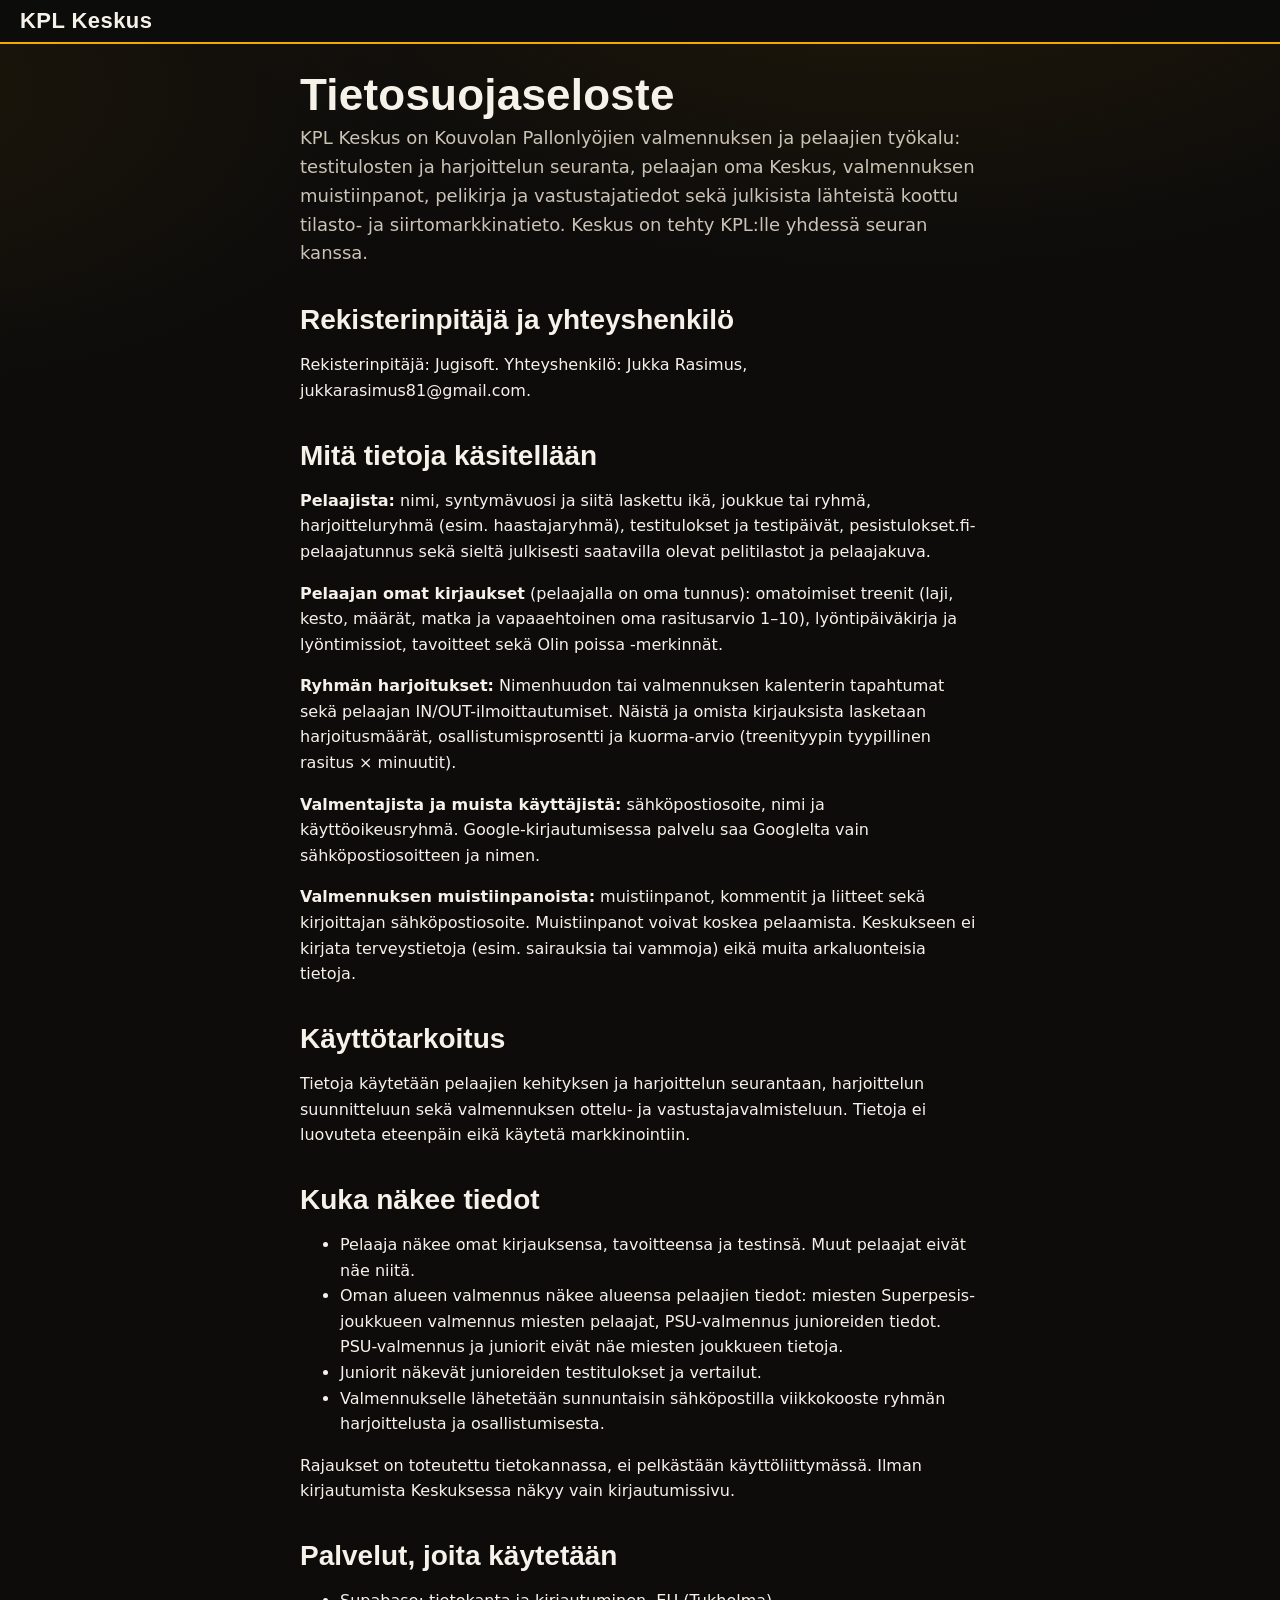
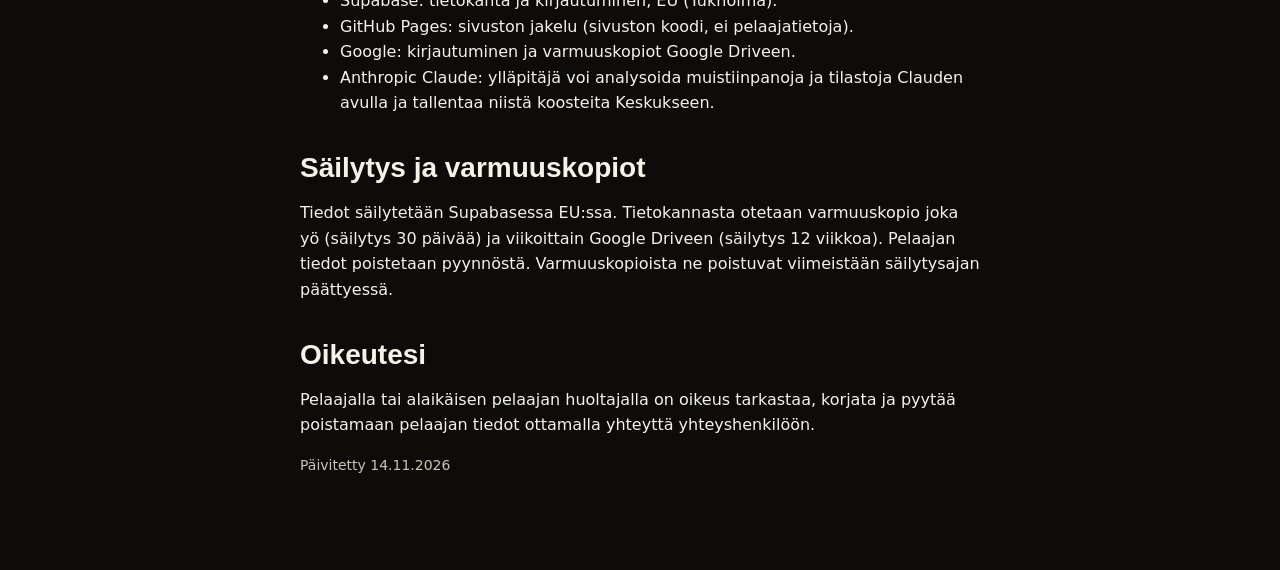
<file: tietosuoja.html>
<!doctype html>
<html lang="fi">
<head>
<meta charset="utf-8">
<meta name="viewport" content="width=device-width, initial-scale=1">
<title>Tietosuoja – KPL Keskus</title>
<link rel="stylesheet" href="styles.css">
</head>
<body>
<header class="topbar"><a class="brand" href="./#/"><span>KPL Keskus</span></a></header>
<main style="max-width:720px">
<h1>Tietosuojaseloste</h1>
<p class="ingressi">KPL Keskus on Kouvolan Pallonlyöjien valmennuksen ja pelaajien työkalu: testitulosten ja harjoittelun seuranta, pelaajan oma Keskus, valmennuksen muistiinpanot, pelikirja ja vastustajatiedot sekä julkisista lähteistä koottu tilasto- ja siirtomarkkinatieto. Keskus on tehty KPL:lle yhdessä seuran kanssa.</p>

<h2>Rekisterinpitäjä ja yhteyshenkilö</h2>
<p>Rekisterinpitäjä: Jugisoft. Yhteyshenkilö: Jukka Rasimus, jukkarasimus81@gmail.com.</p>

<h2>Mitä tietoja käsitellään</h2>
<p><strong>Pelaajista:</strong> nimi, syntymävuosi ja siitä laskettu ikä, joukkue tai ryhmä, harjoitteluryhmä (esim. haastajaryhmä), testitulokset ja testipäivät, pesistulokset.fi-pelaajatunnus sekä sieltä julkisesti saatavilla olevat pelitilastot ja pelaajakuva.</p>
<p><strong>Pelaajan omat kirjaukset</strong> (pelaajalla on oma tunnus): omatoimiset treenit (laji, kesto, määrät, matka ja vapaaehtoinen oma rasitusarvio 1–10), lyöntipäiväkirja ja lyöntimissiot, tavoitteet sekä Olin poissa -merkinnät.</p>
<p><strong>Ryhmän harjoitukset:</strong> Nimenhuudon tai valmennuksen kalenterin tapahtumat sekä pelaajan IN/OUT-ilmoittautumiset. Näistä ja omista kirjauksista lasketaan harjoitusmäärät, osallistumisprosentti ja kuorma-arvio (treenityypin tyypillinen rasitus × minuutit).</p>
<p><strong>Valmentajista ja muista käyttäjistä:</strong> sähköpostiosoite, nimi ja käyttöoikeusryhmä. Google-kirjautumisessa palvelu saa Googlelta vain sähköpostiosoitteen ja nimen.</p>
<p><strong>Valmennuksen muistiinpanoista:</strong> muistiinpanot, kommentit ja liitteet sekä kirjoittajan sähköpostiosoite. Muistiinpanot voivat koskea pelaamista. Keskukseen ei kirjata terveystietoja (esim. sairauksia tai vammoja) eikä muita arkaluonteisia tietoja.</p>

<h2>Käyttötarkoitus</h2>
<p>Tietoja käytetään pelaajien kehityksen ja harjoittelun seurantaan, harjoittelun suunnitteluun sekä valmennuksen ottelu- ja vastustajavalmisteluun. Tietoja ei luovuteta eteenpäin eikä käytetä markkinointiin.</p>

<h2>Kuka näkee tiedot</h2>
<ul>
<li>Pelaaja näkee omat kirjauksensa, tavoitteensa ja testinsä. Muut pelaajat eivät näe niitä.</li>
<li>Oman alueen valmennus näkee alueensa pelaajien tiedot: miesten Superpesis-joukkueen valmennus miesten pelaajat, PSU-valmennus junioreiden tiedot. PSU-valmennus ja juniorit eivät näe miesten joukkueen tietoja.</li>
<li>Juniorit näkevät junioreiden testitulokset ja vertailut.</li>
<li>Valmennukselle lähetetään sunnuntaisin sähköpostilla viikkokooste ryhmän harjoittelusta ja osallistumisesta.</li>
</ul>
<p>Rajaukset on toteutettu tietokannassa, ei pelkästään käyttöliittymässä. Ilman kirjautumista Keskuksessa näkyy vain kirjautumissivu.</p>

<h2>Palvelut, joita käytetään</h2>
<ul>
<li>Supabase: tietokanta ja kirjautuminen, EU (Tukholma).</li>
<li>GitHub Pages: sivuston jakelu (sivuston koodi, ei pelaajatietoja).</li>
<li>Google: kirjautuminen ja varmuuskopiot Google Driveen.</li>
<li>Anthropic Claude: ylläpitäjä voi analysoida muistiinpanoja ja tilastoja Clauden avulla ja tallentaa niistä koosteita Keskukseen.</li>
</ul>

<h2>Säilytys ja varmuuskopiot</h2>
<p>Tiedot säilytetään Supabasessa EU:ssa. Tietokannasta otetaan varmuuskopio joka yö (säilytys 30 päivää) ja viikoittain Google Driveen (säilytys 12 viikkoa). Pelaajan tiedot poistetaan pyynnöstä. Varmuuskopioista ne poistuvat viimeistään säilytysajan päättyessä.</p>

<h2>Oikeutesi</h2>
<p>Pelaajalla tai alaikäisen pelaajan huoltajalla on oikeus tarkastaa, korjata ja pyytää poistamaan pelaajan tiedot ottamalla yhteyttä yhteyshenkilöön.</p>
<p class="pieni">Päivitetty 14.11.2026</p>
</main>
</body>
</html>
</file>
<file: styles.css>
:root {
  /* KPL-teema (kouvolanpallonlyojat.fi): mustakeltainen, keltainen #F5A800, musta #181818, Poppins + Barlow Condensed */
  --ink: #F6F2EA;
  --ink-2: #CBC3B6;
  --ink-3: #91897D;
  --paper: #0D0C0B;
  --surface: #181716;
  --surface-2: #211F1C;
  --line: #34302B;
  --line-2: #262320;
  --cyan: #F5A800;
  --blue: #C98A00;
  --red: #FF3B4E;
  --yellow: #FFC93C;
  --green: #2EE59D;
  --green-bg: rgba(46,229,157,.12);
  --amber: #FFB020;
  --amber-bg: rgba(255,176,32,.14);
  --red-bg: rgba(255,59,78,.16);
  --focus: #F5A800;
  --glow: 0 0 0 1px rgba(245,168,0,.10), 0 10px 30px -12px rgba(0,0,0,.8), inset 0 1px 0 rgba(255,255,255,.04);
  --radius: 8px;
  --num: "Barlow Condensed", "Arial Narrow", sans-serif;
  --text: "Poppins", system-ui, sans-serif;
  --kpl: #F5A800;
  --kpl-tumma: #A37000;
  --musta: #181818;
  color-scheme: dark;
}
* { box-sizing: border-box; }
html, body { margin: 0; }
body { background: radial-gradient(1200px 600px at 70% -10%, rgba(163,112,0,.14), transparent 60%), radial-gradient(900px 500px at -10% 10%, rgba(245,168,0,.07), transparent 60%), var(--paper); background-attachment: fixed; min-height: 100vh; color: var(--ink); font: 15px/1.6 var(--text); -webkit-font-smoothing: antialiased; }
a { color: inherit; }
button, input, select, textarea { font: inherit; color: inherit; }
:focus-visible { outline: 3px solid var(--focus); outline-offset: 2px; }
.num, td.n, .iso { font-family: var(--num); font-variant-numeric: tabular-nums; }

/* yläpalkki */
.topbar { position: sticky; top: 0; z-index: 20; display: flex; align-items: center; gap: 20px; padding: 10px 20px; background: rgba(13,12,11,.82); backdrop-filter: blur(10px); border-bottom: 1px solid var(--line); color: var(--ink); }
.brand { display: flex; align-items: center; gap: 8px; text-decoration: none; font: 700 22px/1 var(--num); letter-spacing: .02em; }
.brand svg { width: 26px; height: 26px; }
#nav { display: flex; gap: 4px; flex: 1; overflow-x: auto; scrollbar-width: none; }
#nav a { padding: 6px 10px; border-radius: var(--radius); text-decoration: none; font-weight: 500; white-space: nowrap; opacity: .8; }
#nav a:hover { opacity: 1; }
#nav a[aria-current="page"] { opacity: 1; background: rgba(255,255,255,.12); }
.kayttaja { display: flex; align-items: center; gap: 8px; font-size: 14px; white-space: nowrap; }
.kayttaja .btn { background: transparent; color: inherit; border-color: rgba(255,255,255,.45); }
.kayttaja button { background: none; border: 1px solid rgba(255,255,255,.35); border-radius: var(--radius); padding: 4px 10px; cursor: pointer; }

main { max-width: 1180px; margin: 0 auto; padding: 28px 20px 80px; }
main:focus { outline: none; }
h1 { font: 700 44px/1.05 var(--num); margin: 0 0 6px; letter-spacing: .005em; }
h2 { font: 600 28px/1.15 var(--num); margin: 36px 0 12px; }
h3 { font: 600 20px/1.2 var(--num); margin: 20px 0 8px; }
p.ingressi { color: var(--ink-2); max-width: 64ch; margin: 0 0 20px; font-size: 18px; }
.lataa, .tyhja { color: var(--ink-3); }
.pieni { font-size: 14px; color: var(--ink-2); }

/* painikkeet ja lomakkeet */
.btn { display: inline-flex; align-items: center; gap: 6px; padding: 9px 16px; border-radius: var(--radius); border: 1px solid var(--line); background: var(--surface); cursor: pointer; text-decoration: none; font-weight: 600; }
.btn:hover { border-color: var(--ink-3); }
.btn.ensisij { background: var(--ink); color: var(--paper); border-color: var(--ink); }
.btn.vaara { color: var(--red); }
.btn:disabled { opacity: .5; cursor: default; }
.rivi { display: flex; flex-wrap: wrap; gap: 10px; align-items: center; }
.rivi.vali { justify-content: space-between; }
label.kentta { display: grid; gap: 4px; font-size: 14px; font-weight: 600; color: var(--ink-2); }
input[type=text], input[type=search], input[type=date], input[type=email], input[type=number], select, textarea {
  padding: 9px 10px; border: 1px solid var(--line); border-radius: var(--radius); background: var(--surface); min-width: 0; }
.chip { display: inline-flex; align-items: center; gap: 6px; padding: 6px 12px; border-radius: 999px; border: 1px solid var(--line); background: var(--surface); cursor: pointer; font-weight: 500; font-size: 15px; }
.chip[aria-pressed="true"], .chip:has(input:checked) { background: var(--ink); color: var(--paper); border-color: var(--ink); }
.chip input { position: absolute; opacity: 0; pointer-events: none; }
.chipit { display: flex; flex-wrap: wrap; gap: 8px; }

/* paneelit */
.paneeli { background: var(--surface); border: 1px solid var(--line); border-radius: 10px; padding: 18px; }
.ruudukko { display: grid; gap: 16px; grid-template-columns: repeat(auto-fill, minmax(260px, 1fr)); }

/* taulukot */
.taulu-wrap { overflow-x: auto; border: 1px solid var(--line); border-radius: 10px; background: var(--surface); }
table { border-collapse: collapse; width: 100%; font-size: 15px; }
th, td { padding: 8px 10px; text-align: left; border-bottom: 1px solid var(--line-2); white-space: nowrap; }
th { font-weight: 600; color: var(--ink-2); font-size: 14px; background: var(--surface); position: sticky; top: 0; }
td.n, th.n { text-align: right; }
tr:last-child td { border-bottom: 0; }
tbody tr:hover { background: var(--line-2); }
.pb { color: var(--green); font-weight: 700; }
.huono { color: var(--red); }
.merkki { display: inline-block; font: 600 12px/1 var(--text); padding: 3px 6px; border-radius: 4px; background: var(--green-bg); color: var(--green); vertical-align: middle; }
.merkki.harmaa { background: var(--line-2); color: var(--ink-2); }

/* pelaajakuvat */
.kuva { width: 34px; height: 34px; border-radius: 50%; object-fit: cover; background: var(--line-2); flex: none; display: inline-grid; place-items: center; font: 600 14px/1 var(--num); color: var(--ink-2); overflow: hidden; }
.kuva.iso { width: 96px; height: 96px; font-size: 34px; }
.nimi { display: flex; align-items: center; gap: 10px; }

/* ===== syöttö ===== */
.syotto-paa { display: flex; flex-wrap: wrap; gap: 12px; align-items: end; justify-content: space-between; margin-bottom: 14px; }
.testivalitsin { display: flex; gap: 6px; overflow-x: auto; padding-bottom: 6px; margin-bottom: 12px; }
.testivalitsin .chip { white-space: nowrap; }
.syotto { border-collapse: separate; border-spacing: 0; width: auto; }
.syotto th, .syotto td { padding: 4px 6px; }
.syotto td.pelaaja { position: sticky; left: 0; background: var(--surface); z-index: 1; padding-left: 10px; min-width: 150px; }
.syotto th.pelaaja { position: sticky; left: 0; z-index: 3; }
.syotto tr.valittu td { background: var(--line-2); }
.syotto td.pelaaja .nm { font-weight: 600; line-height: 1.15; }
.syotto td.pelaaja .sv { font-size: 12px; color: var(--ink-3); }
.solu { position: relative; }
.solu input { width: 78px; padding: 8px 6px; text-align: center; font: 600 22px/1 var(--num); font-variant-numeric: tabular-nums; border: 1px solid var(--line); border-radius: var(--radius); background: var(--paper); }
.solu input:focus { background: var(--surface); border-color: var(--focus); }
.solu.tallentaa input { border-color: var(--amber); }
.solu.tallennettu input { border-color: var(--green); }
.solu.virhe input { border-color: var(--red); background: var(--red-bg); }
.solu.jonossa input { border-style: dashed; border-color: var(--amber); }
.solu.hylatty input { text-decoration: line-through; color: var(--ink-3); }
.solu.ennatys input { background: var(--green-bg); }
.solu.varoitus input { background: var(--amber-bg); }
.solu .pari { display: block; font: 500 11px/1 var(--text); color: var(--ink-3); text-align: center; margin-top: 2px; height: 11px; }
td.yht { font: 700 22px/1 var(--num); text-align: right; min-width: 64px; }
td.vrt { font-size: 13px; color: var(--ink-2); text-align: right; line-height: 1.25; }
.ryhma-otsikko th { font-size: 12px; color: var(--ink-3); padding-top: 10px; }
.tila { font-size: 14px; color: var(--ink-2); display: flex; gap: 8px; align-items: center; }
.tila .pallo { width: 10px; height: 10px; border-radius: 50%; background: var(--green); }
.tila.offline .pallo { background: var(--amber); }
.vihje { font-size: 13px; color: var(--ink-3); margin-top: 10px; max-width: 70ch; }
kbd { font: 600 12px/1 var(--text); padding: 2px 5px; border: 1px solid var(--line); border-radius: 4px; background: var(--surface); }

/* osallistujat */
.osallistujat { display: grid; gap: 4px; max-height: 420px; overflow: auto; }
.osallistujat li { list-style: none; display: flex; align-items: center; gap: 8px; padding: 4px 6px; border-radius: var(--radius); }
.osallistujat li:hover { background: var(--line-2); }
.osallistujat .nappi { border: 1px solid var(--line); background: var(--surface); border-radius: 4px; width: 28px; height: 28px; cursor: pointer; }
.osallistujat ol { margin: 0; padding: 0; }

/* pelaajakortti */
.kortti-paa { display: flex; gap: 20px; align-items: center; margin-bottom: 18px; }
.lukemat { display: grid; grid-template-columns: repeat(auto-fill, minmax(170px, 1fr)); gap: 12px; }
.lukema { background: var(--surface); border: 1px solid var(--line); border-radius: 10px; padding: 12px 14px; }
.lukema .otsikko { font-size: 14px; color: var(--ink-2); font-weight: 600; }
.lukema .arvo { font: 700 40px/1 var(--num); font-variant-numeric: tabular-nums; margin: 6px 0 2px; }
.lukema .arvo small { font-size: 16px; font-weight: 500; color: var(--ink-3); margin-left: 3px; }
.lukema .muutos { font-size: 13px; }
.kaavio { position: relative; height: 300px; }
.kaavio.matala { height: 220px; }

/* julkinen etusivu */
.hero { display: grid; grid-template-columns: 1.1fr 1fr; gap: 32px; align-items: center; margin: 4px 0 28px; }
.hero h1 { font-size: clamp(44px, 7vw, 76px); }
.taulukko-kello { font: 700 clamp(64px, 11vw, 132px)/0.9 var(--num); font-variant-numeric: tabular-nums; letter-spacing: -.01em; }
.taulukko-kello .yks { font-size: .3em; font-weight: 600; color: var(--ink-3); margin-left: 6px; }
.taulukko-kello + p { margin-top: 10px; color: var(--ink-2); max-width: 42ch; }
@media (max-width: 760px) { .hero { grid-template-columns: 1fr; } }

.ilmoitus { position: fixed; left: 50%; bottom: 20px; transform: translateX(-50%); background: var(--ink); color: var(--paper); padding: 10px 16px; border-radius: 8px; font-weight: 500; opacity: 0; pointer-events: none; transition: opacity .2s; max-width: calc(100% - 32px); }
.ilmoitus.nakyy { opacity: 1; }
.ilmoitus.virhe { background: var(--red); color: #fff; }

@media (max-width: 640px) {
  .topbar { padding: 8px 12px; gap: 10px; flex-wrap: wrap; }
  #nav { order: 3; flex-basis: 100%; }
  main { padding: 18px 12px 80px; }
  h1 { font-size: 34px; }
  .solu input { width: 64px; font-size: 20px; }
  .syotto td.pelaaja { min-width: 110px; }
  .syotto td.pelaaja .kuva { display: none; }
  .syotto .mob-pois { display: none; }
  td.yht { font-size: 18px; min-width: 44px; }
}
@media (prefers-reduced-motion: reduce) { * { transition: none !important; animation: none !important; } }

/* ===== kojelaudan komponentit ===== */
.paneeli, .lukema, .taulu-wrap { background: linear-gradient(180deg, var(--surface-2), var(--surface)); border-color: var(--line); box-shadow: var(--glow); }
.paneeli { border-radius: 12px; }
.btn { background: var(--surface-2); border-color: var(--line); }
.btn:hover { border-color: var(--cyan); }
.btn.ensisij { background: var(--cyan); color: #181818; border-color: var(--cyan); }
.chip { background: var(--surface); border-color: var(--line); color: var(--ink-2); }
.chip[aria-pressed="true"], .chip:has(input:checked) { background: rgba(245,168,0,.14); color: var(--cyan); border-color: var(--cyan); }
#nav a[aria-current="page"] { background: rgba(245,168,0,.12); color: var(--cyan); }
th { background: transparent; color: var(--ink-3); font-weight: 600; letter-spacing: .02em; }
tbody tr:hover { background: rgba(245,168,0,.05); }
input[type=text], input[type=search], input[type=date], input[type=email], input[type=number], select, textarea { background: #110F0E; border-color: var(--line); }
.solu input { background: #110F0E; border-color: var(--line); color: var(--ink); }
.solu input:focus { background: #1C1A17; border-color: var(--cyan); box-shadow: 0 0 0 3px rgba(245,168,0,.2); }
.syotto td.pelaaja { background: var(--surface); }
.merkki { background: var(--green-bg); color: var(--green); }
.merkki.harmaa { background: var(--line); color: var(--ink-2); }
.kuva { background: var(--surface-2); border: 1px solid var(--line); }
.taulukko-kello { color: var(--ink); text-shadow: 0 0 40px rgba(245,168,0,.35); }
.ilmoitus { background: var(--surface-2); color: var(--ink); border: 1px solid var(--line); }

/* KPI-ruudut */
.kpi-rivi { display: grid; gap: 12px; grid-template-columns: repeat(auto-fit, minmax(190px, 1fr)); margin: 8px 0 24px; }
.kpi { position: relative; border-radius: 12px; padding: 14px 16px; background: linear-gradient(180deg, var(--surface-2), var(--surface)); box-shadow: var(--glow); display: grid; grid-template-columns: 1fr auto; gap: 4px 12px; align-items: center; overflow: hidden; }
.kpi .otsikko { grid-column: 1 / -1; font-size: 13px; color: var(--ink-3); font-weight: 600; letter-spacing: .02em; }
.kpi .arvo { font: 700 38px/1 var(--num); font-variant-numeric: tabular-nums; }
.kpi .arvo small { font: 500 15px var(--num); color: var(--ink-3); margin-left: 3px; }
.kpi .ala { grid-column: 1 / -1; font-size: 13px; color: var(--ink-2); }
.kpi::after { content: ""; position: absolute; inset: auto 0 0 0; height: 2px; background: linear-gradient(90deg, transparent, var(--cyan), transparent); opacity: .5; }
.mittari { display: block; }
.mittari text { font-family: var(--num); }
.palkki { grid-column: 1 / -1; height: 6px; border-radius: 3px; background: var(--line); overflow: hidden; margin-top: 6px; }
.palkki > span { display: block; height: 100%; border-radius: 3px; background: linear-gradient(90deg, var(--blue), var(--cyan)); box-shadow: 0 0 10px rgba(245,168,0,.6); }
.mini-pylvaat { grid-column: 1 / -1; display: flex; align-items: flex-end; gap: 3px; height: 28px; margin-top: 6px; }
.mini-pylvaat span { flex: 1; background: linear-gradient(180deg, var(--cyan), rgba(163,112,0,.35)); border-radius: 2px 2px 0 0; min-height: 3px; opacity: .85; }
.mini-pylvaat span.viim { background: var(--red); opacity: 1; box-shadow: 0 0 8px rgba(255,59,78,.6); }

/* pelaajan kojelauta */
.kortti-paa { padding: 18px; border-radius: 14px; background: linear-gradient(135deg, rgba(163,112,0,.18), rgba(245,168,0,.04) 45%, transparent), var(--surface); box-shadow: var(--glow); }
.kortti-paa .kuva.iso { width: 112px; height: 112px; border: 2px solid rgba(245,168,0,.5); box-shadow: 0 0 24px rgba(245,168,0,.35); }
.tagit { display: flex; flex-wrap: wrap; gap: 8px; margin-top: 10px; }
.tagit span { font: 600 14px/1 var(--num); padding: 6px 10px; border-radius: 6px; background: rgba(245,168,0,.08); border: 1px solid var(--line); color: var(--ink-2); }
.tagit b { color: var(--cyan); font-weight: 700; margin-left: 4px; }
.lukema { cursor: pointer; }
.lukema[aria-pressed="true"] { border-color: var(--cyan) !important; box-shadow: 0 0 0 1px var(--cyan), 0 0 24px -6px rgba(245,168,0,.6); }

/* ===== KPL Keskus ===== */
.alinav { display: flex; gap: 4px; padding: 6px 20px; border-bottom: 1px solid var(--line-2); background: rgba(24,23,22,.7); overflow-x: auto; scrollbar-width: none; }
.alinav a { padding: 4px 10px; border-radius: 6px; text-decoration: none; font-size: 15px; color: var(--ink-2); white-space: nowrap; }
.alinav a:hover { color: var(--ink); }
.alinav a[aria-current="page"] { color: var(--cyan); background: rgba(245,168,0,.08); }

.sivu-paa { display: flex; justify-content: space-between; align-items: flex-start; gap: 20px; flex-wrap: wrap; }
.sivu-paa .ingressi { max-width: 68ch; }
.murupolku { margin: 0 0 6px; font-size: 15px; }
.murupolku a { color: var(--ink-3); }

/* pikakirjaus: Keskuksen tärkein elementti */
.kirjaus { margin: 6px 0 34px; padding: 22px 24px 20px; border-radius: 14px; background: linear-gradient(135deg, rgba(245,168,0,.10), rgba(163,112,0,.04) 45%, transparent), var(--surface); border: 1px solid rgba(245,168,0,.28); box-shadow: var(--glow); }
.kirjaus h1 { font: 700 clamp(40px, 6vw, 64px)/0.95 var(--num); letter-spacing: -.01em; margin: 0 0 14px; }
.pikakirjaus [name=otsikko] { font: 600 22px/1.3 var(--text); padding: 12px 14px; }
.pikakirjaus textarea { min-height: 92px; }
.huomiolomake, .pikakirjaus { display: grid; gap: 12px; }
.huomiolomake { margin: 16px 0 24px; }
.lomake-rivi { display: grid; gap: 12px; grid-template-columns: repeat(auto-fit, minmax(180px, 1fr)); }
.lomake-rivi .laaja { grid-column: 1 / -1; }
label.kentta textarea, label.kentta input, label.kentta select { width: 100%; }
textarea { resize: vertical; line-height: 1.5; }

/* välilehdet */
.valilehdet { display: flex; gap: 2px; border-bottom: 1px solid var(--line); margin: 22px 0 16px; overflow-x: auto; scrollbar-width: none; }
.valilehti { background: none; border: 0; border-bottom: 2px solid transparent; padding: 10px 14px; cursor: pointer; color: var(--ink-2); font-weight: 600; white-space: nowrap; margin-bottom: -1px; }
.valilehti[aria-selected="true"] { color: var(--ink); border-bottom-color: var(--cyan); }
.lkm { font: 600 13px/1 var(--num); color: var(--ink-3); margin-left: 4px; }
.suodattimet { margin: 0 0 14px; }
.suodattimet input[type=search] { min-width: 220px; }

/* huomiolista */
.huomiolista { list-style: none; padding: 0; margin: 0; display: grid; gap: 8px; }
.huomio-rivi { display: grid; gap: 4px; padding: 12px 16px; border-radius: 10px; text-decoration: none; background: var(--surface); border: 1px solid var(--line); }
.huomio-rivi:hover { border-color: rgba(245,168,0,.45); }
.huomio-rivi.tila-arkisto { opacity: .6; }
.h-paa { display: flex; gap: 8px; align-items: center; flex-wrap: wrap; }
.h-otsikko { font-size: 17px; line-height: 1.35; }
.h-ote { color: var(--ink-2); font-size: 15px; }
.h-meta { color: var(--ink-3); font-size: 14px; display: flex; gap: 12px; flex-wrap: wrap; }
.h-kommentit { color: var(--cyan); }
.h-kommentit.odottaa { color: var(--yellow); }
.luokka { font: 600 13px/1 var(--text); padding: 4px 8px; border-radius: 5px; background: var(--line-2); color: var(--ink-2); }
.l-vastustaja { background: var(--red-bg); color: #FF8A96; }
.l-oma_peli { background: rgba(163,112,0,.18); color: #F8D17C; }
.l-merkkipeli { background: rgba(167,139,250,.18); color: #C4B5FD; }
.l-idea { background: var(--amber-bg); color: var(--yellow); }
.l-pelaaja { background: var(--green-bg); color: var(--green); }
.tilamerkki { font-size: 13px; color: var(--ink-3); border: 1px solid var(--line); border-radius: 5px; padding: 2px 7px; }

/* avattu huomio ja keskustelu */
.huomio-auki { max-width: 760px; }
.huomio-auki .h-paa { justify-content: space-between; }
.h-iso { font-size: clamp(28px, 4vw, 40px); line-height: 1.1; margin: 10px 0 6px; }
.tilavalinta { display: flex; gap: 8px; align-items: center; font-size: 14px; color: var(--ink-3); }
.h-teksti { font-size: 17px; }
.md p { margin: 0 0 .7em; }
.md ul, .md ol { margin: 0 0 .8em; padding-left: 1.3em; }
.md li { margin: .2em 0; }
.md h4 { font: 700 18px/1.2 var(--num); margin: 1em 0 .4em; color: var(--cyan); }
.md h4:first-child { margin-top: 0; }
.md code { font-size: .9em; background: var(--line-2); padding: 1px 5px; border-radius: 4px; }
.md a { color: var(--cyan); }
.md-inline p { margin: 0; }
.pieni-nappi { padding: 5px 12px; font-size: 14px; }
.linkkinappi { background: none; border: 0; padding: 0; color: var(--ink-3); text-decoration: underline; cursor: pointer; font-size: 13px; }
.keskustelu { max-width: 760px; margin-top: 30px; }
.kommentit { list-style: none; padding: 0; margin: 0 0 16px; display: grid; gap: 10px; }
.kommentti { padding: 12px 16px; border-radius: 10px; background: var(--surface); border: 1px solid var(--line); }
.kommentti.ai { background: linear-gradient(90deg, rgba(245,168,0,.08), transparent 60%), var(--surface); border-color: rgba(245,168,0,.3); border-left: 3px solid var(--cyan); }
.kommentti.jarjestelma { background: none; border-style: dashed; }
.k-kuka { display: flex; gap: 10px; align-items: center; margin-bottom: 6px; }
.k-kuka .linkkinappi { margin-left: auto; }
.ai-merkki { font: 700 12px/1 var(--num); color: #181818; background: var(--cyan); border-radius: 4px; padding: 3px 5px; }
.ajattelee { margin: 0; color: var(--ink-2); }
.ajattelee::after { content: ""; display: inline-block; width: 1.2em; text-align: left; animation: pisteet 1.4s steps(4) infinite; }
@keyframes pisteet { 0% { content: ""; } 25% { content: "."; } 50% { content: ".."; } 75% { content: "..."; } }
.kommentti-lomake { display: grid; gap: 10px; }
.kooste { margin-top: 28px; max-width: 760px; }
.kooste summary { cursor: pointer; display: flex; justify-content: space-between; gap: 12px; flex-wrap: wrap; align-items: baseline; list-style: none; }
.kooste summary::-webkit-details-marker { display: none; }
.k-otsikko { font: 700 20px/1.2 var(--num); }
.kooste[open] summary { margin-bottom: 12px; }
.koosteet { display: grid; gap: 12px; }
.koosteet .kooste { margin-top: 0; max-width: none; }
.tyhja-iso { max-width: 640px; }
.tyhja-iso h2 { margin-top: 0; }

/* keskus */
.keskus-ruudukko { display: grid; grid-template-columns: minmax(0, 1.6fr) minmax(280px, 1fr); gap: 24px; align-items: start; }
.k-sivu { display: grid; gap: 14px; }
.k-sivu h2 { margin: 0; font-size: 22px; }
.osio-paa { display: flex; justify-content: space-between; align-items: baseline; gap: 12px; }
.osio-paa h2 { margin: 0; }
.osio-paa a { font-size: 14px; color: var(--cyan); }
.kpl-netto { font-size: 15px; color: var(--ink-2); margin: 8px 0; }
.kpl-netto .num { font-size: 30px; font-weight: 700; color: var(--ink); margin-right: 2px; }
.kpl-netto .num { margin-left: 8px; }
.uutislista ul { padding-left: 1.1em; }
.uutislista li { margin: .45em 0; }
.uutislista.tiivis { font-size: 14px; }
.uutislista.hiljainen { color: var(--ink-2); font-size: 15px; }
.kaksi-saraketta { display: grid; grid-template-columns: repeat(auto-fit, minmax(300px, 1fr)); gap: 24px; align-items: start; }
.paivitys { margin: 8px 0 0; }

/* siirtomarkkinat */
.vaikutus { display: grid; gap: 4px; }
.v-rivi { display: grid; grid-template-columns: 64px minmax(120px, 1fr) 64px 110px; gap: 4px 12px; align-items: center; padding: 8px 10px; border-radius: 8px; }
.v-rivi.oma { background: rgba(245,168,0,.07); outline: 1px solid rgba(245,168,0,.25); }
.v-nimi { font: 700 18px/1 var(--num); }
.v-palkki { position: relative; height: 14px; background: linear-gradient(90deg, transparent calc(50% - .5px), var(--ink-3) calc(50% - .5px), var(--ink-3) calc(50% + .5px), transparent calc(50% + .5px)); }
.v-palkki span { position: absolute; top: 0; bottom: 0; border-radius: 3px; }
.v-palkki .miinus { background: var(--red); }
.v-palkki .plus { background: var(--green); }
.v-luku { text-align: right; font-size: 18px; font-weight: 600; }
.v-arvio { font-size: 14px; color: var(--ink-2); }
.v-tiedot { grid-column: 2 / -1; }
tr.oma td { background: rgba(245,168,0,.06); }
.varmuus { font-size: 13px; padding: 2px 7px; border-radius: 5px; white-space: nowrap; }
.varmuus.vahva { background: var(--green-bg); color: var(--green); }
.varmuus.koonti { background: rgba(163,112,0,.16); color: #F8D17C; }
.varmuus.yksi { background: var(--amber-bg); color: var(--yellow); }
.varmuus.huhu { background: var(--red-bg); color: #FF8A96; }
.kokoonpano { list-style: none; padding: 0; margin: 0 0 12px; }
.kokoonpano li { display: flex; gap: 10px; align-items: baseline; padding: 6px 0; border-bottom: 1px solid var(--line-2); }
.kokoonpano li span:first-child { flex: 1; }
.kokoonpano li.uusi span:first-child { color: var(--cyan); font-weight: 600; }

/* analyysi */
.pylvaat { display: grid; gap: 4px; margin-top: 10px; }
.pylvas-rivi { display: grid; grid-template-columns: 56px 1fr 48px; gap: 10px; align-items: center; font-size: 15px; }
.pylvas-rivi .num { text-align: right; }
.pylvas { height: 10px; background: var(--line-2); border-radius: 3px; overflow: hidden; }
.pylvas span { display: block; height: 100%; background: var(--ink-3); }
.pylvas-rivi.oma { color: var(--cyan); font-weight: 700; }
.pylvas-rivi.oma .pylvas span { background: var(--cyan); }
.linkkilista { list-style: none; padding: 0; display: grid; gap: 6px; max-width: 720px; }
.linkkilista li { display: flex; gap: 12px; align-items: baseline; flex-wrap: wrap; padding: 8px 0; border-bottom: 1px solid var(--line-2); }
.linkkilista a { color: var(--cyan); font-weight: 600; }
.tulossa { max-width: 720px; padding-left: 1.2em; color: var(--ink-2); }
.tulossa li { margin: .6em 0; }
.tulossa strong { color: var(--ink); }

@media (max-width: 860px) {
  .keskus-ruudukko { grid-template-columns: 1fr; }
  .v-rivi { grid-template-columns: 52px 1fr 60px; }
  .v-arvio { grid-column: 2 / -1; }
}
@media (max-width: 640px) {
  .kirjaus { padding: 16px; }
  .alinav { padding: 6px 12px; }
  .suodattimet input[type=search] { min-width: 0; width: 100%; }
}
@media (prefers-reduced-motion: reduce) { .ajattelee::after { animation: none; content: "…"; } }

/* ===== Muistio (OneNote-tyyli) ===== */
.muistio { display: grid; grid-template-columns: 200px minmax(0, 1fr); gap: 28px; align-items: start; }
.osiot { position: sticky; top: 72px; display: grid; gap: 1px; max-height: calc(100vh - 90px); overflow-y: auto; }
.osiot h3 { font: 600 13px/1 var(--text); color: var(--ink-3); margin: 16px 10px 6px; }
.osiot a { display: flex; justify-content: space-between; gap: 8px; padding: 7px 10px; border-radius: 7px; text-decoration: none; color: var(--ink-2); border-left: 3px solid transparent; }
.osiot a:hover { background: rgba(255,255,255,.03); color: var(--ink); }
.osiot a[aria-current="page"] { background: rgba(245,168,0,.09); color: var(--ink); border-left-color: var(--cyan); font-weight: 600; }
.osio-otsikko { display: flex; justify-content: space-between; align-items: center; gap: 16px; flex-wrap: wrap; margin-bottom: 14px; }
.osio-otsikko h1 { margin: 0; }
.osio-otsikko input[type=search] { width: min(320px, 100%); }
.uusi-muistiinpano { display: grid; gap: 10px; padding: 14px; border-radius: 12px; background: var(--surface); border: 1px solid rgba(245,168,0,.28); margin-bottom: 18px; }
.uusi-muistiinpano textarea { min-height: 80px; font-size: 16px; }
.vihje-nappain { color: var(--ink-3); }
.muistiinpanot { list-style: none; padding: 0; margin: 0; display: grid; gap: 12px; }
.muistiinpano { padding: 14px 18px 12px; border-radius: 12px; background: linear-gradient(180deg, var(--surface-2), var(--surface)); border: 1px solid var(--line); }
.m-meta { display: flex; gap: 10px; align-items: center; flex-wrap: wrap; font-size: 14px; color: var(--ink-3); margin-bottom: 6px; }
.m-meta a.luokka { text-decoration: none; }
.m-otsikko { font: 600 19px/1.35 var(--text); margin: 0 0 6px; }
.muistiinpano .md { color: var(--ink-2); font-size: 16px; }
.m-toiminnot { display: flex; gap: 16px; margin-top: 8px; }
.m-toiminnot .linkkinappi { font-size: 14px; text-decoration: none; color: var(--ink-3); }
.m-toiminnot .linkkinappi:hover, .m-toiminnot .linkkinappi[aria-expanded="true"] { color: var(--cyan); }
.m-muokkaus { width: 100%; font-size: 16px; margin-bottom: 8px; }
.m-kommentit { margin-top: 12px; padding-top: 12px; border-top: 1px solid var(--line-2); }
.m-kommentit .kommentit { margin-bottom: 10px; }
.m-kommentit .kommentti { padding: 8px 12px; }
.m-kommentit .kommentti-lomake { grid-template-columns: 1fr auto; align-items: end; }
.kooste { max-width: none; margin: 0 0 18px; padding: 12px 16px; border-radius: 12px; border: 1px dashed rgba(245,168,0,.35); }
.muistiinpanot.yksi { max-width: 760px; }

/* Keskuksen pikakirjaus */
.osiovalinta { display: flex; flex-wrap: wrap; gap: 6px; align-items: center; }
.osiovalinta .chip { padding: 4px 11px; font-size: 14px; }
.osiovalinta .erotin { width: 1px; height: 22px; background: var(--line); margin: 0 4px; }
.pikakirjaus textarea { font-size: 18px; min-height: 96px; }
.tuoreet { list-style: none; padding: 0; margin: 10px 0 0; display: grid; gap: 6px; }
.tuore { display: grid; grid-template-columns: 92px minmax(0, 1fr) auto; gap: 12px; align-items: baseline; padding: 10px 14px; border-radius: 9px; text-decoration: none; background: var(--surface); border: 1px solid var(--line); }
.tuore:hover { border-color: rgba(245,168,0,.45); }
.t-osio { font-size: 13px; color: var(--cyan); font-weight: 600; }
.tuore strong { font-weight: 600; overflow: hidden; text-overflow: ellipsis; white-space: nowrap; }

@media (max-width: 760px) {
  .muistio { grid-template-columns: 1fr; gap: 12px; }
  .osiot { position: static; display: flex; overflow-x: auto; max-height: none; gap: 4px; padding-bottom: 4px; scrollbar-width: none; }
  .osiot h3 { display: none; }
  .osiot a { flex: none; border-left: 0; border: 1px solid var(--line); border-radius: 999px; padding: 5px 12px; }
  .osiot a[aria-current="page"] { border-color: var(--cyan); }
  .tuore { grid-template-columns: 1fr; gap: 2px; }
  .tuore strong { white-space: normal; }
}

/* ===== Joukkueet, pelaajat, kenttä, liitteet ===== */
.osio-sisalto .valilehdet { margin-top: 0; }
a.valilehti { text-decoration: none; }
.pvm-kentta { max-width: 220px; }
.tiedostot { display: inline-flex; gap: 8px; align-items: center; flex-wrap: wrap; }
.liita { display: inline-flex; align-items: center; gap: 6px; padding: 7px 12px; border-radius: var(--radius); border: 1px dashed var(--ink-3); cursor: pointer; font-size: 14px; color: var(--ink-2); }
.liita:hover { border-color: var(--cyan); color: var(--ink); }
.liita input { position: absolute; opacity: 0; width: 1px; height: 1px; }
.liita:focus-within { outline: 3px solid var(--focus); outline-offset: 2px; }
form.pudota { outline: 2px dashed var(--cyan); outline-offset: 4px; }
.liitteet { list-style: none; padding: 0; margin: 10px 0 0; display: flex; flex-wrap: wrap; gap: 8px; }
.liitteet li { display: flex; align-items: center; gap: 6px; }
.liitteet a { display: inline-flex; align-items: center; gap: 8px; padding: 6px 10px; border-radius: 8px; background: var(--paper); border: 1px solid var(--line); text-decoration: none; max-width: 340px; }
.liitteet a:hover { border-color: var(--cyan); }
.liitteet .kuvaliite a { flex-direction: column; align-items: flex-start; padding: 6px; }
.liitteet img { width: 220px; max-height: 160px; object-fit: cover; border-radius: 5px; background: var(--line-2); min-height: 60px; }
.liitteet .paate { font: 700 12px/1 var(--num); color: #181818; background: var(--cyan); border-radius: 4px; padding: 4px 5px; }
.l-nimi { overflow: hidden; text-overflow: ellipsis; white-space: nowrap; max-width: 220px; font-size: 14px; }
.tyyppimerkki { font-size: 13px; font-weight: 600; color: var(--yellow); }
.pelaajamerkki { font-size: 13px; font-weight: 600; color: var(--cyan); text-decoration: none; }
.muistiinpano.tyyppi-ottelumuistio { border-left: 3px solid var(--yellow); }

.pelaajaruudukko { list-style: none; padding: 0; margin: 10px 0 16px; display: grid; gap: 8px; grid-template-columns: repeat(auto-fill, minmax(220px, 1fr)); }
.pelaajakortti { display: grid; gap: 3px; padding: 12px 14px; border-radius: 10px; background: var(--surface); border: 1px solid var(--line); text-decoration: none; height: 100%; }
.pelaajakortti:hover { border-color: rgba(245,168,0,.5); }
.pk-nimi { font-weight: 600; }
.pk-nimi .num { color: var(--ink-3); }
.pk-kuvaus { font-size: 14px; color: var(--ink-2); }
.pk-maarat { font-size: 13px; color: var(--ink-3); }
.pk-maarat.on { color: var(--cyan); }
.muut-pelaajat summary { cursor: pointer; color: var(--ink-2); margin: 8px 0; }
.uusi-pelaaja input { width: min(300px, 100%); }

.pelaaja-paa h1 { margin-bottom: 8px; }
.pelaaja-tiedot { display: flex; gap: 12px; align-items: end; flex-wrap: wrap; }
.pelaaja-tiedot label.pieni { display: grid; gap: 4px; }
.pelaaja-tiedot .laaja { flex: 1; min-width: 240px; }
.pelaaja-tiedot .laaja input { width: 100%; }
.kirjaus-ruudukko { display: grid; grid-template-columns: minmax(300px, 420px) minmax(0, 1fr); gap: 24px; align-items: start; }
.kirjauslomake { display: grid; gap: 12px; position: sticky; top: 70px; }
.kirjauslomake h2 { margin: 0; font-size: 22px; }
.lomakeosa { display: grid; gap: 6px; }
.lomakeosa.kaksi { grid-template-columns: 1fr 1fr; gap: 10px; }
.osa-nimi { font-size: 13px; font-weight: 600; color: var(--ink-3); }
.pieni-chipit { gap: 5px; }
.pieni-chipit .chip { padding: 4px 10px; font-size: 14px; }
.pallura { display: inline-block; width: 9px; height: 9px; border-radius: 50%; margin-right: 5px; vertical-align: 1px; }
.kentta-kehys { display: flex; justify-content: center; }
.kentta-kehys .kenttakuva { width: 100%; max-width: 260px; }
.kentta-kehys.iso .kenttakuva { max-width: 380px; }
.kenttakuva { display: block; height: auto; }
.kenttakuva.aktiivinen { cursor: crosshair; }
.kp-kentta { fill: #12301F; stroke: #F6F2EA; stroke-width: .35; }
.kp-vara { fill: #0E2418; stroke: rgba(246,242,234,.25); stroke-width: .2; }
.kp-kaista { fill: rgba(214,190,140,.18); stroke: rgba(246,242,234,.4); stroke-width: .2; }
.kp-koti { fill: rgba(214,190,140,.55); stroke: #F6F2EA; stroke-width: .25; }
.kp-pesa { fill: #F6F2EA; }
.kp-apu { stroke: rgba(246,242,234,.12); stroke-width: .2; stroke-dasharray: 1 1; }
.kp-mitta { font: 2.2px var(--text); fill: rgba(246,242,234,.35); }
.kp-teksti { font: 600 2.6px var(--text); fill: rgba(246,242,234,.75); }
.kp-piste { stroke: #0D0C0B; stroke-width: .3; opacity: .92; }
.kp-valittu circle:first-child { fill: none; stroke: var(--yellow); stroke-width: .5; }
.kp-valittu circle:last-child { fill: var(--yellow); }
.selite { display: flex; flex-wrap: wrap; gap: 12px; font-size: 13px; color: var(--ink-2); justify-content: center; }
.yhteenveto { margin: 12px 0; }
.yhteenveto summary { cursor: pointer; font-weight: 600; margin-bottom: 8px; }
.kirjaustaulu td { vertical-align: top; }
.harmaa { color: var(--ink-3); }

@media (max-width: 900px) {
  .kirjaus-ruudukko { grid-template-columns: 1fr; }
  .kirjauslomake { position: static; }
}
.kirjaus-ruudukko > *, .keskus-ruudukko > *, .muistio > * { min-width: 0; }

/* ===== KPL-ilme (kouvolanpallonlyojat.fi) ===== */
h1, h2, h3 { font-family: var(--num); }
.topbar { background: rgba(13,12,11,.92); border-bottom: 2px solid var(--kpl); }
.brand { gap: 10px; }
.brand img { width: 34px; height: 34px; display: block; }
.brand em { font-style: italic; color: var(--kpl); }
#nav a { font-weight: 500; }
#nav a[aria-current="page"] { background: none; color: var(--kpl); box-shadow: inset 0 -2px 0 var(--kpl); border-radius: 0; }

/* Etusivun hero: joukkuekuva, logon vino viiva ja pikakirjaus */
.etusivu-hero { position: relative; isolation: isolate; overflow: hidden; border-radius: 18px; margin: -6px 0 22px; padding: clamp(22px, 4vw, 44px); display: grid; grid-template-columns: minmax(0, 1fr) minmax(320px, 480px); gap: 28px 40px; align-items: end; min-height: 420px; border: 1px solid #2c2925; }
.hero-kuva { position: absolute; inset: 0; z-index: -2; background: url("img/joukkue.webp") center 30% / cover no-repeat; filter: saturate(.9) contrast(1.05); }
.etusivu-hero::before { content: ""; position: absolute; inset: 0; z-index: -1; background: linear-gradient(90deg, rgba(13,12,11,.92) 0%, rgba(13,12,11,.62) 45%, rgba(13,12,11,.45) 100%), linear-gradient(0deg, rgba(13,12,11,.9), transparent 55%); }
.etusivu-hero::after { content: ""; position: absolute; z-index: -1; left: -4%; right: 42%; bottom: 20px; height: 9px; background: var(--kpl); transform: rotate(-3deg); transform-origin: left; box-shadow: 0 0 40px rgba(245,168,0,.35); }
.hero-tunnus { display: flex; align-items: center; gap: 14px; margin-bottom: 18px; color: var(--ink-2); font-size: 14px; line-height: 1.35; }
.hero-tunnus img { width: 76px; height: 76px; filter: drop-shadow(0 6px 18px rgba(0,0,0,.5)); }
.hero-tunnus b { color: var(--ink); font-weight: 600; font-size: 16px; }
.etusivu-hero h1 { font: italic 800 clamp(46px, 7vw, 88px)/.92 var(--num); letter-spacing: -.01em; margin: 0 0 12px; text-shadow: 0 2px 24px rgba(0,0,0,.6); }
.hero-ala { max-width: 46ch; color: var(--ink-2); font-size: 16px; margin: 0 0 30px; }
.etusivu-hero .pikakirjaus { padding: 18px; border-radius: 14px; background: rgba(24,23,22,.86); backdrop-filter: blur(10px); border: 1px solid rgba(245,168,0,.45); box-shadow: 0 20px 50px -20px rgba(0,0,0,.8); }
.pika-otsikko { font: italic 700 28px/1 var(--num); color: var(--kpl); }
.etusivu-hero .pikakirjaus textarea { font-size: 16px; min-height: 92px; background: rgba(13,12,11,.75); }
.etusivu-hero .pikakirjaus textarea:focus { border-color: var(--kpl); outline: none; box-shadow: 0 0 0 3px rgba(245,168,0,.25); }
.osiovalinta .chip[aria-pressed="true"] { background: var(--kpl); color: var(--musta); border-color: var(--kpl); font-weight: 600; }

/* Pikalinkit pääosioihin */
.pikalinkit { display: grid; grid-template-columns: repeat(5, minmax(0, 1fr)); gap: 12px; margin: 0 0 34px; }
.pikalinkit a { position: relative; display: grid; gap: 2px; padding: 16px 18px 18px; border-radius: 14px; text-decoration: none; background: linear-gradient(160deg, #23211e, #181716 60%); border: 1px solid #2f2b27; overflow: hidden; transition: transform .15s ease, border-color .15s ease; }
.pikalinkit a::before { content: ""; position: absolute; left: 0; top: 0; width: 46%; height: 4px; background: var(--kpl); clip-path: polygon(0 0, 100% 0, 92% 100%, 0 100%); }
.pikalinkit a:hover { transform: translateY(-2px); border-color: rgba(245,168,0,.6); }
.pl-nimi { font: italic 700 24px/1.1 var(--num); color: var(--ink); }
.pl-luku { font: 700 40px/1 var(--num); color: var(--kpl); margin-top: 6px; }
.pl-ala { font-size: 13px; color: var(--ink-3); }
.btn.ensisij { color: var(--musta); font-weight: 600; }

@media (max-width: 1000px) {
  .etusivu-hero { grid-template-columns: 1fr; min-height: 0; }
  .etusivu-hero::after { display: none; }
  .pikalinkit { grid-template-columns: repeat(2, minmax(0, 1fr)); }
}
@media (max-width: 640px) {
  .etusivu-hero { border-radius: 0; margin: -18px -12px 18px; padding: 22px 12px; border-left: 0; border-right: 0; }
  .pikalinkit a:last-child { grid-column: 1 / -1; }
  .hero-tunnus img { width: 56px; height: 56px; }
  .pikalinkit a { padding: 12px 14px 14px; }
  .pl-luku { font-size: 32px; }
}
@media (prefers-reduced-motion: reduce) { .pikalinkit a { transition: none; } .pikalinkit a:hover { transform: none; } }

.kirjaudu-paa { display: flex; gap: 22px; align-items: center; margin: 10px 0 24px; max-width: 760px; }
.kirjaudu-paa img { width: 96px; height: 96px; flex: none; filter: drop-shadow(0 8px 24px rgba(245,168,0,.25)); }
.kirjaudu-paa h1 { font: italic 800 clamp(44px, 7vw, 72px)/.95 var(--num); margin: 0 0 8px; }
.kirjaudu-paa h1 em { color: var(--kpl); }
@media (max-width: 560px) { .kirjaudu-paa { flex-direction: column; align-items: flex-start; } }

/* ===== Skaalaus isoille näytöille (kopin kone, läppäri) =====
   Puhelin ja tabletti ennallaan; leveällä näytöllä sisältö levenee ja koko kasvaa. */
body { font-size: 16px; }
main { max-width: 1320px; }
@media (min-width: 1500px) { html { zoom: 1.12; } }
@media (min-width: 1750px) { html { zoom: 1.25; } }
@media (min-width: 2200px) { html { zoom: 1.45; } }
@media (min-width: 2800px) { html { zoom: 1.8; } }

/* Muistion valikko: vastustajat ryhmänä */
.osiot .osio-ryhma { margin-top: 14px; font: italic 700 20px/1 var(--num); color: var(--ink); border-left-color: transparent; }
.osiot .osio-ryhma[aria-current="page"] { color: var(--kpl); }
.osio-alat { display: grid; gap: 1px; padding-left: 10px; border-left: 1px solid var(--line); margin-left: 10px; }
.vastustajaruudukko { list-style: none; padding: 0; margin: 14px 0 0; display: grid; gap: 12px; grid-template-columns: repeat(auto-fill, minmax(260px, 1fr)); }
.vastustajakortti { position: relative; display: grid; gap: 6px; padding: 16px 18px; border-radius: 14px; text-decoration: none; height: 100%; background: linear-gradient(160deg, #23211e, #181716 60%); border: 1px solid #2f2b27; overflow: hidden; transition: border-color .15s ease, transform .15s ease; }
.vastustajakortti:hover { border-color: rgba(245,168,0,.6); transform: translateY(-2px); }
.vk-nimi { font: italic 700 24px/1.05 var(--num); padding-right: 56px; }
.vk-lyh { position: absolute; top: 14px; right: 16px; font: 700 15px/1 var(--num); color: var(--musta); background: var(--kpl); padding: 4px 7px; border-radius: 5px; }
.vk-pj { font-size: 14px; color: var(--ink-2); }
.vk-luvut { display: flex; flex-wrap: wrap; gap: 4px 14px; font-size: 13px; color: var(--ink-3); }
.vk-luvut b { color: var(--kpl); font-size: 18px; margin-right: 3px; }
.vk-ala { font-size: 13px; color: var(--ink-3); overflow: hidden; text-overflow: ellipsis; white-space: nowrap; }
@media (max-width: 760px) { .osio-alat { display: contents; } .osiot .osio-ryhma { margin-top: 0; font-size: 15px; } }
@media (prefers-reduced-motion: reduce) { .vastustajakortti { transition: none; } .vastustajakortti:hover { transform: none; } }

/* --- Vastustajan purku: jaettu teksti, roolimatriisi, ulkopeli tilanteittain */
.jaettu-teksti { background: var(--surface); border: 1px solid var(--line); border-left: 3px solid var(--kpl); border-radius: 12px; padding: 14px 18px; margin: 0 0 22px; }
.jt-paa { display: flex; align-items: baseline; gap: 12px; flex-wrap: wrap; }
.jt-paa h2 { margin: 0; font-size: 19px; }
.jt-paa .linkkinappi { margin-left: auto; }
.jt-paa .pieni { color: var(--ink-3); }
.jt-sisalto { margin-top: 8px; }
.jt-sisalto .md > :first-child { margin-top: 0; }
.jt-sisalto .md > :last-child { margin-bottom: 0; }
.jt-tyhja { color: var(--ink-3); margin: 0; font-style: italic; }
.jt-sisalto textarea { width: 100%; }
.roolimatriisi-osio { margin-bottom: 26px; }
.roolimatriisi-osio .osio-paa { display: flex; align-items: center; justify-content: space-between; gap: 12px; }
.roolimatriisi-osio .osio-paa h2 { margin: 0; }
.roolimatriisi { border-collapse: separate; border-spacing: 3px; min-width: 640px; width: 100%; }
.roolimatriisi th, .roolimatriisi td { padding: 0; border: 0; text-align: center; }
.roolimatriisi thead th { font-weight: 600; }
.roolimatriisi .rm-nimi { text-align: left; padding: 4px 10px 4px 0; min-width: 150px; font-weight: 500; }
.roolimatriisi .rm-nimi a { text-decoration: none; font-weight: 600; }
.roolimatriisi .rm-nimi a:hover { color: var(--kpl); }
.rm-kuvaus { display: block; font-size: 12px; color: var(--ink-3); font-weight: 400; line-height: 1.3; max-width: 260px; }
.rm-sarake { background: none; border: 0; padding: 4px 2px; width: 100%; cursor: pointer; color: var(--ink-2); font: 600 15px/1.2 var(--num); border-bottom: 2px solid transparent; }
.rm-sarake.valittu, .rm-sarake:hover { color: var(--kpl); border-bottom-color: var(--kpl); }
.rm-solu button { width: 100%; min-width: 44px; height: 40px; border-radius: 6px; border: 1px solid var(--line-2); background: var(--surface); cursor: pointer; display: inline-flex; align-items: center; justify-content: center; gap: 5px; font-size: 16px; }
.rm-solu button:hover { border-color: var(--ink-3); }
.rm-solu.rooli button { background: rgba(245,168,0,.16); border-color: rgba(245,168,0,.55); }
.rm-solu.valittu button { outline: 2px solid var(--kpl); outline-offset: 1px; }
.rm-merkki { font-size: 11px; color: var(--kpl); text-transform: uppercase; letter-spacing: .04em; }
.roolimatriisi tr.valittu .rm-nimi a { color: var(--kpl); }
.roolimatriisi tr.ei-akt .rm-nimi { opacity: .6; }
.roolimatriisi.muokkaus .rm-solu button { border-style: dashed; }
.roolimatriisi.muokkaus .rm-solu.rooli button { border-style: solid; }
.roolimatriisi td.n { color: var(--ink-3); padding-left: 6px; }
.suodattimet { display: flex; flex-direction: column; gap: 8px; margin-bottom: 10px; }
.suodattimet select { max-width: 280px; }
.roolissa { margin: 6px 0; padding: 8px 12px; background: var(--amber-bg); border-radius: 8px; }
.tilannevalinta { margin: 0 0 16px; flex-wrap: wrap; }
.tilannevalinta .chip { position: relative; }
.sisalto-merkki { width: 7px; height: 7px; border-radius: 50%; background: var(--kpl); display: inline-block; }
.ulko-ruudukko { display: grid; grid-template-columns: minmax(0, 1fr) minmax(280px, 400px); gap: 24px; align-items: start; }
.ulko-ruudukko > * { min-width: 0; }
.ulko-ruudukko aside { display: flex; flex-direction: column; gap: 16px; }
.ulko-ruudukko aside h2 { font-size: 18px; margin: 0 0 8px; }
.ulko-ruudukko .osio-paa { display: flex; justify-content: space-between; align-items: baseline; gap: 10px; }
.kuviolinkit { list-style: none; margin: 0; padding: 0; display: flex; flex-direction: column; gap: 6px; }
.kuviolinkit a { display: block; padding: 8px 10px; border: 1px solid var(--line); border-radius: 8px; text-decoration: none; }
.kuviolinkit a:hover { border-color: var(--kpl); }
@media (max-width: 900px) { .ulko-ruudukko { grid-template-columns: 1fr; } }
@media (max-width: 600px) {
  .rm-solu button { min-width: 36px; height: 36px; font-size: 14px; }
  .roolimatriisi .rm-nimi { min-width: 120px; position: sticky; left: 0; background: var(--paper); z-index: 1; }
  .rm-kuvaus { display: none; }
}
@media (max-width: 900px) { #lyonnit > section { order: -1; } }

/* --- Fläppitaulu: vastustajan ulkopelikuviot */
.flappi { margin: 0 0 24px; }
.fl-paa { display: flex; align-items: baseline; gap: 12px; }
.fl-paa h2 { margin: 0 0 10px; }
.fl-ruudukko { display: grid; grid-template-columns: minmax(0, 1fr) minmax(300px, 420px); gap: 24px; align-items: start; }
.fl-ruudukko > * { min-width: 0; }
.fl-vaiheet { display: flex; gap: 6px; flex-wrap: wrap; margin-bottom: 8px; }
.fl-kentta { display: flex; justify-content: center; background: var(--surface); border: 1px solid var(--line); border-radius: 12px; padding: 10px; }
.fl-kentta .kenttakuva { width: 100%; max-width: 520px; touch-action: none; user-select: none; }
.fl-ohje { margin: 6px 0 0; }
.fl-pelaaja { cursor: grab; }
.fl-pelaaja:active { cursor: grabbing; }
.fl-pelaaja circle { fill: #F6F2EA; stroke: #181818; stroke-width: .35; }
.fl-pelaaja text { font: 700 1.75px var(--num); fill: #181818; pointer-events: none; }
.fl-pelaaja text.fl-nimi { font: 600 1.65px var(--text); fill: #F6F2EA; paint-order: stroke; stroke: rgba(0,0,0,.75); stroke-width: .45px; }
.fl-pelaaja.vaihto circle { fill: var(--kpl); }
.fl-pelaaja.valittu circle { stroke: var(--kpl); stroke-width: .7; }
.fl-pelaaja.vaihto.valittu circle { stroke: #F6F2EA; }
.fl-pelaaja:focus { outline: none; }
.fl-pelaaja:focus-visible circle { stroke: var(--focus); stroke-width: .8; }
.fl-etenija circle { fill: #7DD3FC; stroke: #0D0C0B; stroke-width: .3; }
.fl-etenija.lyoja circle { fill: #FF9F43; }
.fl-etenija text { font: 700 1.3px var(--num); fill: #0D0C0B; pointer-events: none; }
.fl-nuoli { stroke: #F6F2EA; stroke-width: .45; stroke-dasharray: 1.2 .7; }
.fl-nuoli.haalea { opacity: .45; }
.fl-karki { fill: #F6F2EA; }
.fl-haamu { fill: none; stroke: #F6F2EA; stroke-opacity: .55; stroke-width: .3; stroke-dasharray: .6 .5; }
.fl-lista { list-style: none; margin: 0 0 10px; padding: 0; display: flex; flex-direction: column; gap: 6px; }
.fl-kuvio { display: flex; flex-direction: column; align-items: flex-start; gap: 1px; width: 100%; text-align: left; padding: 8px 12px; border: 1px solid var(--line); border-radius: 8px; background: var(--surface); cursor: pointer; }
.fl-kuvio:hover { border-color: var(--ink-3); }
.fl-kuvio.valittu { border-color: var(--kpl); background: rgba(245,168,0,.10); }
.fl-kuvio.muunnos { margin-left: 18px; width: calc(100% - 18px); border-left: 3px solid var(--kpl-tumma); }
.fl-kuvio.uusi { border-style: dashed; cursor: default; }
.fl-milloin { font-size: 13px; color: var(--ink-2); }
.fl-kuvio .pieni { color: var(--ink-3); }
.fl-napit { margin-bottom: 12px; gap: 8px; }
.fl-lomake { display: flex; flex-direction: column; gap: 10px; }
.fl-lomake .kentta input, .fl-lomake textarea { width: 100%; }
.fl-perus { margin: 0; padding: 6px 10px; background: var(--amber-bg); border-radius: 6px; }
.fl-roolit { display: grid; grid-template-columns: 1fr 1fr; gap: 6px 10px; }
.fl-roolit .osa-nimi { grid-column: 1 / -1; }
.fl-rooli { display: grid; grid-template-columns: 30px 1fr; align-items: center; gap: 2px 6px; padding: 4px 6px; border-radius: 6px; border: 1px solid transparent; }
.fl-rooli select { grid-column: 1 / -1; width: 100%; font-size: 14px; padding: 4px 6px; }
.fl-r { font: 700 15px var(--num); color: var(--ink); }
.fl-rn { font-size: 12px; color: var(--ink-3); }
.fl-rooli.vaihto { background: rgba(245,168,0,.14); border-color: rgba(245,168,0,.5); }
.fl-rooli.valittu { border-color: var(--kpl); }
@media (max-width: 980px) { .fl-ruudukko { grid-template-columns: 1fr; } }

/* --- Pelaajavalitsin ja pelaajakortti (vastustajan sisäpeli) */
.sr { position: absolute; width: 1px; height: 1px; overflow: hidden; clip: rect(0 0 0 0); white-space: nowrap; }
.nowrap { white-space: nowrap; }
.pelaajavalitsin { display: flex; align-items: center; gap: 8px; margin: 0 0 18px; }
.pelaajavalitsin .pv-valinta { flex: 1; min-width: 0; max-width: 520px; }
.pelaajavalitsin select { width: 100%; font-size: 17px; font-weight: 600; padding: 10px 12px; border-radius: 10px; }
.pv-nuoli { font-size: 22px; line-height: 1; padding: 8px 14px; }
.pelaajakortti-iso { display: grid; grid-template-columns: 240px minmax(0, 1fr); gap: 24px; align-items: start; background: var(--surface); border: 1px solid var(--line); border-radius: 14px; padding: 18px; margin-bottom: 26px; }
.pelaajakuva { position: relative; width: 100%; aspect-ratio: 4 / 5; border-radius: 12px; overflow: hidden; background: linear-gradient(160deg, #2a2620, #141311); border: 1px solid var(--line); }
.pelaajakuva:not(.iso) { width: 96px; flex: none; }
.pelaajakuva img { position: absolute; inset: 0; width: 100%; height: 100%; object-fit: cover; }
.pk-paikka { position: absolute; inset: 0; display: flex; align-items: center; justify-content: center; }
.pk-paikka span { font: 700 72px/1 var(--num); color: rgba(245,168,0,.35); }
.pelaajakuva:not(.iso) .pk-paikka span { font-size: 34px; }
.pelaajakuva.on-kuva .pk-paikka { display: none; }
.pk-vaihda { position: absolute; left: 8px; right: 8px; bottom: 8px; text-align: center; padding: 6px 8px; border-radius: 8px; background: rgba(13,12,11,.78); border: 1px solid var(--line); font-size: 13px; font-weight: 600; cursor: pointer; opacity: 0; transition: opacity .15s; }
.pelaajakuva:hover .pk-vaihda, .pelaajakuva:focus-within .pk-vaihda, .pelaajakuva:not(.on-kuva) .pk-vaihda { opacity: 1; }
.pelaajakuva:not(.iso) .pk-vaihda { font-size: 11px; left: 4px; right: 4px; bottom: 4px; padding: 3px; }
.pelaajakuva.veto { outline: 3px dashed var(--kpl); outline-offset: -3px; }
.pelaajakuva.ladataan::after { content: "Tallennetaan…"; position: absolute; inset: 0; display: flex; align-items: center; justify-content: center; background: rgba(0,0,0,.6); font-weight: 600; }
@media (hover: none) { .pk-vaihda { opacity: 1; } }
.pki-paa { display: flex; align-items: baseline; gap: 14px; flex-wrap: wrap; }
.pki-paa h2 { margin: 0; font-size: 30px; }
.pki-nro { color: var(--kpl); margin-right: 10px; }
.pki-kuvaus { display: block; margin: 8px 0 14px; }
.pki-kuvaus input { width: 100%; background: transparent; border: 1px solid transparent; border-radius: 8px; padding: 6px 8px; margin-left: -8px; color: var(--ink-2); }
.pki-kuvaus input:hover, .pki-kuvaus input:focus { border-color: var(--line); background: var(--surface-2); }
.pki-osa { margin: 0 0 14px; }
.pki-osa .osa-nimi { display: block; margin-bottom: 6px; }
.pk-faktat { margin: 0; padding-left: 18px; display: flex; flex-direction: column; gap: 3px; }
.pki-mp { margin: 0; padding-left: 18px; }
.rooli-chip[aria-pressed="true"] { background: rgba(245,168,0,.18); }
.rm-pelaaja { background: none; border: 0; padding: 0; cursor: pointer; font-weight: 600; text-align: left; color: var(--ink); }
.rm-pelaaja:hover { color: var(--kpl); }
.pelaaja-paa { display: flex; gap: 18px; align-items: flex-start; }
.pp-tekstit { flex: 1; min-width: 0; }
@media (max-width: 700px) {
  .pelaajakortti-iso { grid-template-columns: 1fr; gap: 14px; padding: 12px; }
  .pelaajakortti-iso .pelaajakuva { width: 160px; }
  .pki-paa h2 { font-size: 24px; }
  .pv-nuoli { padding: 8px 11px; }
}
.pelaajakortti-iso > * { min-width: 0; }
.s-tilanne { margin-bottom: 10px; }
.kuvalahde { display: block; margin-top: 5px; font-size: 11px; color: var(--ink-3); text-align: center; }
.kuvalahde:hover { color: var(--kpl); }
.pp-kuva { width: 96px; flex: none; }
.pki-kuva { min-width: 0; }
.pelaajakuva img { object-position: center top; }

/* --- Pelaajaprofiili ja vikalista */
.profiili-ruudukko { display: grid; grid-template-columns: minmax(0, 1fr); gap: 20px; align-items: start; }
.profiili-paa > p { margin: 0 0 8px; color: var(--ink-3); }
.profiilikehys { display: block; width: 100%; height: 900px; border: 1px solid var(--line); border-radius: 14px; background: #0F0E0C; }
@media (min-width: 1500px) { .profiili-ruudukko { grid-template-columns: minmax(0, 1fr) 340px; } .profiili-sivu { position: sticky; top: 80px; } }
.vikalista { display: flex; flex-direction: column; gap: 10px; }
.vl-paa { display: flex; align-items: center; gap: 10px; }
.vl-paa h2 { margin: 0; font-size: 20px; }
.vl-lkm { background: var(--kpl); color: var(--musta); border-radius: 99px; font: 700 13px/1 var(--num); padding: 4px 9px; }
.vl-tila { margin: 0; }
.vl-lomake { display: flex; flex-direction: column; gap: 8px; }
.vl-lomake textarea { width: 100%; }
.vl-pohja { display: inline-flex; gap: 6px; align-items: center; margin-right: auto; }
.vl-lista { list-style: none; margin: 0; padding: 0; display: flex; flex-direction: column; gap: 8px; max-height: 70vh; overflow: auto; }
.vl-rivi { border: 1px solid var(--line); border-radius: 10px; padding: 10px 12px; display: flex; flex-direction: column; gap: 5px; background: var(--surface-2); }
.vl-rivi.tila-korjattu, .vl-rivi.tila-ei_muutosta { opacity: .62; }
.vl-meta { display: flex; flex-wrap: wrap; gap: 4px 8px; align-items: center; }
.vl-merkki { font-size: 11px; font-weight: 700; text-transform: uppercase; letter-spacing: .05em; padding: 2px 8px; border-radius: 99px; background: rgba(245,168,0,.18); color: var(--kpl); }
.vl-merkki.tila-korjattu { background: var(--green-bg); color: var(--green); }
.vl-merkki.tila-ei_muutosta { background: var(--surface); color: var(--ink-3); }
.vl-luokka { font-size: 12px; font-weight: 600; color: var(--ink-2); }
.vl-teksti { white-space: pre-wrap; overflow-wrap: anywhere; }
.vl-vastaus { font-size: 13px; color: var(--ink-2); border-left: 2px solid var(--green); padding-left: 8px; }
.vl-toiminnot { display: flex; gap: 12px; }
.vl-toiminnot:empty { display: none; }

/* --- Valmennus-osio (vain valmentajat) */
.valmennus-otsikko { display: flex; align-items: center; gap: 8px; }
.lukko { font: 600 10px/1 var(--text); text-transform: uppercase; letter-spacing: .06em; color: var(--kpl); background: rgba(245,168,0,.14); border-radius: 99px; padding: 3px 7px; white-space: nowrap; }
.ei-oikeuksia { max-width: 640px; margin: 60px auto; }

/* Testit: ryhmä → luokka → testi */
.testit-paa { display: flex; flex-wrap: wrap; justify-content: space-between; align-items: flex-end; gap: 12px; }
.testit-paa .ingressi { margin-bottom: 0; }
.ryhmavalinta { display: grid; grid-template-columns: repeat(2, minmax(0, 1fr)); gap: 10px; margin: 18px 0 4px; max-width: 560px; }
.ryhmanappi { display: grid; gap: 2px; text-align: left; padding: 12px 16px; border-radius: 12px; border: 1px solid var(--line); background: var(--surface); color: var(--ink-2); cursor: pointer; }
.ryhmanappi b { font-size: 18px; color: var(--ink); }
.ryhmanappi span { font-size: 13px; color: var(--ink-3); }
.ryhmanappi[aria-selected="true"] { border-color: var(--cyan); background: rgba(245,168,0,.12); box-shadow: 0 0 0 1px var(--cyan) inset; }
.ryhmanappi[aria-selected="true"] b { color: var(--cyan); }
.luokkavalinta { margin-top: 14px; }
.luokkavalinta .tyhja-luokka { color: var(--ink-3); }
.luokka-kuvaus { margin: 0 0 6px; }
.alaluokka h3 { font-size: 13px; text-transform: uppercase; letter-spacing: .08em; color: var(--ink-3); margin: 16px 0 8px; }
.testiruudut { display: grid; gap: 10px; grid-template-columns: repeat(auto-fill, minmax(210px, 1fr)); }
.testiruutu { display: grid; gap: 3px; text-align: left; padding: 12px 14px; border-radius: 12px; border: 1px solid var(--line); background: linear-gradient(180deg, var(--surface-2), var(--surface)); color: var(--ink); cursor: pointer; font: inherit; }
.testiruutu:hover { border-color: rgba(245,168,0,.5); }
.testiruutu[aria-pressed="true"] { border-color: var(--cyan); box-shadow: var(--glow), 0 0 0 1px var(--cyan) inset; }
.tr-nimi { font-weight: 600; font-size: 15px; }
.tr-arvo { font: 700 28px/1.1 var(--num); font-variant-numeric: tabular-nums; }
.tr-arvo small { font: 500 13px var(--num); color: var(--ink-3); margin-left: 3px; }
.tr-ala, .tr-enn { font-size: 12.5px; color: var(--ink-3); }
.tr-enn b { color: var(--ink); font-family: var(--num); }
.testiruutu .mini-pylvaat { height: 22px; margin-top: 2px; }
.ei-testattu { margin-top: 14px; }
.tyhja-paneeli { margin-top: 12px; }
.testi-otsikko { display: flex; flex-wrap: wrap; justify-content: space-between; align-items: flex-end; gap: 6px 16px; margin: 30px 0 12px; padding-top: 18px; border-top: 1px solid var(--line); scroll-margin-top: 70px; }
.testi-otsikko h2 { margin: 2px 0 0; }
.testi-otsikko p { margin: 0; }
.valittu-sarake { color: var(--cyan); }
tr.yhteensa td { border-top: 1px solid var(--line); }
.ennatyslista { margin: 0; padding-left: 20px; }
.ennatyslista .num { font-size: 18px; font-weight: 700; }
.testiryhma .osa-nimi { display: block; font-size: 12px; text-transform: uppercase; letter-spacing: .08em; color: var(--ink-3); margin: 8px 0 6px; }
@media (max-width: 560px) { .testiruudut { grid-template-columns: 1fr 1fr; } .tr-arvo { font-size: 22px; } .ryhmanappi b { font-size: 16px; } }

/* --- Vastustajakortti (#/kortti/:joukkue): valkoinen A4-arkki, sama näytöllä ja paperilla */
.kt-linkki { margin-left: auto; align-self: center; white-space: nowrap; }
.kt-valinta { list-style: none; padding: 0; margin: 0 0 24px; display: flex; flex-wrap: wrap; gap: 8px; }
.kt-ohjaus { max-width: 210mm; margin: 0 auto 18px; }
.kt-ohjaus-paa { display: flex; justify-content: space-between; align-items: flex-end; gap: 16px; flex-wrap: wrap; }
.kt-ohjaus-paa h1 { margin: 0; }
.kt-ohjaus-paa p { margin: 4px 0 0; }
.kt-valinnat { display: grid; gap: 10px; margin-top: 14px; }
.kt-valinnat fieldset { border: 0; padding: 0; margin: 0; display: grid; grid-template-columns: 150px 1fr; gap: 8px; align-items: start; }
.kt-valinnat legend { float: left; font-size: 14px; font-weight: 600; color: var(--ink-2); padding-top: 4px; }
.kt-valinnat .chip { font-size: 13px; padding: 4px 10px; }
@media (max-width: 640px) { .kt-valinnat fieldset { grid-template-columns: 1fr; } }

.kt-paperi {
  --p-ink: #1A1916; --p-ink-2: #55524B; --p-ink-3: #8C877D; --p-line: #DCD7CC; --p-line-2: #EDE9E1;
  --p-paper: #FFFFFF; --p-kpl: #F5A800; --p-kpl-pale: #FFF3D1; --p-good: #1E7A4C; --p-weak: #B8432F; --p-field: #E9F0E5;
  max-width: 210mm; margin: 0 auto; padding: 12mm 12mm 10mm; background: var(--p-paper); color: var(--p-ink);
  font: 8.6pt/1.42 var(--text); border-radius: 4px; box-shadow: 0 30px 60px -30px rgba(0,0,0,.9);
  -webkit-print-color-adjust: exact; print-color-adjust: exact; color-scheme: light; overflow-wrap: anywhere;
}
.kt-paperi .num, .kt-paperi td.n { font-family: var(--num); font-variant-numeric: tabular-nums; }
.kt-paperi h3 { font: 700 13pt/1.1 var(--num); margin: 0 0 5px; display: flex; align-items: baseline; gap: 10px; flex-wrap: wrap; }
.kt-paperi h4 { font: 700 10pt/1.2 var(--num); margin: 0 0 2px; }
.kt-lisa { font: 400 7.2pt/1.3 var(--text); color: var(--p-ink-3); }
.kt-paperi .md p { margin: 0 0 4px; }
.kt-paperi .md ul, .kt-paperi .md ol { margin: 0 0 4px; padding-left: 16px; }
.kt-paperi .md h4 { margin-top: 6px; }
.kt-paperi a { color: inherit; }
.kt-lohko { margin-top: 6.5mm; break-inside: avoid; }
.kt-tyhja { color: var(--p-ink-3); font-style: italic; margin: 0; }
.kt-tyhja-lohko .kt-tyhja::after { content: " Tyhjä osio jätetään tulosteesta pois."; }
.kt-huom { color: var(--p-ink-3); font-size: 7.2pt; margin: 4px 0 0; }

/* otsikko: iso lyhenne on kortin tunnistettava elementti */
.kt-paa { display: grid; grid-template-columns: auto 1fr auto; gap: 0 6mm; align-items: end; padding-bottom: 4mm; border-bottom: 2.4pt solid var(--p-ink); position: relative; }
.kt-paa::after { content: ""; position: absolute; left: 0; bottom: -2.4pt; width: 34mm; height: 2.4pt; background: var(--p-kpl); }
.kt-tunnus { font: italic 800 64pt/.78 var(--num); letter-spacing: -.02em; color: var(--p-ink); margin-bottom: -1mm; }
.kt-laji { margin: 0; color: var(--p-ink-2); font-size: 8pt; }
.kt-otsikko h2 { font: 700 21pt/1 var(--num); margin: 1px 0 4px; color: var(--p-ink); }
.kt-meta { display: flex; flex-wrap: wrap; gap: 2px 16px; margin: 0; }
.kt-meta div { display: flex; gap: 5px; }
.kt-meta dt { color: var(--p-ink-3); }
.kt-meta dd { margin: 0; font-weight: 600; }
.kt-logo { width: 13mm; height: 13mm; align-self: start; }

/* joukkueen luvut */
.kt-avainluvut { display: grid; grid-template-columns: repeat(6, 1fr); border-top: 1px solid var(--p-line); border-bottom: 1px solid var(--p-line); }
.kt-avainluvut > div { padding: 5px 8px 6px; display: grid; gap: 1px; border-left: 1px solid var(--p-line-2); }
.kt-avainluvut > div:first-child { border-left: 0; padding-left: 0; }
.kt-avainluvut b { font: 700 17pt/1 var(--num); }
.kt-avainluvut b i { font-style: normal; color: var(--p-ink-3); margin: 0 1px; }
.kt-avainluvut span { font-size: 7pt; line-height: 1.25; color: var(--p-ink-2); }
.kt-kaaviot { display: grid; grid-template-columns: 1fr 1fr; gap: 8mm; margin-top: 4mm; }
.kt-kaavio { margin: 0; }
.kt-kaavio figcaption { display: grid; margin-bottom: 4px; }
.kt-kaavio figcaption b { font: 700 10pt/1.2 var(--num); }
.kt-kaavio figcaption span { font-size: 7pt; color: var(--p-ink-3); }
.kt-palkki { display: grid; grid-template-columns: 17mm 1fr 9mm 9mm; align-items: center; gap: 6px; height: 15px; }
.kt-pk { font-size: 7.4pt; color: var(--p-ink-2); }
.kt-pa { position: relative; height: 9px; background: var(--p-line-2); border-radius: 1px; }
.kt-pt { position: absolute; inset: 0 auto 0 0; background: var(--p-ink-3); border-radius: 1px; }
.kt-palkki.vahva .kt-pt { background: var(--p-ink); }
.kt-palkki.heikko .kt-pt { background: #C9C3B7; }
.kt-pka { position: absolute; top: -3px; bottom: -3px; width: 1.6px; margin-left: -.8px; background: var(--p-kpl); }
.kt-pv { font-size: 10pt; font-weight: 700; text-align: right; }
.kt-pe { font-size: 7.6pt; text-align: right; color: var(--p-ink-3); }
.kt-palkki.vahva .kt-pe { color: var(--p-good); font-weight: 700; }
.kt-palkki.heikko .kt-pe { color: var(--p-weak); font-weight: 700; }

/* lyöjätaulukko */
.kt-lyojat { break-inside: auto; }
.kt-taulu { width: 100%; border-collapse: collapse; }
.kt-taulu th { font: 600 7.2pt/1.2 var(--text); color: var(--p-ink-2); text-align: left; padding: 3px 4px; border-bottom: 1.2pt solid var(--p-ink); vertical-align: bottom; }
.kt-taulu td { font-size: 8.4pt; line-height: 1.35; padding: 3.5px 4px; border-bottom: 1px solid var(--p-line-2); vertical-align: top; }
.kt-taulu tr { break-inside: avoid; }
.kt-taulu thead { display: table-header-group; }
.kt-taulu .n { text-align: right; white-space: nowrap; }
.kt-taulu td.n { font-size: 10pt; line-height: 1.15; }
.kt-taulu td.n small { display: block; font: 6.4pt/1 var(--text); color: var(--p-ink-3); margin-top: 1px; }
.kt-nro { font-weight: 700; color: var(--p-ink-2); width: 6mm; }
.kt-nimi { min-width: 42mm; }
td.kt-nimi b { font-weight: 600; font-size: 8.8pt; }
.kt-tausta, .kt-kuvaus, .kt-kirj { display: block; font-size: 7pt; line-height: 1.3; color: var(--p-ink-2); }
.kt-kuvaus { color: var(--p-ink); font-style: italic; }
.kt-kirj { color: var(--p-ink-3); }
.kt-uusi { display: inline-block; font: 700 6.6pt/1 var(--text); padding: 1.5px 4px 1px; border-radius: 2px; background: var(--p-kpl); color: #1A1916; }
.kt-roolit { width: 22mm; }
.kt-rooli { display: inline-block; min-width: 13px; text-align: center; font: 700 7.6pt/1 var(--num); padding: 2px 3px; margin: 0 2px 2px 0; border: 1px solid var(--p-ink); border-radius: 2px; }
.kt-yht { font-weight: 700; }
td.kt-hyva { box-shadow: inset 0 -2.2px 0 var(--p-kpl); font-weight: 700; }
td.kt-pieni-otos { color: var(--p-ink-3); }
.kt-ei { color: var(--p-ink-3); font-style: italic; font-size: 7.4pt; }
td.n.kt-ei { font-style: normal; }
.kt-lahteneet { margin: 5px 0 0; font-size: 7.4pt; color: var(--p-ink-2); }
.kt-lahteneet b { color: var(--p-ink); }

/* ulkopeli */
.kt-ulkoruudukko { display: grid; grid-template-columns: 1fr 1fr; gap: 4mm 7mm; }
.kt-ulko { break-inside: avoid; border-left: 2px solid var(--p-line); padding-left: 3mm; }
.kt-havainnot { margin: 2px 0 0; padding-left: 14px; color: var(--p-ink-2); }
.kt-havainnot span { color: var(--p-ink-3); }

/* kentät paperilla: vaalea pohja, tummat viivat */
.kt-paperi .kp-kentta { fill: var(--p-field); stroke: var(--p-ink); stroke-width: .3; }
.kt-paperi .kp-vara { fill: #F5F7F2; stroke: var(--p-line); }
.kt-paperi .kp-kaista { fill: rgba(176,146,92,.16); stroke: rgba(26,25,22,.35); }
.kt-paperi .kp-koti { fill: rgba(176,146,92,.4); stroke: var(--p-ink); }
.kt-paperi .kp-pesa { fill: var(--p-ink); }
.kt-paperi .kp-apu { stroke: rgba(26,25,22,.12); }
.kt-paperi .kp-mitta { fill: rgba(26,25,22,.35); }
.kt-paperi .kp-teksti { fill: rgba(26,25,22,.6); }
.kt-paperi .kp-piste { stroke: rgba(26,25,22,.75); stroke-width: .25; }
.kt-kuvioruudukko { display: grid; grid-template-columns: repeat(3, 1fr); gap: 5mm; }
.kt-kuvio { margin: 0; break-inside: avoid; }
.kt-kuvio svg { width: 100%; height: auto; }
.kt-kuvio figcaption { display: grid; gap: 1px; margin-top: 2px; font-size: 7.2pt; color: var(--p-ink-2); }
.kt-kuvio figcaption b { font: 700 9.4pt/1.15 var(--num); color: var(--p-ink); }
.kt-pel circle { fill: var(--p-ink); }
.kt-pel text { font: 700 1.9px var(--num); fill: #fff; }
.kt-pel text.kt-pnimi { font: 600 1.85px var(--text); fill: var(--p-ink); paint-order: stroke; stroke: rgba(255,255,255,.9); stroke-width: .5px; }
.kt-pel.vaihto circle { fill: var(--p-kpl); stroke: var(--p-ink); stroke-width: .3; }
.kt-pel.vaihto text:not(.kt-pnimi) { fill: var(--p-ink); }
.kt-etenija circle { fill: #fff; stroke: var(--p-ink); stroke-width: .3; stroke-dasharray: .6 .4; }
.kt-etenija text { font: 700 1.4px var(--num); fill: var(--p-ink); }
.kt-nuoli { stroke: var(--p-ink); stroke-width: .42; stroke-dasharray: 1.1 .6; }
.kt-karki { fill: var(--p-ink); }

/* lyöntikartta */
.kt-kartta-ruudukko { display: grid; grid-template-columns: 62mm 1fr; gap: 7mm; align-items: start; }
.kt-kartta-ruudukko figure { margin: 0; max-width: 70mm; }
.kt-kartta-ruudukko svg { width: 100%; height: auto; }
.kt-selite { display: flex; flex-wrap: wrap; gap: 2px 10px; font-size: 7pt; color: var(--p-ink-2); margin-top: 3px; }
.kt-selite i { display: inline-block; width: 7px; height: 7px; border-radius: 50%; margin-right: 4px; border: .5px solid rgba(0,0,0,.5); }
.kt-pieni-taulu td.n { font-size: 9.4pt; }

/* kooste, muistiinpanot, merkinnät */
.kt-kooste { background: var(--p-kpl-pale); padding: 4mm 5mm; border-radius: 2px; }
.kt-muistiot ul { margin: 0 0 4px; padding-left: 14px; }
.kt-muistiot li { margin-bottom: 2px; }
.kt-kirjoittaja { color: var(--p-ink-3); font-size: 7pt; white-space: nowrap; }
.kt-viiva { height: 7.5mm; border-bottom: 1px solid var(--p-line); }
.kt-ala { display: flex; justify-content: space-between; gap: 10mm; margin-top: 7mm; padding-top: 2mm; border-top: 1px solid var(--p-line); font-size: 6.6pt; color: var(--p-ink-3); }

@media (max-width: 760px) {
  .kt-paperi { padding: 16px; font-size: 12px; border-radius: 0; margin: 0 -20px; }
  .kt-paa { grid-template-columns: 1fr auto; }
  .kt-tunnus { grid-column: 1 / -1; font-size: 54px; margin-bottom: 4px; }
  .kt-avainluvut { grid-template-columns: repeat(3, 1fr); }
  .kt-avainluvut > div:nth-child(4) { border-left: 0; padding-left: 0; }
  .kt-kaaviot, .kt-ulkoruudukko, .kt-kartta-ruudukko { grid-template-columns: 1fr; }
  .kt-kuvioruudukko { grid-template-columns: 1fr 1fr; }
  .kt-lyojat { overflow-x: auto; }
  .kt-ala { flex-direction: column; gap: 2px; }
}

@page { size: A4 portrait; margin: 10mm 10mm 12mm;
  @bottom-right { content: "Sivu " counter(page) " / " counter(pages); font: 7pt Poppins, sans-serif; color: #8C877D; } }
@media print {
  :root { color-scheme: light; }
  html, body { background: #fff !important; zoom: 1 !important; }
  .topbar, .alinav, .kt-ohjaus, .ilmoitus { display: none !important; }
  main { padding: 0; max-width: none; }
  .kt-paperi { max-width: none; padding: 0; box-shadow: none; border-radius: 0; margin: 0; font-size: 8.4pt; }
  .kt-lyojat { overflow: visible; }
  .kt-tyhja-lohko { display: none; }
}
.kt-paperi .md h4 { color: var(--p-ink); font: 700 10pt/1.2 var(--num); margin: 6px 0 2px; }
.kt-pieni-taulu td { vertical-align: baseline; }

/* --- Juoksuodotus (#/juoksuodotus) */
#sisalto { --jo-seq: #F5A800; --jo-plus: #F5A800; --jo-miinus: #5AB4E8; }
.jo-ohjaus { display: flex; flex-wrap: wrap; align-items: flex-end; gap: 12px 20px; margin: 0 0 14px; }
.jo-ohjaus .kentta select { min-width: 180px; }
.jo-matriisi-kehys { display: grid; grid-template-columns: minmax(0, 620px) minmax(220px, 1fr); gap: 28px; align-items: start; }
.jo-taulu { width: 100%; border-collapse: separate; border-spacing: 3px; }
.jo-taulu thead th { font: 600 14px/1.2 var(--text); color: var(--ink-2); text-align: center; padding: 0 0 6px; }
.jo-taulu thead th:first-child { text-align: left; }
.jo-taulu tbody th { text-align: left; font-weight: 500; white-space: nowrap; padding-right: 10px; }
.jo-taulu tbody th span { vertical-align: middle; }
.jo-ikoni { width: 18px; height: 26px; vertical-align: middle; margin-right: 8px; overflow: visible; }
.jo-ikoni polyline { fill: none; stroke: var(--ink-3); stroke-width: 1.2; stroke-dasharray: 2 1.6; }
.jo-ikoni rect { fill: var(--surface-2); stroke: var(--ink-3); stroke-width: 1.1; }
.jo-ikoni rect.on { fill: var(--kpl); stroke: var(--kpl); }
.jo-ikoni circle { fill: var(--ink-2); }
.jo-solu { position: relative; height: 58px; border-radius: 6px; text-align: center; vertical-align: middle; color: var(--ink); outline-offset: -2px; }
.jo-solu.tumma { color: #181818; }
.jo-solu.pieni-otos .jo-arvo { opacity: .55; }
.jo-arvo { display: block; font-size: 26px; font-weight: 700; line-height: 1; }
.jo-n { display: block; font-size: 11px; opacity: .7; margin-top: 3px; }
.jo-selite p { margin: 0 0 8px; }
.jo-asteikko { height: 12px; border-radius: 3px; background: linear-gradient(90deg, color-mix(in oklab, var(--jo-seq) 8%, var(--surface)), var(--jo-seq)); }
.jo-asteikko-luvut { display: flex; justify-content: space-between; font-size: 13px; color: var(--ink-2); margin-top: 4px !important; }
.jo-avain { display: inline-block; width: 12px; height: 12px; border-radius: 3px; margin-right: 8px; vertical-align: -1px; }
.jo-avain.plus { background: var(--jo-plus); } .jo-avain.miinus { background: var(--jo-miinus); }
.jo-lukuohje { margin-top: 18px !important; padding: 12px 14px; border-left: 3px solid var(--kpl); background: var(--surface); border-radius: 0 8px 8px 0; color: var(--ink-2); }
.jo-lukuohje b { color: var(--ink); font-family: var(--num); font-size: 18px; }

.jo-kl td, .jo-lyojat td { vertical-align: middle; }
.jo-tilanne { white-space: nowrap; }
.jo-tilanne .jo-ikoni { width: 14px; height: 20px; }
.jo-palkkisarake { width: 40%; min-width: 220px; }
.jo-kynnys { position: relative; height: 22px; background: var(--surface-2); border-radius: 4px; }
.jo-kp { position: absolute; inset: 0 auto 0 0; background: color-mix(in oklab, var(--kpl) 70%, var(--surface)); border-radius: 4px 0 0 4px; }
.jo-km { position: absolute; top: -4px; bottom: -4px; width: 2px; margin-left: -1px; background: var(--ink); }
.jo-km i { position: absolute; top: 50%; left: 6px; transform: translateY(-50%); font: 600 12px/1 var(--num); font-style: normal; color: var(--ink); background: var(--surface); padding: 2px 4px; border-radius: 3px; white-space: nowrap; }
.jo-kynnys b { position: absolute; right: 6px; top: 50%; transform: translateY(-50%); font-size: 15px; }
.jo-plus-teksti { color: var(--jo-plus); }
.jo-miinus-teksti { color: var(--jo-miinus); }
.pieni-otos-merkki { color: var(--ink-3); }

.jo-hajonta { display: grid; grid-template-columns: 1fr 56px; align-items: center; gap: 10px; }
.jo-hajonta .rata { position: relative; height: 14px; }
.jo-hajonta .rata::before { content: ""; position: absolute; left: 50%; top: -3px; bottom: -3px; width: 1px; background: var(--ink-3); }
.jo-hajonta .rata span { position: absolute; top: 0; bottom: 0; }
.jo-hajonta .rata .plus { background: var(--jo-plus); border-radius: 0 4px 4px 0; }
.jo-hajonta .rata .miinus { background: var(--jo-miinus); border-radius: 4px 0 0 4px; }
.jo-hajonta b { text-align: right; font-size: 16px; }
.jo-lyojat tr.oma td:first-child { box-shadow: inset 3px 0 0 var(--kpl); }
.jo-vali td { text-align: center; color: var(--ink-3); }
.jo-joukkuepalkit { display: grid; gap: 6px; max-width: 760px; }
.jo-jr { display: grid; grid-template-columns: 60px 1fr 130px; align-items: center; gap: 12px; padding: 4px 8px; border-radius: 6px; }
.jo-jr.oma { background: rgba(245,168,0,.10); }
.jo-jn { font-weight: 600; }
.jo-menetelma { margin-top: 36px; color: var(--ink-2); }
.jo-menetelma summary { cursor: pointer; font-weight: 600; color: var(--ink); }
.jo-menetelma li { margin-bottom: 4px; }
@media (max-width: 860px) { .jo-matriisi-kehys { grid-template-columns: 1fr; } }
@media (max-width: 560px) {
  .jo-arvo { font-size: 20px; } .jo-solu { height: 50px; } .jo-n { font-size: 10px; }
  .jo-taulu tbody th span { font-size: 13px; } .jo-ikoni { margin-right: 4px; }
  .jo-jr { grid-template-columns: 48px 1fr; } .jo-jr .pieni { display: none; }
}
@media (max-width: 560px) { .jo-mob-pois { display: none; } .jo-palkkisarake { min-width: 110px; width: auto; } .jo-kl, .jo-lyojat { font-size: 13px; } .jo-kl td, .jo-kl th, .jo-lyojat td, .jo-lyojat th { padding-left: 6px; padding-right: 6px; } .jo-km i { display: none; } }
.kt-taulu tr.kt-ryhma th { border-bottom: 0; padding-bottom: 0; }
.kt-ryhma-otsikko { text-align: center !important; border-bottom: 1px solid var(--p-line) !important; }
.jo-kl tr.jo-ryhma th { text-align: left; font: 600 17px/1.2 var(--num); color: var(--kpl); padding-top: 14px; background: var(--surface); }
.jo-tarvitaan { font: 700 17px var(--num); }
.jo-strip { position: relative; height: 26px; background: var(--surface-2); border-radius: 4px; }
.jo-strip-yli { position: absolute; top: 0; bottom: 0; right: 0; background: color-mix(in oklab, var(--jo-plus) 12%, transparent); border-radius: 0 4px 4px 0; }
.jo-strip-kynnys { position: absolute; top: -3px; bottom: -3px; width: 2px; margin-left: -1px; background: var(--ink); }
.jo-strip-sarja { position: absolute; bottom: -1px; width: 0; height: 0; margin-left: -5px; border: 5px solid transparent; border-bottom: 7px solid var(--ink-3); border-top: 0; }
.jo-piste { position: absolute; top: 50%; width: 11px; height: 11px; margin: -5.5px 0 0 -5.5px; border-radius: 50%; border: 2px solid var(--surface); }
.jo-piste.yli { background: var(--jo-plus); }
.jo-piste.ali { background: var(--jo-miinus); }
.jo-yli-lkm { font: 600 15px var(--num); white-space: nowrap; }
.jo-strip-selite { display: flex; flex-wrap: wrap; align-items: center; gap: 6px 10px; margin: 0; }
.jo-strip-selite .jo-piste { position: static; display: inline-block; margin: 0; }
.jo-strip-kynnys-merkki { display: inline-block; width: 2px; height: 14px; background: var(--ink); }
.jo-strip-sarja-merkki { display: inline-block; border: 5px solid transparent; border-bottom: 7px solid var(--ink-3); border-top: 0; }
.jo-lyojamatriisi { width: auto; min-width: min(640px, 100%); }
.jo-lyojamatriisi td.n { min-width: 92px; }
.jo-lyojamatriisi td.n b { font: 700 16px var(--num); }
.jo-lyojamatriisi td.n small { margin-left: 6px; font-size: 12px; }
.jo-lyojamatriisi td.yli { background: color-mix(in oklab, var(--jo-plus) 18%, transparent); }
.jo-lyojamatriisi td.yli small { color: var(--jo-plus); }
.jo-lyojamatriisi td.ali small { color: var(--jo-miinus); }
.jo-ei { color: var(--ink-3); }

/* ===== Lyöntipäiväkirja (16.10.2026) ===== */
.ly-tabit { display: flex; gap: 4px; border-bottom: 1px solid var(--line); margin-bottom: 18px; }
.ly-tabit a { padding: 10px 14px; color: var(--ink-2); text-decoration: none; font-weight: 600; border-bottom: 2px solid transparent; margin-bottom: -1px; }
.ly-tabit a[aria-selected="true"] { color: var(--kpl); border-bottom-color: var(--kpl); }
.ly-ryhmat { margin: 4px 0 18px; }
.ly-ryhmat .chip .pieni { opacity: .7; }
.ly-otsikko { display: flex; flex-wrap: wrap; gap: 16px 32px; justify-content: space-between; align-items: flex-end; }
.ly-otsikko h1 { margin-bottom: 4px; }
.ly-yht { display: flex; gap: 28px; margin-bottom: 20px; }
.ly-yht div { display: flex; flex-direction: column; }
.ly-yht .num { font: 700 40px/1 var(--num); color: var(--kpl); font-variant-numeric: tabular-nums; }
.ly-yht small { color: var(--ink-3); font-size: 13px; }
.ly-kirjaus { display: flex; flex-direction: column; gap: 14px; margin-bottom: 28px; }
.ly-kirjaus h2 { margin: 0; }
.ly-lajit { display: flex; flex-wrap: wrap; gap: 8px; align-items: center; }
.ly-lajit .chip { min-height: 40px; }
.ly-oma-laji { width: 150px; min-height: 40px; }
.ly-maara { display: flex; flex-wrap: wrap; gap: 8px; align-items: stretch; }
.ly-maara input { width: 130px; font: 700 34px/1 var(--num); text-align: center; padding: 6px 8px; font-variant-numeric: tabular-nums; }
.ly-pm { min-width: 58px; min-height: 52px; justify-content: center; font: 700 20px/1 var(--num); }
.ly-kentta { display: flex; flex-direction: column; gap: 4px; font-size: 13px; color: var(--ink-3); }
.ly-kasvaa { flex: 1; min-width: 200px; }
.ly-kasvaa input { width: 100%; }
.ly-tallenna { justify-content: center; min-height: 46px; align-self: flex-end; padding-inline: 26px; }
.ly-uusi { margin: 12px 0; display: flex; flex-direction: column; gap: 12px; }
.ly-missiot { display: grid; gap: 14px; grid-template-columns: repeat(auto-fill, minmax(min(100%, 420px), 1fr)); margin: 12px 0 28px; }
.ly-missio { display: flex; flex-direction: column; gap: 6px; }
.ly-m-paa { display: flex; justify-content: space-between; gap: 10px; align-items: flex-start; }
.ly-m-paa h3 { margin: 0; font: 700 22px/1.1 var(--num); letter-spacing: .02em; text-transform: uppercase; }
.ly-m-paa .pieni { margin: 2px 0 0; }
.ly-pieni { padding: 5px 10px; font-size: 13px; }
.ly-m-luvut { display: flex; justify-content: space-between; align-items: baseline; margin-top: 6px; }
.ly-iso { font: 700 46px/1 var(--num); font-variant-numeric: tabular-nums; }
.ly-yks { font: 500 20px var(--num); color: var(--ink-3); margin-left: 6px; }
.ly-pct { font: 700 26px/1 var(--num); color: var(--kpl); }
.ly-m-ala { display: flex; flex-wrap: wrap; gap: 6px 14px; align-items: center; margin-top: 6px; }
.ly-tila { font-size: 13px; font-weight: 600; padding: 2px 9px; border-radius: 99px; }
.ly-tila.hyva { background: var(--green-bg); color: var(--green); }
.ly-tila.heikko { background: var(--red-bg); color: var(--red); }
.ly-kertyma { width: 100%; height: auto; margin-top: 8px; display: block; }
.ly-alaosa { display: grid; gap: 28px; grid-template-columns: repeat(auto-fit, minmax(min(100%, 380px), 1fr)); }
.ly-viikot { display: grid; grid-template-columns: repeat(12, 1fr); gap: 6px; height: 190px; align-items: end; padding-top: 8px; }
.ly-vk { display: flex; flex-direction: column; justify-content: flex-end; align-items: center; height: 100%; gap: 4px; min-width: 0; }
.ly-vk-p { width: 100%; max-width: 34px; border-radius: 4px 4px 0 0; opacity: .6; display: flex; flex-direction: column; overflow: hidden; }
.ly-vk.nyt .ly-vk-p { opacity: 1; box-shadow: 0 0 10px rgba(245,168,0,.5); }
.ly-vk-kovat { background: var(--kpl); flex: none; position: relative; }
.ly-vk-pienet { background: rgba(56,214,255,.7); flex: none; position: relative; }
.ly-vk-kovat i, .ly-vk-pienet i { font-style: normal; font: 600 10px var(--num); color: #fff; position: absolute; inset: 0; display: none; align-items: center; justify-content: center; overflow: hidden; text-shadow: 0 1px 2px rgba(0,0,0,.4); }
@media (min-width: 500px) { .ly-vk-kovat i, .ly-vk-pienet i { display: flex; } }
.ly-selite { display: flex; flex-wrap: wrap; gap: 6px 12px; align-items: center; font-size: 12px; color: var(--ink-3); margin-top: 6px; }
.ly-selite b { font-weight: 700; color: var(--ink-1); }
.ly-sel-kova, .ly-sel-pieni { display: inline-block; width: 12px; height: 12px; border-radius: 3px; margin-right: 3px; vertical-align: -2px; }
.ly-sel-kova { background: var(--kpl); }
.ly-sel-pieni { background: rgba(56,214,255,.7); }
.ly-sel-yht { margin-left: auto; font-weight: 600; color: var(--ink-2); }
.ly-jakauma { margin: 8px 0 4px; font-size: 13px; color: var(--ink-2); }
.ly-jakauma summary { cursor: pointer; font-weight: 600; color: var(--kpl); font-size: 14px; }
.ly-jt { width: 100%; border-collapse: collapse; margin: 8px 0 4px; font: 13px var(--num); }
.ly-jt th { font-weight: 600; color: var(--ink-3); text-align: right; padding: 4px 6px; border-bottom: 2px solid var(--line); font-size: 11px; text-transform: uppercase; letter-spacing: .5px; }
.ly-jt th:first-child { text-align: left; }
.ly-jt td { padding: 4px 6px; border-bottom: 1px solid var(--line); }
.ly-jt td:first-child { color: var(--ink-3); }
.ly-jt td.pieni { color: var(--ink-3); font-size: 11px; }
.ly-jt-nyt td { background: rgba(245,168,0,.08); font-weight: 600; }
.ly-jt-yht td { border-top: 2px solid var(--line); font-weight: 700; border-bottom: none; }
.ly-vk-n { font: 600 13px var(--num); color: var(--ink-2); }
.ly-vk-l { font-size: 11px; color: var(--ink-3); white-space: nowrap; }
.ly-hist { list-style: none; margin: 0; padding: 0; display: flex; flex-direction: column; max-height: 420px; overflow: auto; }
.ly-hist li { display: grid; grid-template-columns: 86px 1fr auto auto; gap: 10px; align-items: center; padding: 8px 4px; border-bottom: 1px solid var(--line); }
.ly-h-pvm { color: var(--ink-3); font-size: 14px; }
.ly-h-laji small { display: block; color: var(--ink-3); font-size: 12px; }
.ly-h-maara { font: 700 20px var(--num); }
.ly-poista { background: none; border: 1px solid transparent; color: var(--ink-3); cursor: pointer; border-radius: 6px; padding: 4px 8px; font-size: 13px; }
.ly-poista:hover, .ly-poista.vahvista { color: var(--red); border-color: var(--red); }
.ly-arkisto { margin-top: 28px; }
.ly-arkisto summary { cursor: pointer; color: var(--ink-2); font-weight: 600; }
.ly-seuranta td { vertical-align: top; }
.ly-seuranta .palkki { max-width: 240px; }
@media (max-width: 600px) { .ly-yht .num { font-size: 32px; } .ly-maara input { width: 100%; order: -1; } .ly-pm { flex: 1; } .ly-tallenna { width: 100%; } }
.ly-uusi[hidden] { display: none; }

/* ===== Ohje (16.10.2026) ===== */
.ly-selite { margin: 10px 0 4px; border: 1px solid var(--line); border-radius: 10px; padding: 10px 14px; background: var(--surface); }
.ly-selite summary { cursor: pointer; font-weight: 600; color: var(--kpl); }
.ly-selite dl { display: grid; gap: 10px; margin: 12px 0 6px; }
.ly-selite dt { font-weight: 600; }
.ly-selite dd { margin: 2px 0 0; color: var(--ink-2); font-size: 15px; }
.oh-runko { display: grid; grid-template-columns: 230px minmax(0, 1fr); gap: 28px; align-items: start; }
.oh-sisallys { position: sticky; top: 16px; display: flex; flex-direction: column; gap: 2px; }
.oh-sisallys input { margin-bottom: 10px; width: 100%; }
.oh-sisallys a { padding: 7px 10px; border-radius: 7px; color: var(--ink-2); text-decoration: none; border-left: 2px solid transparent; }
.oh-sisallys a:hover { background: var(--surface); color: var(--ink); }
.oh-sisallys a[aria-current="true"] { color: var(--kpl); border-left-color: var(--kpl); background: rgba(245,168,0,.08); }
.oh-sisalto { display: flex; flex-direction: column; gap: 36px; min-width: 0; }
.oh-sivu { scroll-margin-top: 16px; }
.oh-paa { display: flex; justify-content: space-between; align-items: baseline; gap: 12px; border-bottom: 2px solid var(--kpl); padding-bottom: 6px; margin-bottom: 10px; }
.oh-paa h2 { margin: 0; }
.oh-avaa { padding: 5px 12px; font-size: 13px; }
.oh-mita { color: var(--ink-2); max-width: 75ch; margin: 0 0 12px; }
.oh-sivu h3 { margin: 22px 0 6px; font-size: 15px; letter-spacing: .06em; text-transform: uppercase; color: var(--ink-3); }
.oh-lista { margin: 0; display: grid; border-top: 1px solid var(--line); }
.oh-lista > div { display: grid; grid-template-columns: minmax(150px, 230px) minmax(0, 1fr); gap: 4px 20px; padding: 10px 2px; border-bottom: 1px solid var(--line); }
.oh-lista dt { font-weight: 600; }
.oh-lista dd { margin: 0; color: var(--ink-2); max-width: 75ch; }
.oh-lyh dt { font: 700 18px/1.2 var(--num); color: var(--kpl); letter-spacing: .02em; }
@media (max-width: 800px) {
  .oh-runko { grid-template-columns: minmax(0, 1fr); }
  .oh-sisallys { position: static; flex-direction: row; flex-wrap: wrap; gap: 6px; }
  .oh-sisallys input { flex-basis: 100%; }
  .oh-sisallys a { border: 1px solid var(--line); border-radius: 99px; padding: 5px 11px; font-size: 14px; }
  .oh-lista > div { grid-template-columns: minmax(0, 1fr); }
}
.oh-sivu[hidden], .oh-lista > div[hidden] { display: none; }
.oh-ryhma[hidden] { display: none; }

/* ===== Sivupalkki (16.10.2026) – korvaa yläpalkin ===== */
.sivupalkki { position: fixed; inset: 0 auto 0 0; width: 236px; z-index: 30; display: flex; flex-direction: column; gap: 18px; padding: 18px 12px 14px; background: rgba(15,14,13,.96); border-right: 1px solid var(--line); overflow-y: auto; scrollbar-width: thin; }
.sivupalkki .brand { padding: 0 8px 4px; }
#nav { display: flex; flex-direction: column; gap: 14px; flex: 1; overflow: visible; }
.nav-ryhma { display: flex; flex-direction: column; gap: 2px; }
.nav-otsikko { font: 600 11px/1 var(--text); letter-spacing: .12em; text-transform: uppercase; color: var(--ink-3); padding: 6px 10px 6px; }
#nav a.nav-linkki { display: flex; align-items: center; gap: 11px; padding: 8px 10px; border-radius: 8px; text-decoration: none; font-weight: 500; font-size: 15px; color: var(--ink-2); opacity: 1; box-shadow: none; }
#nav a.nav-linkki:hover { background: rgba(255,255,255,.05); color: var(--ink); }
#nav a.nav-linkki[aria-current="page"] { background: var(--kpl); color: #181818; font-weight: 600; box-shadow: 0 4px 14px -6px rgba(245,168,0,.7); border-radius: 8px; }
.ikoni { width: 19px; height: 19px; flex: none; }
.nav-ali { display: flex; flex-direction: column; margin: 4px 0 4px 20px; padding-left: 12px; border-left: 1px solid var(--line); }
#nav .nav-ali a { padding: 5px 10px; font-size: 14px; color: var(--ink-3); text-decoration: none; border-radius: 6px; box-shadow: none; }
#nav .nav-ali a:hover { color: var(--ink); }
#nav .nav-ali a[aria-current="page"] { color: var(--kpl); background: rgba(245,168,0,.08); box-shadow: none; }
.nav-ala { margin-top: auto; padding-top: 12px; border-top: 1px solid var(--line); }
.sivupalkki .kayttaja { display: flex; align-items: center; justify-content: space-between; gap: 6px; padding: 10px 8px 0; border-top: 1px solid var(--line); font-size: 13px; color: var(--ink-3); }
.sivupalkki .k-nimi { overflow: hidden; text-overflow: ellipsis; }
.sivupalkki .kayttaja button { display: inline-flex; align-items: center; gap: 6px; border: 1px solid var(--line); border-radius: 7px; padding: 5px 8px; font-size: 12px; color: var(--ink-2); background: none; cursor: pointer; }
.sivupalkki .kayttaja button .ikoni { width: 15px; height: 15px; }
.sivupalkki .kayttaja button:hover { color: var(--ink); border-color: var(--ink-3); }
body:not(.kirjautunut) .sivupalkki #nav { display: none; }
body.kirjautunut main { margin-left: 236px; }
body.kirjautunut main { max-width: none; margin-right: 0; padding-inline: clamp(20px, 3vw, 44px); }
body.kirjautunut main > * { max-width: 1320px; }
body:not(.kirjautunut) .sivupalkki { display: none; }
.mobiilipalkki, .alapalkki { display: none; }
.verho { position: fixed; inset: 0; background: rgba(0,0,0,.55); z-index: 29; }

@media (max-width: 900px) {
  .sivupalkki { transform: translateX(-100%); transition: transform .2s ease; width: min(84vw, 300px); box-shadow: 0 0 40px rgba(0,0,0,.6); }
  body.valikko-auki .sivupalkki { transform: none; }
  body.kirjautunut main { margin-left: 0; padding: 16px 14px calc(84px + env(safe-area-inset-bottom, 0px)); }
  body.kirjautunut .mobiilipalkki { position: sticky; top: 0; z-index: 20; display: flex; align-items: center; justify-content: space-between; gap: 12px; padding: 10px 14px; background: rgba(13,12,11,.9); backdrop-filter: blur(10px); border-bottom: 1px solid var(--line); }
  .mobiilipalkki .brand { font-size: 20px; }
  .mp-sivu { font: 600 15px var(--num); letter-spacing: .06em; text-transform: uppercase; color: var(--kpl); }
  body.kirjautunut .alapalkki { position: fixed; left: 0; right: 0; bottom: 0; z-index: 25; display: grid; grid-template-columns: repeat(5, 1fr); padding: 6px 4px calc(6px + env(safe-area-inset-bottom, 0px)); background: rgba(13,12,11,.96); backdrop-filter: blur(10px); border-top: 1px solid var(--line); }
  .alapalkki a, .alapalkki button { display: flex; flex-direction: column; align-items: center; gap: 3px; padding: 6px 2px; font-size: 11px; font-weight: 500; color: var(--ink-3); text-decoration: none; background: none; border: 0; cursor: pointer; min-height: 52px; justify-content: center; }
  .alapalkki .ikoni { width: 22px; height: 22px; }
  .alapalkki a[aria-current="page"] { color: var(--kpl); }
  .ilmoitus { bottom: calc(80px + env(safe-area-inset-bottom, 0px)); }
}
@media (prefers-reduced-motion: reduce) { .sivupalkki { transition: none; } }
@media print { .sivupalkki, .mobiilipalkki, .alapalkki, .verho { display: none !important; } body.kirjautunut main { margin: 0 !important; padding: 0 !important; } }

/* ===== Ottelulyönnit 2026 (16.10.2026) ===== */
.ok-suod { display: flex; flex-direction: column; gap: 8px; margin: 6px 0 14px; }
.ok-suod .erotin { width: 1px; align-self: stretch; background: var(--line); margin: 0 4px; }
.ok-runko { display: grid; grid-template-columns: minmax(0, 1.1fr) minmax(260px, 1fr); gap: 24px; align-items: start; }
.kentta-kehys.ok-iso .kenttakuva { max-width: 520px; }
.ok-jakauma h3 { margin-top: 0; }
.ok-jakauma ul { list-style: none; margin: 0; padding: 0; display: flex; flex-direction: column; gap: 4px; }
.ok-tulos { display: grid; grid-template-columns: auto 1fr auto 46px; grid-template-rows: auto auto; gap: 2px 8px; align-items: center; width: 100%; background: none; border: 1px solid transparent; border-radius: 8px; padding: 6px 8px; cursor: pointer; text-align: left; color: var(--ink); }
.ok-tulos:hover { background: rgba(255,255,255,.04); }
.ok-tulos.pois { opacity: .35; }
.ok-tulos.pois .ok-nimi { text-decoration: line-through; }
.ok-n { font-size: 18px; font-weight: 700; text-align: right; }
.ok-p { color: var(--ink-3); text-align: right; }
.ok-palkki { grid-column: 2 / -1; height: 4px; background: var(--line); border-radius: 2px; overflow: hidden; }
.ok-palkki span { display: block; height: 100%; border-radius: 2px; }
.ok-pienet { display: grid; grid-template-columns: repeat(4, minmax(0, 1fr)); gap: 12px; }
.ok-pieni { display: flex; flex-direction: column; gap: 6px; padding: 10px; border: 1px solid var(--line); border-radius: 10px; background: var(--surface); cursor: pointer; color: var(--ink); text-align: left; }
.ok-pieni:hover { border-color: var(--ink-3); }
.ok-pieni.valittu { border-color: var(--kpl); box-shadow: 0 0 0 1px var(--kpl) inset; }
.ok-pieni-ots { font: 700 17px var(--num); letter-spacing: .03em; text-transform: uppercase; }
.ok-pieni .kp-piste { stroke-width: .15; }
@media (max-width: 900px) { .ok-runko { grid-template-columns: minmax(0, 1fr); } .ok-pienet { grid-template-columns: repeat(2, minmax(0, 1fr)); } }

/* Syöttö: monta saraketta (esim. 9 × 30 m, 6 × 10 + 30 m) mahtuu ruutuun sivupalkin kanssa (16.10.2026) */
.syotto.tiivis th, .syotto.tiivis td { padding: 3px 3px; }
.syotto.tiivis .solu input { width: 60px; padding: 7px 3px; font-size: 19px; }
.syotto.tiivis td.pelaaja { min-width: 130px; }
.syotto .yritysrivi th { font-size: 12px; color: var(--ink-3); padding-bottom: 0; }
.syotto .yritys-ots { text-align: center; border-left: 1px solid var(--line); }
.syotto th.pari-alku { border-left: 1px solid var(--line); }

/* ===== Pärnäsen korjaamo (16.10.2026) ===== */
.kj-paa { display: flex; flex-wrap: wrap; gap: 16px 32px; justify-content: space-between; align-items: flex-end; }
.kj-luvut { display: flex; gap: 26px; margin-bottom: 20px; }
.kj-luvut div { display: flex; flex-direction: column; }
.kj-luvut .num { font: 700 38px/1 var(--num); color: var(--kpl); }
.kj-luvut small { color: var(--ink-3); font-size: 13px; }
.kj-uusi { display: flex; flex-direction: column; gap: 12px; margin-bottom: 24px; }
.kj-uusi textarea { width: 100%; }
.kj-sivu { display: flex; align-items: center; gap: 8px; font-size: 14px; color: var(--ink-3); margin-left: auto; }
.kj-tabit { display: flex; gap: 4px; border-bottom: 1px solid var(--line); margin-bottom: 12px; }
.kj-tabit button { background: none; border: 0; border-bottom: 2px solid transparent; margin-bottom: -1px; padding: 9px 14px; font-weight: 600; color: var(--ink-2); cursor: pointer; }
.kj-tabit button[aria-selected="true"] { color: var(--kpl); border-bottom-color: var(--kpl); }
.kj-lista { list-style: none; margin: 0; padding: 0; display: flex; flex-direction: column; gap: 10px; }
.kj-rivi { border: 1px solid var(--line); border-left: 4px solid var(--kpl); border-radius: 10px; padding: 12px 14px; background: var(--surface); display: flex; flex-direction: column; gap: 6px; }
.kj-rivi.kj-tyon_alla { border-left-color: #7DD3FC; }
.kj-rivi.kj-korjattu { border-left-color: var(--green); opacity: .85; }
.kj-rivi.kj-ei_muutosta { border-left-color: var(--ink-3); opacity: .75; }
.kj-merkit { display: flex; flex-wrap: wrap; gap: 6px; }
.kj-merkit span { font-size: 12px; font-weight: 600; padding: 2px 9px; border-radius: 99px; background: var(--line); color: var(--ink-2); }
.kj-merkit .kj-tila { background: rgba(245,168,0,.15); color: var(--kpl); }
.kj-tyon_alla .kj-tila { background: rgba(125,211,252,.15); color: #7DD3FC; }
.kj-korjattu .kj-tila { background: var(--green-bg); color: var(--green); }
.kj-teksti { white-space: pre-wrap; overflow-wrap: anywhere; font-size: 16px; }
.kj-vastaus { border-left: 3px solid var(--green); padding-left: 10px; color: var(--ink-2); font-size: 15px; }
.kj-hallinta { display: flex; flex-wrap: wrap; gap: 8px 12px; align-items: flex-end; margin-top: 4px; }
.kj-hallinta label { display: flex; flex-direction: column; gap: 3px; font-size: 12px; color: var(--ink-3); }
.kj-kasvaa { flex: 1; min-width: 220px; }
.kj-kasvaa input { width: 100%; }

/* ===== Kuka hoitaa mitäkin tilannetta (16.10.2026) ===== */
.tilannejako { margin: 18px 0 28px; }
.tj-taulu { width: 100%; border-collapse: collapse; }
.tj-taulu th, .tj-taulu td { padding: 6px 8px; border-bottom: 1px solid var(--line); text-align: left; vertical-align: middle; }
.tj-taulu thead th { font-size: 13px; color: var(--ink-2); font-weight: 600; }
.tj-taulu thead th span { display: block; font-size: 11px; color: var(--ink-3); font-weight: 400; }
.tj-nimi { min-width: 190px; }
.tj-nimi .rm-kuvaus { display: block; font-size: 12px; color: var(--ink-3); font-weight: 400; }
.tj-solu { position: relative; min-width: 120px; }
.tj-palkki { position: absolute; left: 0; top: 4px; bottom: 4px; background: linear-gradient(90deg, rgba(245,168,0,.10), rgba(245,168,0,.26)); border-radius: 0 4px 4px 0; }
.tj-osuus, .tj-ala { position: relative; display: block; }
.tj-osuus { font: 700 20px/1.1 var(--num); }
.tj-ala { font-size: 12px; color: var(--ink-3); }
.tj-ala .yla { color: var(--green); } .tj-ala .ala { color: var(--red); } .tj-ala .pieni-otos { color: var(--ink-3); font-weight: 500; }
.tj-taulu tfoot th, .tj-taulu tfoot td { font-size: 13px; color: var(--ink-2); border-bottom: 0; }
.pki-ottelut { margin: 8px 0 28px; }
.osiot { overflow-x: hidden; top: 16px; }
.luokkanapit { margin: 0 0 14px; }
.luokkanapit .lkm { font-size: 12px; color: var(--ink-3); }
.luokkanapit .lukko { font-size: 10px; }

/* ---------- Siirtopörssi (17.10.2026), YDIN 2027:n etusivun mallin mukaan ---------- */
.sp { background: var(--surface); border: 1px solid var(--line); border-radius: 14px; padding: 20px 20px 14px; display: flex; flex-direction: column; gap: 12px; box-shadow: var(--glow); }
.sp-head { display: grid; grid-template-columns: minmax(0,1fr) minmax(0,1.25fr); gap: 20px; align-items: end; }
.sp-head h2 { font: 700 52px/.9 var(--num); margin: 0; }
.sp-head p { margin: 8px 0 0; color: var(--ink-2); font-size: 14px; max-width: 56ch; }
.sp-facts { display: grid; grid-template-columns: repeat(3,minmax(0,1fr)); gap: 8px; }
.sp-fact { background: var(--surface-2); border: 1px solid var(--line-2); border-radius: 12px; padding: 10px 12px; display: flex; flex-direction: column; gap: 4px; min-width: 0; color: inherit; text-align: left; font: inherit; cursor: pointer; }
.sp-fact:hover { border-color: var(--ink-3); }
.sp-fact .k { font-size: 12px; color: var(--ink-3); }
.sp-fact .v { display: flex; align-items: center; gap: 8px; font: 700 21px/1.05 var(--num); min-width: 0; }
.sp-fact .v img, .sp-fact .v .sp-ph { width: 26px; height: 26px; object-fit: contain; flex: none; }
.sp-fact .v span { overflow: hidden; text-overflow: ellipsis; white-space: nowrap; }
.sp-fact .s { font-size: 12.5px; color: var(--ink-3); overflow: hidden; text-overflow: ellipsis; white-space: nowrap; }
.sp-fact.up .v b { color: var(--green); } .sp-fact.dn .v b { color: #ff8f86; }
.sp-axis, .sp-row { display: grid; grid-template-columns: 160px minmax(0,1fr) minmax(0,1fr) 96px; gap: 0 10px; }
.sp-axis { font-size: 12px; color: var(--ink-3); padding: 0 8px; }
.sp-axis span:nth-child(1) { grid-column: 2; text-align: right; padding-right: 6px; }
.sp-axis span:nth-child(2) { padding-left: 6px; }
.sp-axis span:nth-child(3) { text-align: right; }
.sp-board { display: flex; flex-direction: column; gap: 2px; }
.sp-row { align-items: center; padding: 7px 8px; border-radius: 10px; cursor: pointer; border: 1px solid transparent; background: none; color: inherit; font: inherit; text-align: left; width: 100%; }
.sp-row:hover, .sp-row[aria-expanded="true"] { background: var(--surface-2); }
.sp-row.oma { border-color: rgba(245,168,0,.45); background: rgba(245,168,0,.06); }
.sp-tn { display: flex; align-items: center; gap: 9px; min-width: 0; }
.sp-tn img, .sp-ph { width: 30px; height: 30px; object-fit: contain; flex: none; background: #fff; border-radius: 7px; padding: 2px; }
.sp-ph { display: grid; place-items: center; font: 700 11px var(--num); color: #111; }
.sp-tn b { font: 700 20px/1 var(--num); }
.sp-tn small { display: block; color: var(--ink-3); font-size: 12px; white-space: nowrap; overflow: hidden; text-overflow: ellipsis; }
.sp-sd { display: flex; align-items: center; gap: 6px; min-width: 0; height: 34px; }
.sp-sd.o { flex-direction: row-reverse; border-right: 2px solid rgba(255,255,255,.22); padding-right: 6px; }
.sp-sd.i { padding-left: 6px; }
.sp-bar { height: 14px; border-radius: 4px; flex: none; transform-origin: left center; }
.sp-sd.o .sp-bar { background: linear-gradient(90deg,#c2413a,#e0645c); transform-origin: right center; }
.sp-sd.i .sp-bar { background: linear-gradient(90deg,#1fa874,var(--green)); }
.sp-sd .num { font-weight: 700; font-size: 17px; flex: none; }
.sp-sd.o .num { color: #ff8f86; } .sp-sd.i .num { color: var(--green); }
.sp-faces { display: flex; flex: none; }
.sp-faces span { width: 26px; height: 26px; border-radius: 50%; background: #2c2925; border: 2px solid var(--surface); margin-left: -7px; display: grid; place-items: center; font: 700 10px var(--num); color: var(--ink); overflow: hidden; }
.sp-faces span img { width: 100%; height: 100%; object-fit: cover; object-position: top; }
.sp-faces span.yksi { border-style: dashed; border-color: var(--ink-3); }
.sp-sd.o .sp-faces { margin-right: 8px; }
.sp-sd.o .sp-faces span { margin-left: 0; margin-right: -7px; }
.sp-faces .sp-more { background: none; border: 0; font-size: 12px; color: var(--ink-3); width: auto; margin-left: 10px !important; margin-right: 0 !important; }
.sp-nt { text-align: right; display: flex; flex-direction: column; align-items: flex-end; line-height: 1; }
.sp-nt b { font-size: 26px; }
.sp-nt small { color: var(--ink-3); font-size: 12px; margin-top: 3px; }
.sp-nt.up b { color: var(--green); } .sp-nt.dn b { color: #ff8f86; } .sp-nt.eq b { color: var(--ink-3); }
.sp-zero { display: flex; align-items: center; gap: 10px; color: var(--ink-3); font-size: 12px; padding: 2px 8px; }
.sp-zero::before, .sp-zero::after { content: ""; flex: 1; border-top: 1px dashed rgba(255,255,255,.18); }
.sp-det { display: grid; grid-template-columns: minmax(0,1fr) minmax(0,1fr); gap: 14px; padding: 6px 8px 14px 178px; }
.sp-det h4 { margin: 0 0 6px; font: 700 16px var(--num); color: var(--ink-2); }
.sp-det .pl { display: grid; grid-template-columns: 34px minmax(0,1fr) auto; gap: 8px; align-items: center; padding: 5px 0; border-bottom: 1px solid var(--line-2); }
.sp-det .pl:last-child { border-bottom: 0; }
.sp-det .av, .sp-lc .av { border-radius: 50%; background: #2c2925; overflow: hidden; display: grid; place-items: center; font: 700 12px var(--num); color: var(--kpl); }
.sp-det .av { width: 34px; height: 34px; }
.sp-det .av img, .sp-lc .av img { width: 100%; height: 100%; object-fit: cover; object-position: top; }
.sp-det .pl b { display: block; font-weight: 600; font-size: 14px; }
.sp-det .pl small { color: var(--ink-3); font-size: 12px; }
.sp-det .y { font-size: 19px; font-weight: 700; text-align: right; }
.sp-det .y small { display: block; font: 500 11px var(--text); }
.sp-det .pj { grid-column: 1 / -1; font-size: 14px; color: var(--ink-2); }
.sp-det .pj b { color: var(--ink); }
.sp-det .go { grid-column: 1 / -1; display: flex; gap: 18px; font-size: 14px; }
.sp-det .go a, .sp-det .go .linkki { color: var(--kpl); background: none; border: 0; padding: 0; font: inherit; cursor: pointer; text-decoration: none; }
.sp-det .go a:hover, .sp-det .go .linkki:hover { text-decoration: underline; }
.sp-note { margin: 0; font-size: 12.5px; color: var(--ink-3); }
@media (prefers-reduced-motion: no-preference) { .sp.valmis .sp-bar { animation: sp-kasva .7s cubic-bezier(.2,.7,.2,1) both; } @keyframes sp-kasva { from { transform: scaleX(0); } } }
.sp-lt h3 { font: 700 19px var(--num); letter-spacing: .04em; text-transform: uppercase; margin: 22px 0 10px; }
.sp-strip { display: flex; gap: 10px; overflow-x: auto; padding-bottom: 6px; scrollbar-width: thin; }
.sp-lc { flex: 0 0 236px; background: var(--surface); border: 1px solid var(--line); border-radius: 12px; padding: 12px; display: grid; grid-template-columns: 52px minmax(0,1fr); gap: 4px 10px; text-decoration: none; color: inherit; }
a.sp-lc[href]:hover { border-color: var(--kpl); }
.sp-lc .av { grid-row: 1 / span 3; width: 52px; height: 52px; font-size: 15px; }
.sp-lc .d { font-size: 12px; color: var(--ink-3); }
.sp-lc b { font-weight: 700; line-height: 1.15; }
.sp-lc .mv { font: 700 17px var(--num); display: flex; gap: 6px; align-items: center; }
.sp-lc .mv i { font-style: normal; color: var(--ink-3); }
.sp-lc .mv .to { color: var(--green); } .sp-lc .mv .gone { color: #ff8f86; }
.sp-lc .st { grid-column: 1 / -1; font-size: 12.5px; color: var(--ink-3); border-top: 1px solid var(--line-2); padding-top: 6px; margin-top: 4px; }
.sp-lc.eka { border-color: var(--kpl); box-shadow: inset 0 0 0 1px var(--kpl); }
@media (max-width: 1100px) { .sp-head { grid-template-columns: minmax(0,1fr); } }
@media (max-width: 760px) {
  .sp { padding: 16px 10px 12px; }
  .sp-head h2 { font-size: 40px; }
  .sp-axis, .sp-row { grid-template-columns: 92px minmax(0,1fr) minmax(0,1fr) 54px; gap: 0 6px; }
  .sp-axis { padding: 0 4px; } .sp-row { padding: 7px 4px; }
  .sp-tn img, .sp-ph { width: 22px; height: 22px; }
  .sp-tn b { font-size: 17px; }
  .sp-tn small, .sp-faces { display: none; }
  .sp-nt b { font-size: 20px; } .sp-nt small { font-size: 10px; white-space: nowrap; }
  .sp-facts { gap: 6px; } .sp-fact { padding: 8px; }
  .sp-fact .v { font-size: 17px; gap: 5px; } .sp-fact .v img, .sp-fact .v .sp-ph, .sp-fact .s { display: none; }
  .sp-fact .k { font-size: 11px; }
  .sp-det { grid-template-columns: minmax(0,1fr); padding: 6px 4px 12px; }
}

/* Muistiinpanon "tehty"-kuittaus (17.10.2026) */
.muistiinpano.tehty { opacity: .72; }
.muistiinpano.tehty .m-otsikko { text-decoration: line-through; text-decoration-color: var(--ink-3); }
.m-tehty-merkki { display: inline-block; margin-bottom: 6px; padding: 2px 10px; border-radius: 999px; background: var(--green-bg); color: var(--green); font-size: 13px; font-weight: 600; }
.m-kuittaa { color: var(--green); }
.m-tehdyt { list-style: none; margin-top: 8px; }
.m-tehdyt > details > summary { cursor: pointer; color: var(--ink-2); font-weight: 600; padding: 8px 0; }
.m-tehdyt .muistiinpanot { padding: 0; margin: 6px 0 0; }

/* ---------- Joukkueen Yleiskuva (18.10.2026), YDIN 2027:n joukkuesivun mallin mukaan ---------- */
.yk-band { background: var(--surface); border: 1px solid var(--line); border-radius: 14px; padding: 18px; display: grid; grid-template-columns: minmax(240px, 360px) minmax(0,1fr); gap: 18px; box-shadow: var(--glow); }
.yk-band > * { min-width: 0; }
.yk-nimi { display: flex; align-items: center; gap: 14px; }
.yk-nimi img, .yk-nimi .ph { width: 68px; height: 68px; object-fit: contain; background: #fff; border-radius: 14px; padding: 6px; flex: none; }
.yk-nimi .ph { display: grid; place-items: center; font: italic 800 19px var(--num); color: var(--ink, #F6F2EA); background: #23201D; border: 1.5px solid #3D3833; letter-spacing: .02em; } /* 14.11.2026: lyhennetiili puuttuvalle tai rikkinäiselle logolle */
.yk-nimi h2 { font: 700 38px/.95 var(--num); margin: 2px 0 0; }
.yk-nimi p { margin: 6px 0 0; color: var(--ink-2); font-size: 14px; }
.yk-ylä { font: 600 12px var(--num); letter-spacing: .14em; text-transform: uppercase; color: var(--ink-3); }
.yk-kpit { display: grid; grid-template-columns: repeat(4, minmax(0,1fr)); gap: 10px; align-content: center; }
.yk-kpi { background: var(--surface-2); border: 1px solid var(--line-2); border-radius: 10px; padding: 12px; }
.yk-kpi b { display: block; font-size: 32px; line-height: 1; font-weight: 700; }
.yk-kpi b.mitali { color: var(--kpl); }
.yk-kpi b.teksti { font-size: 22px; line-height: 32px; overflow: hidden; text-overflow: ellipsis; white-space: nowrap; }
.yk-kpi span { font: 600 11.5px var(--num); letter-spacing: .1em; text-transform: uppercase; color: var(--ink-3); }
.yk-sarakkeet { display: grid; grid-template-columns: minmax(0,7fr) minmax(0,5fr); gap: 16px; align-items: start; margin-top: 16px; }
.yk-sarake { display: flex; flex-direction: column; gap: 16px; min-width: 0; }
.yk-kortti { background: var(--surface); border: 1px solid var(--line); border-radius: 12px; padding: 16px; display: flex; flex-direction: column; gap: 12px; min-width: 0; }
.yk-otsa { display: flex; justify-content: space-between; align-items: baseline; gap: 10px; flex-wrap: wrap; }
.yk-otsa h3 { font: 700 19px var(--num); letter-spacing: .04em; text-transform: uppercase; margin: 0; }
.yk-otsa .chipit { margin: 0; }
.yk-kaavio { width: 100%; height: auto; display: block; }
.yk-kaavio .yk-pa { fill: var(--kpl); opacity: .55; }
.yk-kaavio .viiva { fill: none; stroke: var(--ink); stroke-width: 2.2; }
.yk-kaavio .piste { fill: var(--ink); stroke: var(--surface); stroke-width: 2; }
.yk-kaavio text { font: 600 14px var(--num); fill: var(--ink-3); }
.yk-kaavio .arvo { fill: var(--ink); } .yk-kaavio .sija { fill: var(--ink); font-size: 13px; }
.yk-kaavio .mitali { font-size: 11px; letter-spacing: .06em; text-transform: uppercase; fill: var(--kpl); }
.yk-kaavio .pohja { stroke: var(--line); }
.yk-taulu { width: 100%; border-collapse: collapse; font-size: 14px; font-variant-numeric: tabular-nums; }
.yk-taulu th { font: 600 11.5px var(--num); letter-spacing: .08em; text-transform: uppercase; color: var(--ink-3); text-align: right; padding: 6px 7px; border-bottom: 1px solid var(--line); white-space: nowrap; }
.yk-taulu td { padding: 7px; text-align: right; border-bottom: 1px solid var(--line-2); white-space: nowrap; }
.yk-taulu .l { text-align: left; } .yk-taulu tr.nyt td { font-weight: 700; }
.yk-pp { display: inline-block; font: 600 11.5px var(--num); letter-spacing: .06em; text-transform: uppercase; border-radius: 999px; padding: 2px 8px; background: var(--surface-2); color: var(--ink-3); }
.yk-pp.kulta { background: rgba(245,168,0,.18); color: var(--kpl); }
.yk-pelaajat .yk-p { display: grid; grid-template-columns: 36px minmax(0,1fr) repeat(4, auto); gap: 10px; align-items: center; padding: 7px 4px; border-bottom: 1px solid var(--line-2); text-decoration: none; color: inherit; font-size: 14px; font-variant-numeric: tabular-nums; border-radius: 6px; }
.yk-pelaajat a.yk-p:hover { background: var(--surface-2); }
.yk-p img, .yk-p .av { width: 36px; height: 36px; border-radius: 50%; object-fit: cover; object-position: top; background: #2c2925; display: grid; place-items: center; font: 700 13px var(--num); color: var(--kpl); }
.yk-p .n { font-weight: 700; min-width: 0; }
.yk-p .n small { display: block; font-weight: 500; color: var(--ink-3); font-size: 12px; }
.yk-p .c { text-align: right; min-width: 40px; font-family: var(--num); font-size: 16px; }
.yk-p .c small { display: block; font: 600 10.5px var(--num); letter-spacing: .08em; color: var(--ink-3); }
.yk-rk { display: flex; flex-direction: column; gap: 8px; }
.yk-rr { display: grid; grid-template-columns: 112px minmax(0,1fr) 54px; align-items: center; gap: 10px; font-size: 14px; }
.yk-rr .k { font: 600 13px var(--num); color: var(--ink-3); text-align: right; }
.yk-rr .tr { position: relative; height: 8px; border-radius: 4px; background: var(--surface-2); }
.yk-rr .tr i { position: absolute; inset: 0 auto 0 0; border-radius: 4px; opacity: .35; }
.yk-rr .tr b { position: absolute; top: 50%; min-width: 28px; height: 22px; margin: -11px 0 0 -14px; border-radius: 11px; display: grid; place-items: center; font: 700 12px var(--num); color: #111; border: 2px solid var(--surface); padding: 0 4px; }
.yk-rr .v { text-align: right; font-weight: 600; font-size: 16px; }
.yk-kentta { width: 100%; height: auto; display: block; max-width: 460px; margin: 0 auto; }
.yk-kentta .kenttapinta, .yk-kentta .kp { fill: #3a2f1c; }
.yk-kentta .raja, .yk-kentta .linja, .yk-kentta .kp, .yk-kentta .kpk { fill: none; stroke: var(--surface); stroke-width: 4; stroke-linejoin: round; }
.yk-kentta .kp { fill: #3a2f1c; } .yk-kentta .linja, .yk-kentta .kpk { stroke-width: 3; }
.yk-kentta .pesa { fill: var(--surface); stroke: var(--ink-3); stroke-width: 1.5; }
.yk-kentta .lautanen { fill: var(--ink); }
.yk-kentta .paluu { fill: none; stroke: var(--ink-3); stroke-width: 2; stroke-dasharray: 5 6; opacity: .7; }
.yk-kentta .laatikko rect { fill: var(--surface); stroke: var(--line); stroke-width: 1.5; }
.yk-kentta .laatikko.kuuma rect { fill: #2e2410; stroke: var(--kpl); stroke-width: 2.5; }
.yk-kentta .lbl { font: 600 12px var(--text); fill: var(--ink-3); }
.yk-kentta .lbl .k { font: 700 14px var(--num); fill: var(--kpl); }
.yk-kentta .pct { font: 700 28px var(--num); fill: var(--ink); }
.yk-kentta .cnt { font: 600 11px var(--text); }
.yk-kentta .cnt.plus { fill: var(--green); } .yk-kentta .cnt.miinus { fill: #ff8f86; }
.yk-lab { font: 600 12px var(--num); letter-spacing: .12em; text-transform: uppercase; color: var(--ink-3); margin-top: 4px; }
.yk-roster { display: flex; flex-wrap: wrap; gap: 6px; }
.yk-roster span { border: 1px solid var(--line); border-radius: 999px; padding: 3px 10px; font-size: 13.5px; background: var(--surface-2); }
.yk-roster span small { color: var(--ink-3); margin-left: 5px; }
.yk-roster span.uusi { border-color: var(--green); background: var(--green-bg); }
.yk-roster span.uusi::before { content: "UUSI "; font: 700 11px var(--num); letter-spacing: .08em; color: var(--green); }
.yk-pj { margin: 0; font-size: 14px; }
.yk-io { display: grid; grid-template-columns: 1fr 1fr; gap: 12px; }
.yk-io h4 { margin: 0 0 6px; font: 700 14px var(--num); letter-spacing: .08em; text-transform: uppercase; }
.yk-io h4.sisaan { color: var(--green); } .yk-io h4.ulos { color: #ff8f86; }
.yk-io ul { margin: 0; padding: 0; list-style: none; display: flex; flex-direction: column; gap: 5px; font-size: 14px; }
.yk-io li small { display: block; color: var(--ink-3); font-size: 12px; }
.yk-linkki { color: var(--kpl); font-size: 14px; text-decoration: none; }
.yk-linkki:hover { text-decoration: underline; }
@media (max-width: 1100px) { .yk-band { grid-template-columns: minmax(0,1fr); } .yk-sarakkeet { grid-template-columns: minmax(0,1fr); } }
@media (max-width: 600px) {
  .yk-kpit { grid-template-columns: repeat(2, minmax(0,1fr)); }
  .yk-nimi h2 { font-size: 30px; }
  .yk-io { grid-template-columns: 1fr; }
  .yk-pelaajat .yk-p { grid-template-columns: 36px minmax(0,1fr) auto auto; } .yk-p .hs { display: none; }
  .yk-rr { grid-template-columns: 92px minmax(0,1fr) 46px; }
}

/* ===== Juoksutestit (20.10.2026) ===== */
.jtt-paa { display: flex; justify-content: space-between; align-items: flex-end; gap: 16px; flex-wrap: wrap; margin-bottom: 18px; }
.jtt-paa .ingressi { margin-bottom: 0; }
.jtt-yla { display: inline-block; font: 600 12px/1 var(--text); letter-spacing: .08em; text-transform: uppercase; color: var(--cyan); text-decoration: none; margin-bottom: 8px; }
a.jtt-yla:hover { text-decoration: underline; }
.jtt-testit { display: grid; grid-template-columns: repeat(3, minmax(0, 1fr)); gap: 12px; margin-bottom: 16px; }
.jtt-testikortti { display: grid; gap: 3px; align-content: start; text-align: left; padding: 14px 16px; border-radius: 12px; border: 1px solid var(--line); background: linear-gradient(180deg, var(--surface-2), var(--surface)); color: var(--ink); cursor: pointer; font: inherit; position: relative; overflow: hidden; }
.jtt-testikortti:hover { border-color: rgba(245,168,0,.5); }
.jtt-testikortti[aria-selected="true"] { border-color: var(--cyan); box-shadow: var(--glow), 0 0 0 1px var(--cyan) inset; }
.jtt-testikortti[aria-selected="true"]::before { content: ""; position: absolute; inset: 0 auto 0 0; width: 4px; background: var(--cyan); }
.jtt-tk-nimi { font: 700 22px/1.05 var(--num); text-transform: uppercase; letter-spacing: .01em; }
.jtt-tk-ala { font-size: 12.5px; color: var(--ink-3); }
.jtt-tk-arvo { font: 700 38px/1 var(--num); margin-top: 8px; color: var(--ink); }
.jtt-tk-arvo small, .jtt-kpi-arvo small, .jtt-iso small { font-size: .45em; font-weight: 600; color: var(--ink-3); margin-left: 4px; }
.jtt-testikortti[aria-selected="true"] .jtt-tk-arvo { color: var(--cyan); }
.jtt-tk-tyhja { margin-top: 10px; font-size: 14px; color: var(--ink-3); }
.jtt-kipina { position: absolute; right: 14px; top: 14px; opacity: .9; }
.jtt-ohjaimet { display: flex; flex-wrap: wrap; align-items: center; gap: 10px 14px; padding: 12px 0 14px; border-top: 1px solid var(--line-2); border-bottom: 1px solid var(--line-2); margin-bottom: 18px; }
.jtt-segmentti { display: inline-flex; border: 1px solid var(--line); border-radius: 999px; padding: 3px; background: var(--surface); }
.jtt-segmentti button { border: 0; background: none; color: var(--ink-2); font: 600 14px/1 var(--text); padding: 8px 14px; border-radius: 999px; cursor: pointer; }
.jtt-segmentti button[aria-checked="true"] { background: var(--cyan); color: var(--musta); }
.jtt-valinta { display: inline-flex; align-items: center; gap: 8px; font-size: 13px; color: var(--ink-3); }
.jtt-valinta select { max-width: 340px; }
.jtt-chipit { display: inline-flex; flex-wrap: wrap; gap: 6px; }
.jtt-chipit .chip { padding: 5px 11px; font-size: 14px; }
.jtt-kuvaus { color: var(--ink-3); font-size: 13.5px; margin: 0 0 14px; max-width: 90ch; }
.jtt-kpit { display: grid; grid-template-columns: repeat(4, minmax(0, 1fr)); gap: 12px; }
.jtt-kpi { display: grid; gap: 4px; padding: 14px 16px; border-radius: 12px; border: 1px solid var(--line); background: linear-gradient(180deg, var(--surface-2), var(--surface)); box-shadow: var(--glow); min-width: 0; }
.jtt-kpi-ots { font: 600 11.5px/1.2 var(--text); letter-spacing: .06em; text-transform: uppercase; color: var(--ink-3); }
.jtt-kpi-arvo { font: 700 36px/1 var(--num); color: var(--ink); }
.jtt-kpi-ala { font-size: 13px; color: var(--ink-2); white-space: nowrap; overflow: hidden; text-overflow: ellipsis; }
.jtt-osio { margin-top: 30px; }
.jtt-osio-paa { display: flex; align-items: baseline; justify-content: space-between; gap: 12px; flex-wrap: wrap; margin-bottom: 8px; }
.jtt-osio-paa h2 { margin: 0; font-size: 26px; text-transform: uppercase; letter-spacing: .01em; }
.jtt-selite { display: flex; flex-wrap: wrap; gap: 6px 16px; font-size: 12.5px; color: var(--ink-3); margin-bottom: 8px; }
.jtt-selite span { display: inline-flex; align-items: center; gap: 6px; }
.jtt-selite .jtt-pallo { position: static; transform: none; }
.jtt-mdviiva { display: inline-block; width: 2px; height: 14px; background: var(--ink-2); }
.jtt-lampo-selite { display: inline-block; width: 46px; height: 10px; border-radius: 3px; background: linear-gradient(90deg, #2EE59D, #F5A800, #FF3B4E); }

/* tulostaulu */
.jtt-taulu { border: 1px solid var(--line); border-radius: 12px; background: linear-gradient(180deg, var(--surface-2), var(--surface)); box-shadow: var(--glow); overflow: hidden; }
.jtt-r { display: grid; align-items: center; gap: 10px; padding: 7px 14px; border-top: 1px solid var(--line-2); min-height: 50px; }
.jtt-taulu-30m .jtt-r { grid-template-columns: 40px minmax(170px, 1.2fr) minmax(130px, 1.5fr) 64px 78px 180px 54px 70px 76px 84px; }
.jtt-taulu-nok .jtt-r { grid-template-columns: 40px minmax(170px, 1.2fr) minmax(130px, 1.5fr) 64px 78px 180px 58px 64px 84px; }
.jtt-taulu-cooper .jtt-r { grid-template-columns: 40px minmax(170px, 1.2fr) minmax(160px, 2fr) 70px 78px 120px 76px 84px; }
.jtt-r.jtt-ots { min-height: 0; border-top: 0; padding-top: 10px; padding-bottom: 8px; font: 600 11.5px/1.2 var(--text); letter-spacing: .05em; text-transform: uppercase; color: var(--ink-3); background: rgba(0,0,0,.18); }
.jtt-r .n { text-align: right; font-family: var(--num); font-variant-numeric: tabular-nums; font-size: 17px; }
.jtt-r.jtt-ots .n { font: inherit; }
.jtt-r:not(.jtt-ots):hover { background: rgba(245,168,0,.04); }
.jtt-r.korostettu { background: rgba(245,168,0,.09); box-shadow: inset 3px 0 0 var(--cyan); }
.jtt-sija { width: 32px; height: 32px; border-radius: 50%; border: 1px solid var(--line); background: var(--surface); color: var(--ink-2); font: 700 16px/1 var(--num); cursor: pointer; }
.jtt-sija:hover { border-color: var(--cyan); color: var(--ink); }
.jtt-sija[aria-pressed="true"] { background: var(--cyan); color: var(--musta); border-color: var(--cyan); }
.jtt-nimi a { display: flex; align-items: center; gap: 10px; color: inherit; text-decoration: none; min-width: 0; }
.jtt-nimi a > span { display: grid; min-width: 0; }
.jtt-nimi b { font-weight: 600; white-space: nowrap; overflow: hidden; text-overflow: ellipsis; }
.jtt-nimi small { color: var(--ink-3); font-size: 12px; }
.jtt-nimi a:hover b { color: var(--cyan); }
.jtt-rata { position: relative; height: 26px; }
.jtt-rata::before { content: ""; position: absolute; left: 0; right: 0; top: 50%; height: 4px; margin-top: -2px; border-radius: 4px; background: var(--line-2); }
.jtt-rata i { position: absolute; top: 50%; }
.jtt-md { width: 2px; height: 22px; margin-top: -11px; background: var(--ink-3); opacity: .8; }
.jtt-yhd { height: 4px; margin-top: -2px; background: var(--ink-3); border-radius: 2px; }
.jtt-yhd.plus { background: linear-gradient(90deg, rgba(46,229,157,.15), var(--green)); }
.jtt-yhd.miinus { background: linear-gradient(90deg, var(--red), rgba(255,59,78,.15)); }
.jtt-pallo { display: inline-block; width: 14px; height: 14px; margin: -7px 0 0 -7px; border-radius: 50%; background: var(--cyan); box-shadow: 0 0 10px rgba(245,168,0,.7); border: 2px solid #1a1712; }
.jtt-pallo.haamu { width: 10px; height: 10px; margin: -5px 0 0 -5px; background: transparent; border: 2px solid var(--ink-3); box-shadow: none; }
.jtt-pallo.pb { background: var(--green); box-shadow: 0 0 10px rgba(46,229,157,.8); }
.jtt-tulos { font-weight: 700; font-size: 21px !important; color: var(--ink); white-space: nowrap; }
.jtt-pb { font: 700 10px/1 var(--text); font-style: normal; color: var(--musta); background: var(--green); border-radius: 3px; padding: 2px 4px; margin-left: 5px; vertical-align: 3px; }
.jtt-muutos { font-family: var(--num); font-variant-numeric: tabular-nums; white-space: nowrap; color: var(--ink-3); }
.jtt-muutos.plus { color: var(--green); }
.jtt-muutos.miinus { color: var(--red); }
.jtt-lisa small { color: var(--ink-3); font-size: 12px; }
.jtt-ikas { display: inline-block; min-width: 46px; text-align: center; padding: 3px 6px; border-radius: 6px; font: 700 15px/1 var(--num); }
.jtt-ikas.hyva, .jtt-vpalkki i.hyva { background: rgba(46,229,157,.16); color: var(--green); }
.jtt-ikas.keski, .jtt-vpalkki i.keski { background: rgba(245,168,0,.16); color: var(--cyan); }
.jtt-ikas.heikko, .jtt-vpalkki i.heikko { background: rgba(255,59,78,.14); color: #ff7a87; }
.jtt-lampo { display: inline-flex; gap: 2px; vertical-align: middle; }
.jtt-lampo i { width: 13px; height: 22px; border-radius: 3px; }
.jtt-lampo i.vali { margin-left: 5px; }
.jtt-lampo i.tyhja { background: var(--line-2); }
.jtt-lampo { align-items: center; }
.jtt-lampo i { box-sizing: border-box; }
.jtt-lampo i.paras { border: 2px solid var(--ink); box-shadow: 0 0 6px rgba(46,229,157,.7); }
.jtt-lampo b { margin-left: 6px; font: 700 15px/1 var(--num); color: var(--ink); }
.jtt-nok-analyysi td a { color: inherit; }
.jtt-nok-analyysi .n { text-align: right; font-variant-numeric: tabular-nums; }
.jtt-nok-lk { display: inline-block; padding: 3px 9px; border-radius: 999px; font-size: 13px; font-weight: 700; color: #14110D; }
.jtt-nok-lk.hyva { background: #2EE59D; } .jtt-nok-lk.kesk { background: #F5A800; } .jtt-nok-lk.heikko { background: #FF3B4E; }
/* 17.11.2026: 30 m vetonauha, avattavat vedot ja vetoyhteenveto */
.jtt-vedot { display: inline-flex; align-items: center; gap: 2px; vertical-align: middle; }
.jtt-vedot { flex-wrap: nowrap; }
.jtt-vedot i { width: 11px; height: 22px; border-radius: 3px; box-sizing: border-box; }
.jtt-vedot i.paras { border: 2px solid var(--ink); box-shadow: 0 0 6px rgba(46,229,157,.7); }
.jtt-vedot b { margin-left: 6px; font: 700 15px/1 var(--num); color: var(--ink); }
.jtt-avattava { cursor: pointer; }
.jtt-avattava.auki { background: rgba(245,168,0,.06); }
.jtt-vetotaulu { padding: 4px 14px 14px 64px; border-top: 1px dashed var(--line-2); background: rgba(0,0,0,.12); }
.jtt-vetotaulu table { border-collapse: collapse; font-size: 15px; width: auto; min-width: 460px; }
.jtt-vetotaulu th { text-align: left; font: 600 11.5px/1.2 var(--text); letter-spacing: .05em; text-transform: uppercase; color: var(--ink-3); padding: 8px 12px 6px 0; }
.jtt-vetotaulu td { padding: 5px 12px 5px 0; border-top: 1px solid var(--line-2); font-variant-numeric: tabular-nums; }
.jtt-vetotaulu .n { text-align: right; }
.jtt-vetotaulu tr.paras td { color: var(--green); }
.jtt-vetotaulu p { margin: 8px 0 0; }
.jtt-vetoyht { display: grid; gap: 10px; padding: 18px; overflow-x: auto; }
.jtt-vy-rivi { display: flex; align-items: end; gap: 8px; }
.jtt-vy-ots { flex: 0 0 150px; font-size: 13px; color: var(--ink-2); align-self: center; }
.jtt-vy-sar { flex: 1 0 64px; display: grid; justify-items: center; gap: 3px; text-align: center; }
.jtt-vy-pylvas { width: 100%; max-width: 54px; height: 110px; display: flex; align-items: flex-end; background: var(--line-2); border-radius: 6px; overflow: hidden; }
.jtt-vy-pylvas i { display: block; width: 100%; background: var(--cyan); }
.jtt-vy-sar b { font: 700 18px/1 var(--num); }
.jtt-vy-sar small { color: var(--ink-3); font-size: 12px; }
.jtt-vy-hid { display: inline-block; min-width: 58px; padding: 6px 4px; border-radius: 6px; color: #14110D; font: 700 14px/1 var(--num); }
@media (max-width: 640px) { .jtt-vetotaulu { padding-left: 10px; } .jtt-vetotaulu table { min-width: 0; width: 100%; font-size: 14px; } .jtt-vy-ots { flex-basis: 90px; } }
/* SVG-kaaviot */
.jtt-svg { padding: 14px 18px; overflow: hidden; }
.jtt-svg svg { display: block; font-family: var(--text); }
.jtt-ax { font-size: 11.5px; fill: var(--ink-3); font-family: var(--num); }
.jtt-kaista { font: 700 17px var(--num); fill: var(--ink); }
.jtt-kaista.sp { fill: var(--cyan); }
.jtt-tunniste { font: 600 12px var(--text); fill: #fff; paint-order: stroke; stroke: rgba(0,0,0,.8); stroke-width: 3px; }
.jtt-pisteteksti { font: 500 11px var(--text); fill: var(--ink-2); paint-order: stroke; stroke: rgba(13,12,11,.85); stroke-width: 3px; }
.jtt-kulma { font: 700 13px var(--num); letter-spacing: .06em; text-transform: uppercase; fill: var(--ink-3); opacity: .8; }
.jtt-piste { cursor: pointer; }
.jtt-tyhja h2 { margin-top: 0; }
/* pelaajaprofiili */
.jtt-pkortti { display: grid; grid-template-columns: auto minmax(180px, 1fr) minmax(280px, 1.6fr); gap: 22px; align-items: center; }
.jtt-pk-kuva .kuva.iso { width: 104px; height: 104px; border: 2px solid rgba(245,168,0,.5); box-shadow: 0 0 24px rgba(245,168,0,.3); }
.jtt-pk-tiedot { display: grid; gap: 4px; }
.jtt-pk-tiedot b { font: 700 34px/1 var(--num); }
.jtt-vahvuudet { display: grid; gap: 7px; }
.jtt-vahvuus { display: grid; grid-template-columns: minmax(120px, 170px) 1fr 52px; align-items: center; gap: 10px; font-size: 13.5px; color: var(--ink-2); }
.jtt-vahvuus b { text-align: right; font-size: 17px; color: var(--ink); }
.jtt-vpalkki { height: 10px; background: var(--line-2); border-radius: 6px; overflow: hidden; }
.jtt-vpalkki i { display: block; height: 100%; border-radius: 6px; }
.jtt-vpalkki i.hyva { background: var(--green); } .jtt-vpalkki i.keski { background: var(--cyan); } .jtt-vpalkki i.heikko { background: var(--red); }
.jtt-posio { margin-top: 22px; }
.jtt-pgrid { display: grid; grid-template-columns: minmax(220px, .9fr) minmax(260px, 1.1fr) minmax(280px, 1.3fr); gap: 22px; align-items: start; margin-top: 6px; }
.jtt-isot { display: grid; gap: 6px; }
.jtt-iso { font: 700 64px/0.95 var(--num); color: var(--cyan); text-shadow: 0 0 24px rgba(245,168,0,.25); }
.jtt-minit { display: grid; grid-template-columns: repeat(3, minmax(0, 1fr)); gap: 8px; margin-top: 10px; }
.jtt-mini { display: grid; gap: 2px; padding: 8px 10px; border-radius: 8px; background: rgba(0,0,0,.2); border: 1px solid var(--line-2); min-width: 0; }
.jtt-mini span { font-size: 11.5px; color: var(--ink-3); white-space: nowrap; overflow: hidden; text-overflow: ellipsis; }
.jtt-mini b { font-size: 22px; }
.jtt-mini b small { font-size: 12px; color: var(--ink-3); font-weight: 500; }
.jtt-mini em { font: normal 13px var(--num); color: var(--ink-3); }
.jtt-mini em.plus { color: var(--green); } .jtt-mini em.miinus { color: var(--red); }
.jtt-mini-leveä { grid-column: 1 / -1; }
.jtt-vertailut { display: grid; gap: 14px; }
.jtt-nauha-ots { display: flex; justify-content: space-between; font-size: 14px; color: var(--ink-2); }
.jtt-nauha-ots b { font-size: 19px; color: var(--ink); }
.jtt-nauha-rata { position: relative; height: 22px; margin: 4px 0 2px; }
.jtt-nauha-rata::before { content: ""; position: absolute; left: 0; right: 0; top: 50%; height: 6px; margin-top: -3px; border-radius: 4px; background: var(--line-2); }
.jtt-nauha-rata i { position: absolute; top: 50%; width: 2px; height: 10px; margin: -5px 0 0 -1px; background: var(--ink-3); opacity: .55; border-radius: 1px; }
.jtt-nauha-rata i.md { height: 20px; margin-top: -10px; background: var(--ink); opacity: .9; }
.jtt-nauha-rata b { position: absolute; top: 50%; width: 16px; height: 16px; margin: -8px 0 0 -8px; border-radius: 50%; border: 2px solid #1a1712; }
.jtt-nauha-rata b.hyva { background: var(--green); box-shadow: 0 0 10px rgba(46,229,157,.7); }
.jtt-nauha-rata b.keski { background: var(--cyan); box-shadow: 0 0 10px rgba(245,168,0,.7); }
.jtt-nauha-rata b.heikko { background: var(--red); box-shadow: 0 0 10px rgba(255,59,78,.6); }
.jtt-nauha-ala { font-size: 12.5px; color: var(--ink-3); }
.jtt-pkaavio .kaavio.matala { height: 250px; }
@media (max-width: 1180px) {
  .jtt-pgrid { grid-template-columns: 1fr 1fr; } .jtt-pkaavio { grid-column: 1 / -1; }
  .jtt-pkortti { grid-template-columns: auto 1fr; } .jtt-vahvuudet { grid-column: 1 / -1; }
  .jtt-taulu .jtt-lisa2 { display: none; }
  .jtt-taulu-30m .jtt-r { grid-template-columns: 40px minmax(150px, 1.2fr) minmax(100px, 1.4fr) 64px 74px 180px 54px 70px 76px; }
  .jtt-taulu-nok .jtt-r { grid-template-columns: 40px minmax(150px, 1.2fr) minmax(100px, 1.3fr) 64px 74px 180px 58px 64px; }
  .jtt-taulu-cooper .jtt-r { grid-template-columns: 40px minmax(150px, 1.2fr) minmax(120px, 2fr) 70px 74px 120px 76px; }
}
@media (max-width: 900px) {
  .jtt-kpit { grid-template-columns: 1fr 1fr; }
  .jtt-taulu .jtt-lisa { display: none; }
  .jtt-taulu .jtt-r { grid-template-columns: 36px minmax(120px, 1.3fr) minmax(80px, 1fr) 58px 66px !important; gap: 8px; padding: 7px 10px; }
}
@media (max-width: 640px) {
  .jtt-testit { grid-template-columns: 1fr; gap: 8px; }
  .jtt-testikortti { grid-template-columns: 1fr auto; padding: 10px 14px; }
  .jtt-testikortti > * { grid-column: 1; }
  .jtt-tk-arvo { grid-column: 2; grid-row: 1 / span 2; margin: 0; font-size: 30px; text-align: right; }
  .jtt-testikortti .jtt-tk-ala:nth-of-type(n+3), .jtt-kipina { display: none; }
  .jtt-segmentti { width: 100%; } .jtt-segmentti button { flex: 1; padding: 8px 6px; font-size: 13px; }
  .jtt-valinta { width: 100%; } .jtt-valinta select { flex: 1; max-width: none; min-width: 0; }
  .jtt-kpi-arvo { font-size: 28px; }
  .jtt-taulu .jtt-r { grid-template-columns: 32px minmax(0, 1fr) 54px 60px !important; }
  .jtt-taulu .jtt-rata, .jtt-taulu .jtt-rata-ots { display: none; }
  .jtt-nimi .kuva { display: none; }
  .jtt-pgrid, .jtt-pkortti { grid-template-columns: 1fr; }
  .jtt-pk-kuva .kuva.iso { width: 76px; height: 76px; }
  .jtt-iso { font-size: 54px; }
  .jtt-vahvuus { grid-template-columns: 110px 1fr 44px; font-size: 12.5px; }
  .jtt-svg { padding: 10px 8px; }
}
.jtt-banneri { display: flex; align-items: center; gap: 14px; padding: 12px 16px; margin: 4px 0 14px; border-radius: 12px; border: 1px solid rgba(245,168,0,.45); background: linear-gradient(90deg, rgba(245,168,0,.14), rgba(245,168,0,.02)); text-decoration: none; color: var(--ink); }
.jtt-banneri b { font: 700 20px/1 var(--num); text-transform: uppercase; color: var(--cyan); white-space: nowrap; }
.jtt-banneri span { flex: 1; font-size: 14px; color: var(--ink-2); }
.jtt-banneri i { font-style: normal; font-size: 22px; color: var(--cyan); }
.jtt-banneri:hover { border-color: var(--cyan); }
@media (max-width: 640px) { .jtt-banneri { flex-wrap: wrap; } .jtt-banneri span { flex-basis: 100%; order: 3; } }
.paneeli.jtt-tyhja { font-style: normal; color: var(--ink); opacity: 1; }
.paneeli.jtt-tyhja .btn { font-style: normal; }
/* html { zoom: 1.12 } isoilla näytöillä saa Chart.js:n mittaamaan kankaan 12 % liian leveäksi → kumotaan zoom kaavioiden ympäriltä */
@media (min-width: 1500px) {
  .kaavio { zoom: calc(1 / 1.12); height: 336px; }
  .kaavio.matala { height: 246px; }
  .jtt-pkaavio .kaavio.matala { height: 280px; }
}
/* Chart.js-säiliö joustorivissä ei saa kasvaa sisältönsä mukana (tutkakaavio leveni loputtomiin) */
.rivi > .paneeli, .rivi > .taulu-wrap { min-width: 0; }
.kaavio { min-width: 0; overflow: hidden; }
.jtt-nokm { font: 700 9.5px/1 var(--text); font-style: normal; color: var(--ink-2); border: 1px solid var(--line); border-radius: 3px; padding: 2px 3px; margin-right: 5px; vertical-align: 3px; }
/* Pelaajakortin Vertailu (20.10.2026) – Oma pelin "Joukkue vs. sarja" -tyyli */
.pv { margin-top: 16px; display: grid; gap: 12px; }
.pv-paa { display: flex; justify-content: space-between; align-items: flex-end; gap: 12px; flex-wrap: wrap; }
.pv-paa h2 { margin: 0; font: 700 22px var(--num); letter-spacing: .04em; text-transform: uppercase; }
.pv-paa .pieni { margin: 2px 0 0; }
.pv-paa .chipit { gap: 6px; }
.pv-paa .chip { padding: 5px 12px; font-size: 14px; }
.pv-yht { display: grid; grid-template-columns: auto 1fr 1fr; gap: 12px; align-items: stretch; }
.pv-iso, .pv-lista { background: rgba(0,0,0,.2); border: 1px solid var(--line-2); border-radius: 10px; padding: 10px 14px; display: flex; flex-direction: column; gap: 4px; min-width: 0; }
.pv-iso b { font: 700 40px/1 var(--num); }
.pv-lista { flex-direction: row; flex-wrap: wrap; align-items: center; gap: 6px; }
.pv-lista > .pieni:first-child { flex-basis: 100%; font: 600 11.5px var(--text); letter-spacing: .06em; text-transform: uppercase; color: var(--ink-3); }
.pv-merkki { font-size: 13.5px; padding: 3px 9px; border-radius: 999px; border: 1px solid var(--line); white-space: nowrap; }
.pv-merkki b { font-family: var(--num); margin-left: 3px; }
.pv-merkki.plus { border-color: rgba(46,229,157,.45); background: rgba(46,229,157,.08); }
.pv-merkki.miinus { border-color: rgba(255,59,78,.45); background: rgba(255,59,78,.08); }
.pv-ots, .pv-r { display: grid; grid-template-columns: 150px minmax(0,1fr) 92px 70px 92px; align-items: center; gap: 12px; }
.pv-ots .n { text-align: right; white-space: nowrap; }
.pv-ots > span:nth-child(2) { text-align: center; }
.pv-ryhma { display: grid; gap: 8px; }
.pv-ryhma h3 { margin: 8px 0 0; font: 700 13px var(--text); letter-spacing: .08em; text-transform: uppercase; color: var(--cyan); display: flex; align-items: center; gap: 10px; }
.pv-ryhma h3 small { font: 500 12px var(--text); letter-spacing: 0; text-transform: none; color: var(--ink-3); }
.pv-luokka-pct { min-width: 54px; text-align: center; padding: 3px 8px; border-radius: 6px; color: #111; font: 700 16px/1.1 var(--num); letter-spacing: 0; }
.pv-r .k { font: 600 14px var(--num); color: var(--ink-2); text-align: right; line-height: 1.1; }
.pv-r .k small { display: block; font: 500 11px var(--text); color: var(--ink-3); }
.pv-r .tr { position: relative; height: 8px; border-radius: 4px; background: var(--surface-2); margin: 0 16px; }
.pv-r .tr i { position: absolute; inset: 0 auto 0 0; border-radius: 4px; opacity: .35; }
.pv-r .tr em { position: absolute; top: -5px; bottom: -5px; width: 1px; background: var(--ink-3); opacity: .6; }
.pv-r .tr b { position: absolute; top: 50%; min-width: 30px; height: 24px; margin: -12px 0 0 -15px; border-radius: 12px; display: grid; place-items: center; font: 700 13px var(--num); color: #111; border: 2px solid var(--surface); padding: 0 5px; }
.pv-r .v { text-align: right; font-weight: 600; font-size: 17px; }
.pv-r .v small { font-size: 11px; color: var(--ink-3); font-weight: 500; }
.pv-r .e { text-align: right; font-size: 15px; color: var(--ink-3); }
.pv-r .e.plus { color: var(--green); } .pv-r .e.miinus { color: var(--red); }
.pv-r .m { text-align: right; font-size: 15px; color: var(--ink-3); white-space: nowrap; }
.pv-r .m.plus { color: var(--green); } .pv-r .m.miinus { color: var(--red); }
.pv-r.tyhja-r .k, .pv-r.tyhja-r .v { opacity: .55; }
.pv-ei { font-size: 12.5px; color: var(--ink-3); font-style: italic; }
@media (max-width: 760px) {
  .pv-yht { grid-template-columns: 1fr; }
  .pv-ots, .pv-r { grid-template-columns: minmax(0,1fr) 56px 48px 62px; gap: 4px 6px; }
  .pv-ots > span:first-child { display: none; }
  .pv-r .k { grid-column: 1 / -1; text-align: left; font-size: 13.5px; display: flex; gap: 8px; align-items: baseline; }
  .pv-r .k small { display: inline; }
  .pv-r .tr { margin: 0 16px 0 14px; }
  .pv-r .v small { display: none; }
}
.pv-puuttuu { margin: 4px 0 0; padding: 8px 12px; border-radius: 8px; background: rgba(0,0,0,.18); color: var(--ink-3); }
/* Pelaajakortin pelaajavalitsin (20.10.2026) */
.pk-valitsin { display: flex; align-items: center; gap: 8px; margin-bottom: 12px; flex-wrap: wrap; }
.pk-nuoli { padding: 6px 14px; font: 700 20px/1 var(--num); text-decoration: none; }
.pk-valinta { display: inline-flex; align-items: center; gap: 8px; }
.pk-valinta select { min-width: 240px; }
.pk-sijainti { color: var(--ink-3); margin-left: 6px; }
@media (max-width: 640px) { .pk-valinta { flex: 1; } .pk-valinta select { min-width: 0; width: 100%; } .pk-valinta .pieni { display: none; } .pk-sijainti { flex-basis: 100%; margin: 0; } }
/* Pelaajavertailu (20.10.2026) – YDIN 2027 vertailu.html:n mallin mukaan. A = kulta, B = sininen */
.pk-vertaa { margin-left: auto; padding: 6px 14px; font-size: 14px; }
.vt-paa .ingressi { margin-bottom: 14px; }
.vt-pick { display: grid; grid-template-columns: minmax(0,1fr) auto minmax(0,1fr); gap: 12px; align-items: end; margin-bottom: 14px; }
.vt-pick label { display: flex; flex-direction: column; gap: 4px; font: 600 11px var(--text); letter-spacing: .1em; text-transform: uppercase; color: var(--ink-3); min-width: 0; }
.vt-pick select { width: 100%; font-size: 16px; font-weight: 600; padding: 9px 12px; border-width: 2px; border-radius: 10px; }
.vt-pick .a select { border-color: #F5A800; } .vt-pick .b select { border-color: #7DD3FC; }
.vt-vaihda { font-size: 20px; padding: 8px 14px; }
.vt-hero { display: grid; grid-template-columns: minmax(0,1fr) auto minmax(0,1fr); gap: 14px; align-items: center; text-align: center; }
.vt-p { display: flex; flex-direction: column; align-items: center; gap: 4px; min-width: 0; }
.vt-p .kuva.iso { width: 84px; height: 84px; }
.vt-p.a .kuva.iso { border: 2px solid #F5A800; box-shadow: 0 0 20px rgba(245,168,0,.35); }
.vt-p.b .kuva.iso { border: 2px solid #7DD3FC; box-shadow: 0 0 20px rgba(125,211,252,.3); }
.vt-p b { font: 700 28px/1 var(--num); } .vt-p.a b { color: #F5A800; } .vt-p.b b { color: #7DD3FC; }
.vt-p small { color: var(--ink-3); }
.vt-keski { display: flex; flex-direction: column; align-items: center; gap: 2px; }
.vt-keski small { font: 600 11px var(--text); letter-spacing: .1em; text-transform: uppercase; color: var(--ink-3); }
.vt-iso { font: 700 52px/1 var(--num); font-variant-numeric: tabular-nums; }
.vt-iso i { font-style: normal; } .vt-iso i.a { color: #F5A800; } .vt-iso i.b { color: #7DD3FC; }
.vt-cols { display: grid; grid-template-columns: minmax(0,7fr) minmax(0,5fr); gap: 16px; align-items: start; margin-top: 16px; }
.vt-oikea { display: grid; grid-template-columns: minmax(0, 1fr); gap: 16px; min-width: 0; }
.vt-cols > *, .vt-oikea > * { min-width: 0; }
.vt-otsa { display: flex; justify-content: space-between; align-items: center; gap: 10px; flex-wrap: wrap; margin-bottom: 6px; }
.vt-otsa h2 { margin: 0; font: 700 22px var(--num); letter-spacing: .04em; text-transform: uppercase; }
.vt-otsa .jtt-segmentti button { padding: 6px 11px; font-size: 13px; }
.vt-luokka { margin: 14px 0 4px; font: 700 13px var(--text); letter-spacing: .08em; text-transform: uppercase; color: var(--cyan); text-align: center; }
.vt-r { display: grid; grid-template-columns: 78px minmax(0,1fr) 78px; gap: 10px; align-items: center; padding: 4px 0; font-variant-numeric: tabular-nums; }
.vt-r .v { font: 700 18px/1.1 var(--num); color: var(--ink-2); }
.vt-r .v small { display: block; font: 500 11px var(--text); color: var(--ink-3); }
.vt-r .v.b { text-align: right; }
.vt-r .v.a.voitto { color: #F5A800; } .vt-r .v.b.voitto { color: #7DD3FC; }
.vt-r .mid { display: flex; flex-direction: column; gap: 3px; min-width: 0; }
.vt-r .lab { font: 600 12px var(--text); letter-spacing: .04em; color: var(--ink-3); text-align: center; white-space: nowrap; overflow: hidden; text-overflow: ellipsis; }
.vt-r .bars { display: grid; grid-template-columns: 1fr 1fr; gap: 3px; height: 10px; }
.vt-r .bars i { display: block; background: var(--surface-2); border-radius: 4px; position: relative; overflow: hidden; }
.vt-r .bars i b { position: absolute; top: 0; bottom: 0; border-radius: 4px; opacity: .35; }
.vt-r .bars i:first-child b { right: 0; background: #F5A800; }
.vt-r .bars i:last-child b { left: 0; background: #7DD3FC; }
.vt-r .bars i b.lead { opacity: 1; }
@media (max-width: 1100px) { .vt-cols { grid-template-columns: minmax(0,1fr); } }
@media (max-width: 600px) {
  .vt-pick { grid-template-columns: minmax(0,1fr) auto; } .vt-pick .b { grid-column: 1; } .vt-vaihda { grid-row: 1 / span 2; grid-column: 2; align-self: center; }
  .vt-p .kuva.iso { width: 54px; height: 54px; } .vt-p b { font-size: 19px; } .vt-iso { font-size: 36px; }
  .vt-r { grid-template-columns: 60px minmax(0,1fr) 60px; } .vt-r .v { font-size: 16px; }
  .pk-vertaa { margin-left: 0; }
}
.vt-roolit { display: grid; grid-template-columns: 1fr 1fr; gap: 12px; }
.vt-rooli { display: flex; flex-direction: column; gap: 6px; padding: 10px 12px; border-radius: 10px; background: rgba(0,0,0,.2); border: 1px solid var(--line-2); min-width: 0; }
.vt-rooli.a { border-top: 3px solid #F5A800; } .vt-rooli.b { border-top: 3px solid #7DD3FC; }
.vt-rooli-nimi { font: 700 20px/1 var(--num); text-transform: uppercase; letter-spacing: .03em; }
.vt-rooli.a .vt-rooli-nimi { color: #F5A800; } .vt-rooli.b .vt-rooli-nimi { color: #7DD3FC; }
.vt-jakauma { display: flex; height: 20px; border-radius: 5px; overflow: hidden; background: var(--surface-2); }
.vt-jakauma i { display: grid; place-items: center; font: 700 11px var(--num); font-style: normal; color: #111; }
.vt-lt { font-size: 13px; color: var(--ink-2); } .vt-lt b { font-family: var(--num); font-size: 15px; color: var(--ink); }
.vt-tselite { display: flex; flex-wrap: wrap; gap: 4px 12px; margin-top: 8px; font-size: 12px; color: var(--ink-3); }
.vt-tselite i { display: inline-block; width: 10px; height: 10px; border-radius: 2px; margin-right: 4px; vertical-align: -1px; }
@media (max-width: 600px) { .vt-roolit { grid-template-columns: 1fr; } }
#vt-ptsel { display: flex; gap: 6px; flex-wrap: wrap; }
#vt-ptsel select { font-size: 13px; padding: 4px 8px; max-width: 220px; }
.vt-sarjat { display: grid; grid-template-columns: 1fr 1fr; gap: 10px; margin: 0 0 6px; font-size: 12px; }
.vt-sarjat .a { color: #d9a640; } .vt-sarjat .b { color: #8fc9e6; text-align: right; }
.vt-ura table { font-size: 13.5px; }
.vt-ura th, .vt-ura td { text-align: right; padding: 5px 8px; white-space: nowrap; font-variant-numeric: tabular-nums; }
.vt-ura .l { text-align: left; }
.vt-ura td small, .vt-ura th small { color: var(--ink-3); font-size: 11px; }
.vt-ura td.ca { color: #F5A800; font-weight: 700; } .vt-ura td.cb { color: #7DD3FC; font-weight: 700; }
.vt-ura tr[data-ura] { cursor: pointer; } .vt-ura tr.valittu td { background: rgba(245,168,0,.08); }
.vt-piste { display: inline-block; width: 8px; height: 8px; border-radius: 50%; margin-right: 4px; } .vt-piste.a { background: #F5A800; } .vt-piste.b { background: #7DD3FC; }
/* Vertailun prosenttijakauma */
.vt-jako { display: grid; grid-template-columns: 48px minmax(0,1fr) 48px; align-items: center; gap: 8px; margin: 4px 0 10px; }
.vt-jako .a { color: #F5A800; font: 700 17px var(--num); } .vt-jako .b { color: #7DD3FC; font: 700 17px var(--num); text-align: right; }
.vt-jako-pk { display: flex; height: 12px; border-radius: 6px; overflow: hidden; background: var(--surface-2); }
.vt-jako-pk i.a { background: #F5A800; } .vt-jako-pk i.b { background: #7DD3FC; }
.vt-jako small { grid-column: 1 / -1; text-align: center; font: 600 11px var(--text); letter-spacing: .06em; text-transform: uppercase; color: var(--ink-3); margin-top: -4px; }
.vt-hero-jako { width: min(320px, 70vw); margin-top: 8px; display: grid; gap: 2px; }
/* pelaajakohtainen sarjavalinta */
.vt-sarjavalinnat { display: grid; gap: 6px; margin-bottom: 10px; }
.vt-sv { display: flex; flex-wrap: wrap; align-items: center; gap: 5px; padding: 6px 8px; border-radius: 8px; background: rgba(0,0,0,.18); }
.vt-sv.a { border-left: 3px solid #F5A800; } .vt-sv.b { border-left: 3px solid #7DD3FC; }
.vt-sv-nimi { font: 700 13px var(--num); text-transform: uppercase; letter-spacing: .05em; margin-right: 4px; }
.vt-sv.a .vt-sv-nimi { color: #F5A800; } .vt-sv.b .vt-sv-nimi { color: #7DD3FC; }
.vt-sv .chip { padding: 3px 9px; font-size: 12.5px; }
.vt-sv .chip small { color: var(--ink-3); margin-left: 2px; }
.vt-sv.a .chip.on { background: rgba(245,168,0,.18); color: #F5A800; border-color: #F5A800; }
.vt-sv.b .chip.on { background: rgba(125,211,252,.16); color: #7DD3FC; border-color: #7DD3FC; }
.vt-r .v.pieni-otos { opacity: .55; font-style: italic; }
.vt-r .bars i b.pieni-otos { opacity: .18 !important; background-image: repeating-linear-gradient(45deg, rgba(0,0,0,.35) 0 3px, transparent 3px 6px); }

/* ===== Puhelinkorjaukset 30.10.2026 – kaikki säännöt vain kapealla näytöllä (≤900 px), selainversio ennallaan ===== */
@media (max-width: 900px) {
  /* iOS ei suurenna tekstiä vaakatilassa */
  html { -webkit-text-size-adjust: 100%; text-size-adjust: 100%; }
  /* background-attachment: fixed venyttää taustan iOS:ssä koko sivun korkuiseksi ja nykii vierittäessä */
  body { background-attachment: scroll; }
  /* alle 16 px kenttä saa iPhonen zoomaamaan sisään napautettaessa, eikä sivu palaa takaisin mittoihinsa */
  input, select, textarea, .fl-rooli select, #vt-ptsel select { font-size: 16px; }
  input[type="checkbox"], input[type="radio"], input[type="range"], input[type="color"] { font-size: inherit; }
}
@media (max-width: 760px) {
  /* vastustajakortin paperi reunasta reunaan (mobiilin sivumarginaali on 14 px, ei 20 px) */
  .kt-paperi { margin-left: -14px; margin-right: -14px; }
  /* Muistion osio- ja joukkuerivi vierittyy sivusuunnassa (myöhempi .osiot { overflow-x: hidden } esti sen) */
  .osiot { overflow-x: auto; overscroll-behavior-x: contain; -webkit-overflow-scrolling: touch; }
}
@media (max-width: 600px) {
  /* Pelaajavertailun yläosa: pelaajat rinnakkain, tulos ja jakauma koko leveydeltä alle (ennen pelaajasarakkeet puristuivat 3 px:iin) */
  .vt-hero { grid-template-columns: minmax(0,1fr) minmax(0,1fr); gap: 14px 10px; }
  .vt-hero .vt-keski { grid-column: 1 / -1; grid-row: 2; }
  .vt-hero-jako { width: 100%; margin-inline: auto; }
}

/* ===== Pelaajan oma Keskus (1.11.2026) ===== */
.oma-paa { display: flex; gap: 20px; align-items: center; margin-bottom: 20px; flex-wrap: wrap; }
.oma-paa h1 { margin: 0; }
.oma-yla { margin: 0 0 2px; font: 600 12px/1 var(--text); letter-spacing: .12em; text-transform: uppercase; color: var(--kpl); }
.oma-linkit { display: flex; gap: 8px; flex-wrap: wrap; }
.oma-ruudukko { display: grid; grid-template-columns: minmax(0, 1.25fr) minmax(0, 1fr); gap: 16px; align-items: start; margin-bottom: 8px; }
.oma-osa-paa { display: flex; justify-content: space-between; align-items: flex-end; gap: 12px; flex-wrap: wrap; margin: 28px 0 10px; }
.paneeli .oma-osa-paa { margin: 0 0 12px; }
.oma-osa-paa h2 { margin: 0; }
.oma-osa-paa .pieni { margin: 2px 0 0; }
.oma-nuoli { padding: 6px 12px; min-width: 40px; justify-content: center; }
.oma-edistys { display: flex; align-items: center; gap: 12px; margin-bottom: 10px; }
.oma-edistys .palkki { flex: 1; margin-top: 0; }
.oma-edistys .num { font-size: 17px; font-weight: 700; color: var(--ink-2); white-space: nowrap; }
.oma-lista { list-style: none; margin: 0; padding: 0; display: grid; gap: 8px; }
.oma-harjoite { display: grid; grid-template-columns: auto minmax(0, 1fr) auto; gap: 12px; align-items: start; padding: 12px; border: 1px solid var(--line); border-radius: 10px; background: rgba(0,0,0,.18); }
.oma-harjoite.tehty { border-color: rgba(46,229,157,.35); background: rgba(46,229,157,.05); }
.oma-harjoite.tehty .oma-harjoite-teksti b { color: var(--ink-2); }
.oma-harjoite-teksti p { margin: 4px 0 0; }
.oma-kuittaus { width: 32px; height: 32px; border-radius: 8px; border: 2px solid var(--line); background: var(--paper); display: grid; place-items: center; cursor: pointer; padding: 0; color: transparent; font: 700 18px/1 var(--text); }
.oma-kuittaus[aria-pressed="true"], .oma-harjoite.tehty .oma-kuittaus { border-color: var(--green); background: var(--green); color: #0d0c0b; }
.oma-kuittaus.staattinen { cursor: default; }
.oma-kuittaus:not(.staattinen):hover { border-color: var(--green); }
.oma-maara { font: 700 15px/1 var(--num); color: var(--kpl); padding: 3px 8px; border-radius: 6px; background: rgba(245,168,0,.1); }
.oma-tag { font-size: 12px; color: var(--ink-3); border: 1px solid var(--line); border-radius: 99px; padding: 2px 8px; }
.oma-lomake { margin-top: 16px; padding-top: 14px; border-top: 1px solid var(--line); display: grid; gap: 10px; }
.oma-lomake h3 { margin: 0; font-size: 17px; }
.oma-kentat { display: grid; grid-template-columns: repeat(auto-fit, minmax(140px, 1fr)); gap: 10px; }
.oma-kentat input, .oma-kentat select, .oma-lomake textarea { width: 100%; }
.oma-tav { list-style: none; margin: 0; padding: 0; display: grid; gap: 14px; }
.oma-tav li { display: grid; gap: 6px; }
.oma-tav-arvo { font: 700 22px/1 var(--num); color: var(--ink); }
.oma-tav-arvo small { font-size: 13px; color: var(--ink-3); }
.oma-tav li.saavutettu .oma-tav-arvo { color: var(--green); }
.oma-tav li.saavutettu .palkki span { background: var(--green); }
.oma-testi { text-decoration: none; color: inherit; border: 1px solid var(--line); }
.oma-testi:hover { border-color: var(--kpl); }
.oma-missiot { display: grid; grid-template-columns: repeat(auto-fit, minmax(240px, 1fr)); gap: 12px; }
.oma-missio { text-decoration: none; color: inherit; display: grid; gap: 8px; padding: 14px 16px; }
.oma-missio p { margin: 0; }
.oma-pelaajat { display: grid; grid-template-columns: repeat(auto-fill, minmax(220px, 1fr)); gap: 8px; }
.oma-pelaajalinkki { display: flex; align-items: center; gap: 10px; padding: 8px 10px; border: 1px solid var(--line); border-radius: 10px; text-decoration: none; color: var(--ink); background: var(--surface); }
.oma-pelaajalinkki:hover { border-color: var(--kpl); }
@media (max-width: 1000px) { .oma-ruudukko { grid-template-columns: minmax(0, 1fr); } }
@media (max-width: 600px) {
  .oma-paa { gap: 14px; }
  .oma-paa .kuva.iso { width: 64px; height: 64px; font-size: 24px; }
  .oma-linkit { width: 100%; }
  .oma-harjoite { grid-template-columns: auto minmax(0, 1fr); }
  .oma-harjoite > .linkkinappi { grid-column: 2; justify-self: start; }
  .oma-kuittaus { width: 40px; height: 40px; }
}

/* ===== Minun pelini (1.11.2026) ===== */
#minun-peli:empty { display: none; }
#minun-peli .oma-osa-paa { margin-top: 4px; }
.mp-tilanteet { display: grid; grid-template-columns: repeat(5, minmax(0, 1fr)); gap: 8px; margin-bottom: 14px; }
.mp-tilanne { display: grid; gap: 2px; text-align: left; padding: 10px 12px; border: 1px solid var(--line); border-radius: 10px; background: var(--surface); color: var(--ink-2); cursor: pointer; }
.mp-tilanne span { font-size: 13px; font-weight: 600; }
.mp-tilanne b { font: 700 26px/1.1 var(--num); color: var(--ink); }
.mp-tilanne small { font-size: 12px; color: var(--ink-3); }
.mp-tilanne[aria-selected="true"] { border-color: var(--kpl); background: rgba(245,168,0,.08); box-shadow: inset 0 -2px 0 var(--kpl); }
.mp-runko { display: grid; grid-template-columns: minmax(0, 1fr) minmax(0, 1fr); gap: 16px; margin-bottom: 16px; align-items: start; }
.mp-runko h3 { margin-top: 0; }
.mp-kysymys { margin: 0 0 8px; font: italic 700 20px/1.2 var(--num); color: var(--kpl); }
.mp-iso { display: flex; align-items: center; gap: 14px; margin-bottom: 14px; }
.mp-iso .num { font: 700 64px/1 var(--num); color: var(--ink); }
.mp-iso span:last-child { color: var(--ink-2); font-weight: 600; }
.mp-iso small { font-weight: 400; color: var(--ink-3); font-size: 12px; }
.mp-vertailu { display: grid; gap: 8px; }
.mp-vrivi, .mp-roolit > div { display: grid; grid-template-columns: 120px minmax(0, 1fr) 52px; gap: 10px; align-items: center; font-size: 14px; color: var(--ink-2); }
.mp-vrivi b, .mp-roolit b { text-align: right; font-size: 18px; color: var(--ink); }
.mp-palkki { height: 10px; border-radius: 5px; background: var(--line-2); overflow: hidden; }
.mp-palkki i { display: block; height: 100%; border-radius: 5px; background: var(--ink-3); }
.mp-vrivi.oma .mp-palkki i { background: var(--kpl); }
.mp-vrivi.oma span, .mp-vrivi.oma b { color: var(--ink); font-weight: 700; }
.mp-roolit { display: grid; gap: 8px; }
.mp-roolit .mp-palkki i { background: var(--kpl); opacity: .75; }
.mp-sija { margin: 14px 0 0; padding-top: 12px; border-top: 1px solid var(--line); color: var(--ink-2); }
.mp-sija b { font: 700 24px/1 var(--num); color: var(--kpl); }
.mp-jakauma { display: grid; grid-template-columns: 70px minmax(0, 1fr); gap: 10px; align-items: center; margin-bottom: 6px; font-size: 13px; color: var(--ink-2); }
.mp-pino { display: flex; height: 22px; border-radius: 5px; overflow: hidden; background: var(--line-2); }
.mp-pino i { display: grid; place-items: center; font: 700 11px var(--num); font-style: normal; color: #111; min-width: 0; }
.mp-selite { display: flex; flex-wrap: wrap; gap: 4px 12px; margin: 8px 0 16px; font-size: 12px; color: var(--ink-3); }
.mp-selite i { display: inline-block; width: 10px; height: 10px; border-radius: 2px; margin-right: 4px; vertical-align: -1px; }
.mp-lyonnit { width: 100%; border-collapse: collapse; font-size: 14px; }
.mp-lyonnit th, .mp-lyonnit td { padding: 6px 8px; border-bottom: 1px solid var(--line-2); text-align: left; }
.mp-lyonnit td.n, .mp-lyonnit th.n { text-align: right; }
.mp-lyonnit td b { font: 700 18px var(--num); color: var(--ink); }
.mp-lyonnit td small { display: block; font-size: 11px; color: var(--ink-3); }
.mp-top { list-style: none; margin: 0; padding: 0; display: grid; gap: 2px; }
.mp-top li { display: grid; grid-template-columns: 28px minmax(0, 1fr) 52px 36px; gap: 8px; align-items: center; padding: 5px 8px; border-radius: 6px; font-size: 14px; }
.mp-top li small { color: var(--ink-3); font-size: 12px; }
.mp-top li b { text-align: right; }
.mp-top li.oma { background: rgba(245,168,0,.12); box-shadow: inset 3px 0 0 var(--kpl); font-weight: 700; }
.mp-top li.vali { display: block; text-align: center; color: var(--ink-3); padding: 0; }
.mp-lause { margin: 10px 0; color: var(--ink-2); font-size: 14px; }
.mp-lause b { color: var(--ink); }
.mp-su-suod { margin: 10px 0 4px; }
.mp-suunta { display: grid; gap: 4px; margin-top: 6px; }
.mp-su-ots, .mp-su-rivi { display: grid; grid-template-columns: 92px repeat(3, minmax(0, 1fr)); gap: 4px; }
.mp-su-ots span { font-size: 11.5px; color: var(--ink-3); text-align: center; }
.mp-su-rivi > span { font-size: 11.5px; color: var(--ink-3); align-self: center; }
.mp-su-solu { display: grid; place-content: center; text-align: center; min-height: 64px; border-radius: 6px; background: rgba(245,168,0,var(--t)); border: 1px solid var(--line-2); padding: 4px; }
.mp-su-solu b { font: 700 22px/1 var(--num); color: var(--ink); }
.mp-su-solu small { font-size: 11px; color: var(--ink-2); }
.mp-su-solu.karki { border-color: var(--kpl); }
.mp-su-koti { margin-left: 96px; text-align: center; font-size: 11px; color: var(--ink-3); border-top: 2px solid var(--line); padding-top: 3px; }
@media (max-width: 1000px) { .mp-runko { grid-template-columns: minmax(0, 1fr); } }
@media (max-width: 700px) {
  .mp-tilanteet { grid-template-columns: repeat(5, minmax(96px, 1fr)); overflow-x: auto; scrollbar-width: none; }
  .mp-iso .num { font-size: 52px; }
  .mp-vrivi, .mp-roolit > div { grid-template-columns: 96px minmax(0, 1fr) 48px; }
  .mp-su-ots, .mp-su-rivi { grid-template-columns: 64px repeat(3, minmax(0, 1fr)); }
  .mp-su-koti { margin-left: 68px; }
  .mp-su-solu { min-height: 58px; }
  .mp-su-solu small { font-size: 10.5px; }
}
.mp-iso .num { white-space: nowrap; }
.mp-taulu { display: grid; font-size: 14px; }
.mp-t-rivi { display: grid; grid-template-columns: 90px repeat(var(--sar), minmax(0, 1fr)); gap: 8px; align-items: center; padding: 7px 0; border-bottom: 1px solid var(--line-2); }
.mp-t-rivi > span:not(:first-child) { text-align: right; }
.mp-t-ots span { font-size: 12px; color: var(--ink-3); font-weight: 600; }
.mp-t-rivi > span[role="rowheader"] { color: var(--ink-2); }
.mp-t-rivi b { font: 700 17px var(--num); color: var(--ink-2); }
.mp-t-rivi small { display: block; font-size: 11px; color: var(--ink-3); }
.mp-t-rivi.oma b, .mp-t-rivi.oma > span[role="rowheader"] { color: var(--ink); font-weight: 700; }
.mp-t-rivi.oma b { font-size: 20px; color: var(--kpl); }
.mp-tilanne.pieni-otos b { color: var(--ink-3); }
.mp-varoitus { margin: 0 0 8px; font-size: 13px; color: var(--amber); }
.mp-su-solu small { display: block; line-height: 1.25; }

/* Minun pelini – tilastot-versio (14.11.2026) */
.mpt-sv { display: flex; flex-wrap: wrap; gap: 6px; margin-bottom: 14px; }
.mpt-sv .chip small { font: 600 12px var(--num); color: var(--ink-3); margin-left: 2px; }
.mpt-sv .chip.on small { color: inherit; }
.mpt-paa { display: grid; grid-template-columns: minmax(0, 1fr) minmax(0, 1fr); gap: 16px; margin-bottom: 16px; align-items: start; }
.mpt-kl-osio, .mpt-rooli-osio { min-width: 0; }
.mpt-iso { display: flex; align-items: center; gap: 14px; margin-bottom: 14px; }
.mpt-iso .num { font: 700 56px/1 var(--num); color: var(--ink); }
.mpt-iso span:last-child { color: var(--ink-2); font-weight: 600; }
.mpt-iso small { font-weight: 400; color: var(--ink-3); font-size: 12px; }
.mpt-vertailu-teksti { margin: -8px 0 14px; }
.mpt-vertailu-teksti .plus { color: var(--cyan); }
.mpt-vertailu-teksti .miinus { color: #F87171; }
.mpt-tilanteet { display: grid; grid-template-columns: repeat(4, minmax(0, 1fr)); gap: 8px; }
.mpt-tilanne { display: flex; flex-direction: column; align-items: center; text-align: center; gap: 2px; }
.mpt-til-palkki { width: 100%; height: 80px; display: flex; align-items: flex-end; justify-content: center; margin-bottom: 4px; }
.mpt-til-palkki i { display: block; width: 60%; border-radius: 4px 4px 0 0; min-height: 2px; font-style: normal; }
.mpt-tilanne b { font: 700 20px/1 var(--num); color: var(--ink); }
.mpt-tilanne span { font-size: 12px; color: var(--ink-2); font-weight: 600; }
.mpt-tilanne small { font-size: 11px; color: var(--ink-3); }
.mpt-tilanne.pieni-otos b { color: var(--ink-3); }
.mpt-rooli-nimi { font: 700 28px/1.1 var(--num); color: var(--kpl); margin-bottom: 4px; }
.mpt-jakauma { display: flex; height: 28px; border-radius: 6px; overflow: hidden; background: var(--line-2); margin: 12px 0 6px; }
.mpt-jakauma i { display: grid; place-items: center; font: 700 12px var(--num); font-style: normal; color: #111; min-width: 0; }
.mpt-selite { display: flex; flex-wrap: wrap; gap: 8px 14px; font-size: 12px; color: var(--ink-3); }
.mpt-selite i { display: inline-block; width: 10px; height: 10px; border-radius: 3px; font-style: normal; margin-right: 3px; vertical-align: -1px; }
.mpt-tuotto { margin-top: 14px; font: 600 15px var(--num); color: var(--ink-2); display: flex; gap: 12px; flex-wrap: wrap; }
.mpt-tuotto b { color: var(--ink); font-size: 20px; }
.mpt-ranking { margin-bottom: 16px; }
.mpt-ranking h3 { margin-top: 0; }
.mpt-top { list-style: none; margin: 0; padding: 0; display: grid; gap: 4px; }
.mpt-top li { display: grid; grid-template-columns: 28px minmax(0,1fr) 64px 60px; gap: 6px; align-items: center; padding: 6px 10px; border-radius: 6px; font-size: 14px; color: var(--ink-2); }
.mpt-top li.oma { background: rgba(245,168,0,.08); border: 1px solid var(--kpl); color: var(--ink); font-weight: 700; }
.mpt-top li b { text-align: right; }
.mpt-top li small { text-align: right; font-size: 12px; color: var(--ink-3); }
.mpt-sija-teksti { margin-top: 8px; font: 600 15px var(--num); color: var(--kpl); }
.mpt-ura { margin-bottom: 16px; }
.mpt-ura h3 { margin-top: 0; }
.mpt-ura table { width: 100%; border-collapse: collapse; font-size: 14px; }
.mpt-ura th { font-size: 12px; color: var(--ink-3); font-weight: 600; padding: 6px 8px; border-bottom: 2px solid var(--line); text-align: right; }
.mpt-ura th.l { text-align: left; }
.mpt-ura td { padding: 6px 8px; border-bottom: 1px solid var(--line-2); text-align: right; color: var(--ink-2); font-family: var(--num); font-variant-numeric: tabular-nums; }
.mpt-ura td.l { text-align: left; font-family: var(--text); }
.mpt-ura tr.valittu td { background: rgba(245,168,0,.06); color: var(--ink); font-weight: 600; }
.mpt-ura tr[data-mpt-ura] { cursor: pointer; }
.mpt-ura tr[data-mpt-ura]:hover td { background: rgba(245,168,0,.04); }
.pieni-chipit .chip { font-size: 13px; padding: 4px 10px; }
@media (max-width: 800px) { .mpt-paa { grid-template-columns: minmax(0, 1fr); } }
@media (max-width: 600px) {
  .mpt-iso .num { font-size: 44px; }
  .mpt-tilanteet { grid-template-columns: repeat(2, minmax(0, 1fr)); }
  .mpt-top li { grid-template-columns: 24px minmax(0,1fr) 56px 48px; font-size: 13px; }
}

/* Nimenhuudon tapahtumat viikon ohjelmassa (1.11.2026) */
.oma-nh { margin-bottom: 12px; padding: 10px 12px; border: 1px solid rgba(125,211,252,.25); border-radius: 10px; background: rgba(125,211,252,.05); }
.oma-nh-paa { display: flex; align-items: center; justify-content: space-between; gap: 10px; margin-bottom: 6px; }
.oma-nh-merkki { font: 700 12px/1 var(--text); letter-spacing: .1em; text-transform: uppercase; color: #7DD3FC; }
.oma-nh-lista { list-style: none; margin: 0; padding: 0; display: grid; gap: 6px; }
.oma-nh-lista li { display: grid; grid-template-columns: 52px minmax(0, 1fr) auto; gap: 10px; align-items: center; padding: 6px 0; border-top: 1px solid var(--line-2); }
.oma-nh-lista li:first-child { border-top: 0; }
.oma-nh-lista li.peruttu .oma-nh-teksti b { text-decoration: line-through; color: var(--ink-3); }
.oma-nh-pv { display: grid; text-align: center; font: 600 13px/1.2 var(--num); color: var(--ink-2); }
.oma-nh-pv b { font-size: 12px; text-transform: uppercase; color: #7DD3FC; letter-spacing: .06em; }
.oma-nh-teksti { display: grid; gap: 2px; }
.oma-nh-teksti small { color: var(--ink-3); font-size: 13px; }
.oma-nh-linkki { padding: 6px 10px; font-size: 13px; }
.oma-nh-virhe { color: var(--amber); }
.oma-tulevat { margin: 0 0 14px; padding: 10px 12px; border: 1px solid rgba(144,133,233,.35); border-radius: 10px; background: rgba(144,133,233,.06); }
.oma-tulevat .oma-nh-merkki, .oma-tulevat .oma-nh-pv b { color: #b3a9ff; }
.oma-tulevat .oma-nh-lista li { grid-template-columns: 52px minmax(0, 1fr); }
@media (max-width: 600px) { .oma-tulevat .oma-nh-lista li { grid-template-columns: 44px minmax(0, 1fr); } }
@media (max-width: 600px) { .oma-nh-lista li { grid-template-columns: 44px minmax(0, 1fr); } .oma-nh-linkki { grid-column: 2; justify-self: start; } }

/* Viikkoni: arki ja kuormitus (1.11.2026) */
.ku { margin-top: 20px; }
.ku .oma-osa-paa h2 { margin: 0; }
.ku-tila { display: inline-flex; align-items: center; gap: 6px; padding: 5px 12px; border-radius: 999px; font-weight: 600; font-size: 13px; border: 1px solid var(--line); color: var(--ink); white-space: nowrap; }
.ku-tila.hyva { background: var(--green-bg); border-color: rgba(46,229,157,.4); } .ku-tila.hyva span { color: var(--green); }
.ku-tila.varoitus { background: var(--red-bg); border-color: rgba(255,59,78,.45); } .ku-tila.varoitus span { color: var(--red); }
.ku-tila.info { background: var(--amber-bg); border-color: rgba(255,176,32,.4); } .ku-tila.info span { color: var(--amber); }
.ku-luvut { display: grid; grid-template-columns: repeat(4, minmax(0, 1fr)); gap: 10px; margin: 14px 0 16px; }
.ku-luvut div { display: grid; gap: 2px; padding: 10px 12px; background: var(--surface-2); border: 1px solid var(--line-2); border-radius: var(--radius); }
.ku-luvut b { font-size: 30px; line-height: 1; color: var(--ink); white-space: nowrap; }
.ku-luvut b small { font-size: 18px; color: var(--ink-3); }
.ku-luvut span { font-size: 13px; color: var(--ink-2); }
.ku-jakauma { display: flex; gap: 2px; height: 14px; border-radius: 4px; overflow: hidden; }
.ku-jakauma i { display: block; min-width: 4px; }
.ku-selite { list-style: none; display: flex; flex-wrap: wrap; gap: 6px 18px; margin: 10px 0 18px; padding: 0; font-size: 14px; color: var(--ink-2); }
.ku-selite li { display: inline-flex; align-items: center; gap: 7px; }
.ku-selite i, .ku-omat i, .ku-pv-lista i, .ku-luokka i, .ku-pallo { display: inline-block; width: 10px; height: 10px; border-radius: 3px; flex: none; }
.ku-selite b { color: var(--ink); font-size: 16px; }
.ku-selite span { color: var(--ink-3); font-size: 13px; }
.ku-selite.pieni-selite { font-size: 12px; margin: 6px 0 4px; }
.ku-paivat { display: grid; grid-template-columns: repeat(7, minmax(0, 1fr)); gap: 8px; }
.ku-pv { display: grid; grid-template-rows: 110px auto auto 1fr; gap: 4px; padding: 8px 6px; border-radius: var(--radius); border: 1px solid var(--line-2); background: var(--surface-2); min-width: 0; }
.ku-pv.tanaan { border-color: var(--kpl); box-shadow: inset 0 0 0 1px var(--kpl); }
.ku-pv.tuleva { background: transparent; border-style: dashed; }
.ku-pv.tuleva .ku-pino { opacity: .55; }
.ku-pylvas { display: flex; align-items: flex-end; justify-content: center; border-bottom: 1px solid var(--line); }
.ku-pino { display: flex; flex-direction: column-reverse; gap: 2px; width: 60%; max-width: 34px; }
.ku-pino i { display: block; min-height: 3px; }
.ku-pino i:last-child { border-radius: 4px 4px 0 0; }
.ku-lepo { align-self: center; font-size: 12px; color: var(--ink-3); letter-spacing: .06em; text-transform: uppercase; }
.ku-pv-nimi { text-align: center; font-size: 13px; color: var(--ink-2); white-space: nowrap; }
.ku-pv-nimi b { text-transform: uppercase; color: var(--ink); }
.ku-pv-min { text-align: center; font-size: 15px; color: var(--ink); min-height: 1.2em; }
.ku-pv-lista { list-style: none; margin: 0; padding: 0; display: grid; gap: 3px; font-size: 11.5px; line-height: 1.3; color: var(--ink-2); }
.ku-pv-lista li { display: flex; gap: 5px; align-items: baseline; overflow: hidden; }
.ku-pv-lista li i { width: 7px; height: 7px; transform: translateY(-1px); margin-right: -3px; }
.ku-pv-lista li i:last-of-type { margin-right: 0; }
.ku-pieni { margin: 8px 0 0; font-size: 12px; color: var(--ink-3); }
.ku-huomiot { list-style: none; margin: 16px 0 0; padding: 0; display: grid; gap: 8px; }
.ku-huomiot li { display: grid; grid-template-columns: 22px minmax(0, 1fr); gap: 8px; padding: 10px 12px; border-radius: var(--radius); background: var(--surface-2); border-left: 3px solid var(--ink-3); font-size: 14px; color: var(--ink-2); }
.ku-huomiot li > span:first-child { font-weight: 700; text-align: center; color: var(--ink-3); }
.ku-huomiot li.varoitus { border-left-color: var(--red); background: var(--red-bg); color: var(--ink); } .ku-huomiot li.varoitus > span:first-child { color: var(--red); }
.ku-huomiot li.tuleva { border-left-color: var(--kpl); } .ku-huomiot li.tuleva > span:first-child { color: var(--kpl); }
.ku-trendi { display: grid; grid-template-columns: repeat(6, minmax(0, 1fr)); gap: 10px; height: 170px; }
.ku-vk { display: grid; grid-template-rows: auto 1fr auto; gap: 4px; text-align: center; min-width: 0; }
.ku-vk-arvo { font-size: 14px; color: var(--ink-2); min-height: 1.2em; white-space: nowrap; }
.ku-vk-pylvas { display: flex; align-items: flex-end; justify-content: center; border-bottom: 1px solid var(--line); }
.ku-vk .ku-pino { width: 55%; max-width: 44px; }
.ku-vk-nimi { font-size: 12px; color: var(--ink-3); }
.ku-vk.valittu .ku-vk-nimi, .ku-vk.valittu .ku-vk-arvo { color: var(--ink); font-weight: 600; }
.ku-chipit { display: flex; flex-wrap: wrap; gap: 6px; align-items: center; margin-bottom: 10px; }
.ku-chipit .chip { display: inline-flex; align-items: center; gap: 6px; }
.ku-kesto { display: inline-flex; align-items: center; gap: 6px; margin: 0; font-size: 13px; }
.ku-kesto input { width: 80px; }
.ku-omat { list-style: none; margin: 0; padding: 0; display: grid; gap: 6px; }
.ku-omat li { display: flex; align-items: center; gap: 10px; font-size: 14px; padding: 6px 0; border-top: 1px solid var(--line-2); }
.ku-omat li span { flex: 1; min-width: 0; }
.ku-miten { margin-top: 16px; }
.ku-miten summary { cursor: pointer; color: var(--ink-2); font-size: 14px; }
.ku-tip { position: fixed; z-index: 100; pointer-events: none; max-width: 280px; padding: 6px 10px; border-radius: 6px; background: #000; border: 1px solid var(--line); color: var(--ink); font-size: 13px; opacity: 0; transition: opacity .1s; }
.ku-tip.nakyy { opacity: 1; }
.oma-nh-luokka { display: flex; align-items: center; gap: 8px; flex-wrap: wrap; justify-content: flex-end; }
.ku-luokka { display: inline-flex; flex-wrap: wrap; gap: 4px 10px; font-size: 12px; color: var(--ink-2); }
.ku-luokka span { display: inline-flex; align-items: center; gap: 5px; white-space: nowrap; }
.ku-luokka em { font-style: normal; font-size: 10px; letter-spacing: .08em; text-transform: uppercase; color: var(--ink-3); }
.ku-luokka.korjattu { color: var(--ink); }
.ku-editori { grid-column: 1 / -1; display: grid; gap: 6px; padding: 10px; border-radius: var(--radius); background: var(--surface-2); }
.ku-editori select, .ku-editori input { padding: 6px 8px; }
.ku-editori input { width: 90px; }
@media (max-width: 900px) {
  .ku-luvut { grid-template-columns: repeat(2, minmax(0, 1fr)); }
  .ku-luvut b { font-size: 24px; }
  .ku-paivat { gap: 4px; }
  .ku-pv { grid-template-rows: 80px auto auto; padding: 6px 2px; }
  .ku-pv-lista { display: none; }
  .ku-pv-nimi { font-size: 11px; white-space: normal; line-height: 1.2; }
  .ku-pv-min { font-size: 12px; }
  .ku-trendi { gap: 4px; height: 140px; }
  .ku-vk-arvo { font-size: 11px; }
  .oma-nh-lista li { grid-template-columns: 52px minmax(0, 1fr); }
  .oma-nh-luokka { grid-column: 2; justify-content: flex-start; }
}

/* Omatoimiset kirjaukset ja perusteet (1.11.2026) */
.ku-perusta { margin: 12px 0 4px; padding: 10px 14px; border: 1px solid var(--line); border-radius: var(--radius); background: rgba(255,255,255,.02); }
.ku-perusta > b { display: block; font-size: 12px; letter-spacing: .08em; text-transform: uppercase; color: var(--ink-2); margin-bottom: 6px; }
.ku-perusta ul { list-style: none; margin: 0; padding: 0; display: grid; grid-template-columns: repeat(2, minmax(0, 1fr)); gap: 6px 18px; font-size: 13.5px; color: var(--ink-2); }
.ku-perusta li { display: grid; grid-template-columns: 20px minmax(0, 1fr); gap: 6px; align-items: start; }
.ku-perusta li > span:first-child { display: inline-grid; place-items: center; width: 18px; height: 18px; border-radius: 50%; border: 1px solid var(--line); font: 600 11px/1 var(--num); color: var(--ink); margin-top: 1px; }
.ku-perusta li b { color: var(--ink); }
.ku-pv-lista li.oma { font-style: italic; color: var(--ink); }
.ku-kirjaus { margin-top: 20px; }
.ku-ryhma { display: grid; gap: 4px; margin-bottom: 10px; }
.ku-ryhma-nimi { font-size: 12px; letter-spacing: .08em; text-transform: uppercase; color: var(--ink-3); margin-right: 4px; }
.ku-ryhma .ku-chipit { margin-bottom: 0; }
.ku-chipit .chip { font-size: 14px; padding: 5px 11px; }
.ku-valinta[hidden] { display: none; }
.ku-valinta { margin: 6px 0 12px; padding: 12px; border-radius: var(--radius); background: var(--surface-2); border: 1px solid var(--line-2); display: grid; gap: 10px; }
.ku-valinta-paa { display: flex; align-items: center; gap: 8px; flex-wrap: wrap; }
.ku-maarat .kentta input { max-width: 140px; }
.ku-ohjelma summary { cursor: pointer; color: var(--kpl); font-weight: 600; font-size: 14px; }
.ku-ohjelma ul { margin: 8px 0 4px; padding-left: 18px; font-size: 14px; color: var(--ink-2); display: grid; gap: 3px; }
.ku-ohjelma a { color: var(--kpl); white-space: nowrap; }
.ku-omat small { color: var(--ink-3); }
.ku-poissa { white-space: nowrap; }
.ku-poissa.on { color: var(--amber); text-decoration: none; font-weight: 600; }
.oma-nh-lista li.poissa .oma-nh-teksti b { color: var(--ink-3); }
.oma-nh-ohje { margin: 0 0 8px; font-size: 13px; }
@media (max-width: 900px) {
  .ku-perusta ul { grid-template-columns: 1fr; }
}

/* Valmentajan viikkokooste (1.11.2026) */
.ko-paa { display: flex; justify-content: space-between; align-items: flex-end; gap: 16px; flex-wrap: wrap; }
.ko-paa .ingressi { margin-bottom: 8px; }
.ko-tagit { margin: 8px 0 18px; }
.ko-h2 { margin: 0 0 10px; }
.ko-taulu { display: grid; gap: 0; margin-top: 10px; font-size: 14px; }
.ko-rivi { display: grid; grid-template-columns: minmax(130px, 1.3fr) minmax(120px, 2fr) 76px 84px 76px 92px 64px minmax(160px, 2.2fr); gap: 12px; align-items: center; padding: 8px 4px; border-top: 1px solid var(--line-2); }
.ko-otsikko { border-top: 0; font-size: 12px; letter-spacing: .06em; text-transform: uppercase; color: var(--ink-3); }
.ko-nimi { font-weight: 600; text-decoration: none; color: var(--ink); }
.ko-nimi:hover { color: var(--kpl); }
.ko-palkki .ku-jakauma { height: 12px; }
.ko-rivi .num { font-size: 16px; text-align: right; white-space: nowrap; }
.ko-acwr.korkea { color: var(--red); font-weight: 700; }
.ko-acwr.matala { color: var(--amber); }
.ko-ei { color: var(--red); font-weight: 700; }
.ko-maarat { color: var(--ink-2); font-size: 13px; }
.ko-perusta { margin-top: 16px; }
.ko-arkisto { list-style: none; margin: 0; padding: 0; display: grid; gap: 8px; }
.ko-arkisto summary { cursor: pointer; }
.ko-arkisto pre { white-space: pre-wrap; font: 13px/1.5 var(--text); color: var(--ink-2); background: var(--surface-2); padding: 12px; border-radius: var(--radius); }
@media (max-width: 900px) {
  .ko-otsikko { display: none; }
  .ko-rivi { grid-template-columns: minmax(0, 1fr) auto auto auto; grid-template-areas: "n r y a" "p p p p" "m m m m"; gap: 4px 10px; }
  .ko-rivi > :nth-child(1) { grid-area: n; }
  .ko-rivi > :nth-child(2) { grid-area: p; }
  .ko-rivi > :nth-child(3) { grid-area: y; }
  .ko-rivi > :nth-child(4) { grid-area: r; }
  .ko-rivi > :nth-child(5), .ko-rivi > :nth-child(7) { display: none; }
  .ko-rivi > :nth-child(6) { grid-area: a; }
  .ko-rivi > :nth-child(8) { grid-area: m; }
}
.ko-tagit ~ .paneeli { margin-top: 16px; }
.ko-puuttuvat { margin: 6px 0 12px; font-size: 14px; color: var(--ink-2); }
.ko-puuttuvat summary { cursor: pointer; font-weight: 600; color: var(--vaara, #e67700); }
.ko-puuttuvat ul { margin: 6px 0 0 18px; padding: 0; columns: 2; column-gap: 24px; }
.ko-puuttuvat li { margin: 2px 0; }
/* Viikkoni: tämä ja ensi viikko (1.11.2026) */
.ku-vko-paa { display: flex; align-items: baseline; flex-wrap: wrap; gap: 4px 12px; margin: 18px 0 8px; }
.ku-vko-paa h3 { margin: 0; }
.ku-vko-sum { font-size: 18px; color: var(--ink); }
.ku-mini { display: inline-flex; width: 140px; height: 8px; align-self: center; }
/* Viikkoni: kuukausikalenteri (1.11.2026) */
.ku-kk { margin-top: 14px; }
.ku-kk > summary { cursor: pointer; font-weight: 600; color: var(--kpl); }
.ku-kk-paa { display: flex; align-items: center; gap: 12px; margin: 12px 0 8px; }
.ku-kk-paa b { font: 600 20px/1 var(--num); text-transform: capitalize; }
.ku-kk-ruudukko { display: grid; grid-template-columns: repeat(7, minmax(0, 1fr)) 64px; gap: 4px; }
.ku-kk-vp { font-size: 11px; letter-spacing: .08em; text-transform: uppercase; color: var(--ink-3); text-align: center; }
.ku-kk-pv { min-height: 64px; padding: 5px 6px; border-radius: 6px; background: var(--surface-2); border: 1px solid var(--line-2); display: grid; grid-template-rows: auto 1fr auto; gap: 2px; min-width: 0; }
.ku-kk-pv.muu { opacity: .45; }
.ku-kk-pv.tuleva { background: transparent; border-style: dashed; }
.ku-kk-pv.tuleva .ku-kk-palkki { opacity: .55; }
.ku-kk-pv.tanaan { border-color: var(--kpl); box-shadow: inset 0 0 0 1px var(--kpl); }
.ku-kk-pv.eidataa { background: transparent; border-color: transparent; }
.ku-kk-nro { font: 600 13px/1 var(--num); color: var(--ink-2); }
.ku-kk-min { font-size: 14px; color: var(--ink); align-self: end; }
.ku-kk-palkki { display: flex; gap: 1px; height: 6px; border-radius: 3px; overflow: hidden; }
.ku-kk-palkki i { display: block; min-width: 2px; }
.ku-kk-vs { align-self: center; text-align: right; font-size: 14px; color: var(--ink-2); }
@media (max-width: 900px) {
  .ku-kk-ruudukko { grid-template-columns: repeat(7, minmax(0, 1fr)) 40px; gap: 2px; }
  .ku-kk-pv { min-height: 48px; padding: 3px; }
  .ku-kk-min { font-size: 11px; }
  .ku-kk-vs { font-size: 11px; }
}

/* Uloskirjautuminen (1.11.2026) */
.ulos-ilmoitus { min-height: 60vh; display: grid; place-content: center; justify-items: center; gap: 14px; text-align: center; }
.ulos-ilmoitus img { opacity: .9; animation: ulos-pulssi 1.2s ease-in-out infinite; }
.ulos-ilmoitus h1 { font: italic 800 36px/1 var(--num); margin: 0; }
@keyframes ulos-pulssi { 50% { opacity: .45; transform: scale(.96); } }
.ulos-ok { max-width: 520px; margin: 0 0 18px; padding: 12px 16px; border-radius: 12px; border: 1px solid rgba(74,222,128,.35); background: rgba(74,222,128,.10); color: #bbf7d0; font-weight: 600; }
body:not(.kirjautunut) main { padding-top: max(28px, env(safe-area-inset-top, 0px)); }

/* Testit juoksutestien ilmeellä (1.11.2026, korjaamo) */
.tst-ylaohjaimet { gap: 10px 18px; }
.tst-luokat { display: flex; gap: 4px; overflow-x: auto; scrollbar-width: none; -webkit-overflow-scrolling: touch; }
.tst-luokat::-webkit-scrollbar { display: none; }
.tst-luokka { flex: none; display: inline-flex; align-items: center; gap: 8px; border: 1px solid transparent; background: none; color: var(--ink-2); font: 600 14px/1 var(--text); padding: 9px 14px; border-radius: 999px; cursor: pointer; white-space: nowrap; }
.tst-luokka:hover { color: var(--ink); border-color: var(--line); }
.tst-luokka .lkm { font: 700 12px/1 var(--num); padding: 3px 7px; border-radius: 999px; background: var(--line-2); color: var(--ink-3); }
.tst-luokka[aria-selected="true"] { color: var(--ink); border-color: var(--cyan); background: rgba(245,168,0,.10); }
.tst-luokka[aria-selected="true"] .lkm { background: var(--cyan); color: var(--musta); }
.tst-luokka.tyhja-luokka { opacity: .5; }
.tst-ala h3 { font: 600 12px/1 var(--text); text-transform: uppercase; letter-spacing: .08em; color: var(--ink-3); margin: 18px 0 10px; }
.tst-kortit { display: grid; grid-template-columns: repeat(auto-fill, minmax(240px, 1fr)); gap: 12px; }
.tst-kortti .jtt-tk-nimi { font-size: 19px; padding-right: 120px; min-height: 2.1em; }
.tst-kortti .jtt-tk-arvo { margin-top: 4px; }
.tst-kortti .tst-enn b { color: var(--ink); font: 700 15px var(--num); }
.tst-kortti .merkki { font-size: 11px; vertical-align: 2px; }
.tst-otsikko { margin: 34px 0 8px; padding-top: 22px; border-top: 1px solid var(--line-2); scroll-margin-top: 70px; }
.tst-otsikko h2 { margin: 0 0 4px; font-size: clamp(30px, 4vw, 42px); text-transform: uppercase; letter-spacing: .01em; }
.tst-otsikko .jtt-kuvaus { margin-bottom: 0; }
.tst-taulu .jtt-r { grid-template-columns: 40px minmax(170px, 1.2fr) minmax(160px, 2fr) 84px 92px 84px 84px; }
.tst-ennatykset { display: grid; grid-template-columns: repeat(auto-fill, minmax(220px, 1fr)); gap: 12px; }
.tst-ennkortti { align-content: start; }
.tst-enn-lista { margin: 8px 0 0; padding: 8px 0 0 22px; border-top: 1px solid var(--line-2); display: grid; gap: 4px; font-size: 13.5px; color: var(--ink-2); }
.tst-enn-lista .num { font: 600 16px var(--num); color: var(--ink); margin-right: 4px; }
@media (max-width: 1180px) { .tst-taulu .jtt-r { grid-template-columns: 40px minmax(150px, 1.2fr) minmax(120px, 2fr) 76px 86px 76px; } }
@media (max-width: 640px) {
  .tst-ylaohjaimet { flex-direction: column; align-items: stretch; }
  .tst-luokat { margin: 0 -14px; padding: 0 14px; }
  .tst-kortit { grid-template-columns: 1fr; gap: 8px; }
  .tst-kortti .jtt-tk-nimi { padding-right: 0; min-height: 0; font-size: 17px; }
  .tst-kortti .tst-enn { display: none; }
  .tst-ennatykset { grid-template-columns: 1fr 1fr; gap: 8px; }
  .tst-enn-lista { display: none; }
}

/* Omatoimisen treenin pikakirjaus (1.11.2026) */
.ku-pika { margin-top: 20px; }
.ku-pika-lajit { display: flex; flex-wrap: wrap; gap: 6px; }
.ku-pika-lajit .chip { display: inline-flex; align-items: center; gap: 6px; font-size: 14px; padding: 7px 12px; }
.ku-pika-lajit .chip input { position: absolute; opacity: 0; pointer-events: none; }
.ku-pika-lajit .chip:has(input:checked) { border-color: var(--cyan); background: rgba(245,168,0,.14); color: var(--ink); box-shadow: 0 0 0 1px var(--cyan) inset; }
.ku-pika-rivi { display: grid; grid-template-columns: repeat(2, minmax(0, 1fr)); gap: 14px; }
.ku-pika-kentta { display: grid; gap: 6px; min-width: 0; }
.ku-pika .ly-maara { display: grid; grid-template-columns: 56px minmax(0, 1fr) 64px; gap: 8px; }
.ku-pika .ly-maara input { width: 100%; min-width: 0; order: 0; }
.ku-pika .ly-pm { padding-inline: 0; justify-content: center; }
@media (max-width: 600px) {
  .ku-pika-lajit { flex-wrap: nowrap; overflow-x: auto; margin: 0 -14px; padding: 2px 14px 6px; scrollbar-width: none; }
  .ku-pika-lajit::-webkit-scrollbar { display: none; }
  .ku-pika-lajit .chip { flex: none; padding: 9px 13px; }
  .ku-pika-rivi { grid-template-columns: 1fr; }
}

/* Laittomat lyönnit (Oma peli / vastustaja, 1.11.2026) */
.yk-lt-kpit { display: grid; grid-template-columns: repeat(3, minmax(0, 1fr)); gap: 8px; }
.yk-lt-kpit > div { display: grid; gap: 2px; padding: 10px 12px; border-radius: 10px; background: var(--surface-2); border: 1px solid var(--line-2); min-width: 0; }
.yk-lt-kpit b { font: 700 28px/1 var(--num); color: var(--ink); }
.yk-lt-kpit > div:first-child b { color: var(--cyan); }
.yk-lt-kpit span { font-size: 12px; color: var(--ink-3); }
.yk-lt-sarja { display: grid; gap: 5px; }
.yk-lt-j, .yk-lt-p { display: grid; align-items: center; gap: 10px; font-size: 13.5px; }
.yk-lt-j { grid-template-columns: 82px minmax(0, 1fr) 58px; }
.yk-lt-j .k { font: 600 13px var(--num); color: var(--ink-3); white-space: nowrap; }
.yk-lt-j .tr, .yk-lt-p .tr { height: 8px; border-radius: 4px; background: var(--surface-2); overflow: hidden; }
.yk-lt-j .tr i, .yk-lt-p .tr i { display: block; height: 100%; border-radius: 4px; background: #8C877D; }
.yk-lt-j .v { text-align: right; font-size: 14px; color: var(--ink-2); }
.yk-lt-j.oma .k, .yk-lt-j.oma .v { color: var(--cyan); font-weight: 700; }
.yk-lt-j.oma .tr i { background: var(--cyan); box-shadow: 0 0 8px rgba(245,168,0,.6); }
.yk-lt-pelaajat { display: grid; gap: 7px; }
.yk-lt-p { grid-template-columns: minmax(120px, 1.3fr) minmax(0, 1fr) 34px 58px; }
.yk-lt-p .n { display: grid; min-width: 0; font-weight: 600; }
.yk-lt-p .n small { font-weight: 400; font-size: 11.5px; color: var(--ink-3); }
.yk-lt-p .c { text-align: right; font-size: 16px; }
.yk-lt-p .pct { font-size: 13.5px; color: var(--ink-2); }
.yk-lt-p .tr i { background: var(--red); opacity: .75; }
.yk-lt-p.pieni-otos { opacity: .5; }
@media (max-width: 600px) { .yk-lt-kpit b { font-size: 22px; } .yk-lt-p { grid-template-columns: minmax(0, 1.4fr) minmax(0, 1fr) 28px 52px; gap: 8px; } }

/* Oma Keskus: tilannekortit (1.11.2026, korjaamo) */
.oma-ala { margin: 4px 0 0; }
.ti { display: grid; grid-template-columns: repeat(4, minmax(0, 1fr)); gap: 12px; margin: 0 0 20px; }
.ti-kortti { display: grid; gap: 10px; align-content: start; padding: 14px 16px 16px; border-radius: 14px; border: 1px solid var(--line); background: linear-gradient(180deg, var(--surface-2), var(--surface)); color: var(--ink); text-decoration: none; box-shadow: var(--glow); min-width: 0; transition: border-color .15s, transform .15s; }
.ti-kortti:hover { border-color: rgba(245,168,0,.55); transform: translateY(-1px); }
.ti-ots { font: 600 11.5px/1.2 var(--text); letter-spacing: .07em; text-transform: uppercase; color: var(--ink-3); }
.ti-runko { display: flex; align-items: center; gap: 14px; min-width: 0; }
.ti-rengas { flex: none; overflow: visible; }
.ti-rengas circle { transition: stroke-dasharray .6s cubic-bezier(.2,.7,.2,1); }
.ti-hehku { filter: drop-shadow(0 0 4px rgba(245,168,0,.55)); }
.ti-keski { font: 700 24px/1 var(--num); fill: var(--ink); }
.ti-yks { font-size: 13px; fill: var(--ink-3); font-weight: 600; }
.ti-keski-ala { font: 500 10px var(--text); fill: var(--ink-3); letter-spacing: .04em; }
.ti-teksti { display: grid; gap: 6px; min-width: 0; flex: 1; font-size: 13.5px; line-height: 1.35; color: var(--ink-2); }
.ti-teksti b { font: 700 26px/1 var(--num); color: var(--ink); }
.ti-teksti small { font-size: 12.5px; color: var(--ink-3); }
.ti-teksti small.plus { color: var(--green); } .ti-teksti small.miinus { color: #ff7a87; }
.ti-selite { display: grid; gap: 3px; font-size: 12.5px; color: var(--ink-2); min-width: 0; }
.ti-selite > span { display: grid; grid-template-columns: 8px minmax(0, 1fr) auto; align-items: center; gap: 6px; white-space: nowrap; }
.ti-selite > span > :nth-child(2) { overflow: hidden; text-overflow: ellipsis; }
.ti-selite i { width: 8px; height: 8px; border-radius: 2px; }
.ti-selite b { font: 600 13px var(--num); color: var(--ink); }
.ti-tila { justify-self: start; font: 600 11.5px/1 var(--text); padding: 5px 8px; border-radius: 999px; white-space: nowrap; }
.ti-tila.hyva { background: rgba(46,229,157,.14); color: var(--green); }
.ti-tila.varoitus { background: rgba(255,59,78,.14); color: #ff7a87; }
.ti-tila.info { background: rgba(125,211,252,.14); color: #7DD3FC; }
.ti-lataa .ti-rengas { opacity: .4; }
.ku-lisaa, .ku-miten { margin-top: 14px; }
.ku-lisaa > summary, .ku-miten > summary { cursor: pointer; font: 600 14px var(--text); color: var(--ink-2); padding: 10px 0; border-top: 1px solid var(--line-2); }
.ku-lisaa[open] > summary { color: var(--cyan); }
.ku-perusta-lista { margin: 4px 0 10px; padding-left: 18px; display: grid; gap: 4px; color: var(--ink-2); }
@media (max-width: 1180px) { .ti { grid-template-columns: repeat(2, minmax(0, 1fr)); } }
@media (max-width: 600px) {
  .ti { gap: 8px; margin-bottom: 14px; }
  .ti-kortti { padding: 12px; gap: 8px; }
  .ti-runko { flex-direction: column; align-items: flex-start; gap: 8px; }
  .ti-rengas { width: 84px; height: 84px; }
  .ti-teksti { font-size: 12.5px; }
  .ti-selite { font-size: 12px; }
}
.oma-tav-uusi { margin-top: 12px; }
.oma-tav-uusi > summary { cursor: pointer; font: 600 14px var(--text); color: var(--cyan); padding: 8px 0; }
.oma-tav-uusi .oma-lomake { margin-top: 4px; }
@media (max-width: 600px) {
  #oma-testit .kpi-rivi { grid-template-columns: repeat(2, minmax(0, 1fr)); gap: 8px; }
  #oma-testit .oma-testi { padding: 10px 12px; }
  #oma-testit .oma-testi .arvo { font-size: 26px; }
  #oma-testit .oma-testi .ala { font-size: 12px; }
}

/* Treenipäiväkirja (1.11.2026) */
.tr-paa { display: flex; justify-content: space-between; align-items: flex-end; gap: 16px; flex-wrap: wrap; margin-bottom: 8px; }
.tr-paa .ingressi { margin-bottom: 0; }
.tr-yht { display: flex; gap: 10px; }
.tr-yht > div { display: grid; gap: 2px; padding: 10px 14px; border-radius: 12px; border: 1px solid var(--line); background: linear-gradient(180deg, var(--surface-2), var(--surface)); min-width: 96px; }
.tr-yht .num { font: 700 26px/1 var(--num); color: var(--ink); }
.tr-yht > div:first-child .num { color: var(--cyan); }
.tr-yht small { font-size: 12px; color: var(--ink-3); }
.tr-ryhma { margin-top: 22px; }
.tr-ryhma > h2 { font: 600 12px/1 var(--text); text-transform: uppercase; letter-spacing: .08em; color: var(--ink-3); margin: 0 0 10px; }
.tr-napit { display: grid; grid-template-columns: repeat(auto-fill, minmax(170px, 1fr)); gap: 10px; }
.tr-nappi { position: relative; display: grid; gap: 2px; align-content: start; text-align: left; min-height: 74px; padding: 12px 14px 12px 18px; border-radius: 12px; border: 1px solid var(--line); background: linear-gradient(180deg, var(--surface-2), var(--surface)); color: var(--ink); font: inherit; cursor: pointer; overflow: hidden; transition: border-color .15s, transform .1s; }
.tr-nappi::before { content: ""; position: absolute; inset: 0 auto 0 0; width: 5px; background: var(--v); }
.tr-nappi:hover { border-color: rgba(245,168,0,.5); }
.tr-nappi:active { transform: scale(.98); }
.tr-nappi[aria-pressed="true"] { border-color: var(--cyan); box-shadow: var(--glow), 0 0 0 1px var(--cyan) inset; background: rgba(245,168,0,.10); }
.tr-n-nimi { font: 700 19px/1.1 var(--num); text-transform: uppercase; letter-spacing: .01em; overflow-wrap: anywhere; hyphens: auto; }
.tr-n-ala { font-size: 12px; color: var(--ink-3); }
.tr-n-min { margin-top: auto; padding-top: 4px; font-size: 13px; color: var(--ink-3); }
.tr-lomake { position: sticky; bottom: 12px; z-index: 15; margin-top: 18px; display: grid; gap: 14px; padding: 16px; border-radius: 16px; border: 1px solid var(--cyan); background: rgba(24,22,20,.97); backdrop-filter: blur(10px); box-shadow: 0 -8px 40px rgba(0,0,0,.55), 0 0 0 1px rgba(245,168,0,.25); }
.tr-lomake[hidden] { display: none; }
.tr-l-paa { display: flex; align-items: center; gap: 12px; }
.tr-l-paa h2 { margin: 0; font-size: 24px; text-transform: uppercase; }
.tr-l-paa .ku-pallo { width: 12px; height: 12px; flex: none; }
.tr-l-paa > div { flex: 1; min-width: 0; }
.tr-sulje { border: 1px solid var(--line); background: none; color: var(--ink-2); width: 36px; height: 36px; border-radius: 50%; cursor: pointer; font-size: 15px; }
.tr-kentat { display: grid; grid-template-columns: repeat(auto-fit, minmax(220px, 1fr)); gap: 12px; }
.tr-kentta { display: grid; gap: 6px; min-width: 0; }
.tr-kentta .ly-maara { display: grid; grid-template-columns: 52px minmax(0, 1fr) 60px; gap: 8px; }
.tr-kentta .ly-maara input { width: 100%; min-width: 0; font-size: 28px; }
.tr-kentta .ly-pm { padding-inline: 0; justify-content: center; }
.tr-paivat { display: flex; flex-wrap: wrap; gap: 6px; align-items: center; }
.tr-paivat .chip { padding: 8px 13px; font-size: 14px; }
.tr-paivat .chip:has(input[type=radio]:checked) { border-color: var(--cyan); background: rgba(245,168,0,.14); color: var(--ink); box-shadow: 0 0 0 1px var(--cyan) inset; }
.tr-muu-pv { display: inline-flex; align-items: center; gap: 8px; }
.tr-muu-pv input { position: static !important; opacity: 1 !important; pointer-events: auto !important; background: none; border: 0; color: var(--ink); font: inherit; padding: 0; width: 132px; }
.tr-ohjelma summary { cursor: pointer; font-weight: 600; color: var(--cyan); }
.tr-ohjelma ul { margin: 8px 0; padding-left: 18px; display: grid; gap: 3px; font-size: 13.5px; color: var(--ink-2); max-height: 40vh; overflow: auto; }
.tr-tallenna { justify-content: center; padding: 14px; font-size: 17px; }
.tr-hist { list-style: none; margin: 0; padding: 0; display: grid; border: 1px solid var(--line); border-radius: 12px; overflow: hidden; }
.tr-hist li { display: grid; grid-template-columns: 64px minmax(0, 1fr) auto; align-items: center; gap: 12px; padding: 10px 14px; border-top: 1px solid var(--line-2); box-shadow: inset 4px 0 0 var(--v); }
.tr-hist li:first-child { border-top: 0; }
.tr-h-pvm { display: grid; font: 600 15px/1.1 var(--num); color: var(--ink-2); }
.tr-h-pvm b { font-size: 12px; text-transform: uppercase; color: var(--ink-3); }
.tr-h-nimi { display: grid; font-weight: 600; min-width: 0; }
.tr-h-nimi small { font-weight: 400; font-size: 12.5px; color: var(--ink-3); }
@media (max-width: 600px) {
  .tr-yht { width: 100%; } .tr-yht > div { flex: 1; min-width: 0; padding: 8px 10px; } .tr-yht .num { font-size: 20px; }
  .tr-napit { grid-template-columns: repeat(2, minmax(0, 1fr)); gap: 8px; }
  .tr-nappi { min-height: 66px; padding: 10px 10px 10px 14px; }
  .tr-n-nimi { font-size: 16px; }
  .tr-lomake { position: fixed; left: 8px; right: 8px; bottom: calc(72px + env(safe-area-inset-bottom, 0px)); margin: 0; padding: 14px; gap: 12px; max-height: calc(100dvh - 160px); overflow: auto; animation: tr-nousu .22s cubic-bezier(.2,.7,.2,1); }
  .tr-kentta .ly-maara input, .ku-pika .ly-maara input { order: 0; width: 100%; font-size: 24px; }
  .tr-kentta .ly-pm, .ku-pika .ly-pm { flex: none; }
  .tr-l-paa h2 { font-size: 20px; }
  .tr-kentat { grid-template-columns: 1fr; }
}
@keyframes tr-nousu { from { transform: translateY(24px); opacity: 0; } }
body:has(.tr-lomake:not([hidden])) .tr-loppu { height: 60vh; }
.ku-kirjaa { display: flex; align-items: center; gap: 14px; margin-top: 16px; padding: 14px 16px; border-radius: 12px; border: 1px solid rgba(245,168,0,.45); background: linear-gradient(90deg, rgba(245,168,0,.12), rgba(245,168,0,.02)); color: var(--ink); text-decoration: none; }
.ku-kirjaa:hover { border-color: var(--cyan); }
.ku-kirjaa span { flex: 1; display: grid; gap: 2px; }
.ku-kirjaa b { font: 700 19px/1.1 var(--num); text-transform: uppercase; color: var(--cyan); }
.ku-kirjaa small { font-size: 13px; color: var(--ink-2); }
.ku-kirjaa i { font-style: normal; font-size: 22px; color: var(--cyan); }
.tr-valinta { display: flex; justify-content: flex-end; margin-bottom: 6px; }
@media (max-width: 600px) { .tr-valinta { justify-content: stretch; } }

/* Lyöntianalyysi 2026 (6.11.2026): Pesäpalloliiton data Oman Keskuksen alaosassa */
#lyontianalyysi .oma-osa-paa { margin-top: 36px; }
.la-leima { font: 600 12px/1 var(--text); letter-spacing: .04em; text-transform: uppercase; color: var(--kpl); border: 1px solid rgba(245,168,0,.4); border-radius: 999px; padding: 6px 10px; }
.la-yla { display: grid; grid-template-columns: minmax(0, 1fr) 300px; gap: 16px; align-items: start; margin-bottom: 16px; }
.la-kpit { margin: 0; grid-template-columns: repeat(auto-fill, minmax(190px, 1fr)); }
.la-kpi .arvo { font-size: 36px; }
.la-kpi-ero { text-align: right; }
.la-ero { font: 600 13px/1 var(--text); color: var(--ink-3); white-space: nowrap; }
.la-ero.hyva { color: var(--green); }
.la-ero.heikko { color: var(--red); }
.la-jakauma h3 { margin: 0 0 10px; }
.la-j-rivi { display: grid; grid-template-columns: 86px minmax(0, 1fr) 36px; gap: 8px; align-items: center; font-size: 13px; color: var(--ink-3); margin-bottom: 6px; }
.la-j-rivi b { text-align: right; font-size: 17px; color: var(--ink-2); }
.la-j-rivi.analysoitu span, .la-j-rivi.analysoitu b { color: var(--ink); font-weight: 600; }
.la-j-rivi.analysoitu .mp-palkki i { background: var(--kpl); }
.la-tilanteet { grid-template-columns: repeat(auto-fill, minmax(170px, 1fr)); }
.la-runko { display: grid; grid-template-columns: minmax(0, 1fr) minmax(0, 1fr); gap: 16px; margin-bottom: 16px; align-items: start; }
.la-runko h3 { margin-top: 0; }
.la-kartta { margin: 0; display: grid; gap: 10px; }
.la-kartta figcaption { display: grid; grid-template-columns: 1fr 1fr; text-align: center; font: 600 15px/1.2 var(--num); letter-spacing: .03em; color: var(--ink-2); }
.la-kartta.yksi figcaption { grid-template-columns: 1fr; }
.la-kartta img { width: 100%; height: auto; display: block; border-radius: 10px; background: #181716; }
.la-kartta.yksi img { max-width: 360px; margin: 0 auto; }
.la-selitteet { display: grid; grid-template-columns: 1fr 1fr; gap: 8px 16px; }
.la-selitteet b { display: block; font-size: 12px; color: var(--ink-3); margin-bottom: 4px; text-transform: uppercase; letter-spacing: .04em; }
.la-selite { display: flex; flex-wrap: wrap; gap: 4px 12px; font-size: 13px; color: var(--ink-2); }
.la-selite i { font-style: normal; font-size: 15px; margin-right: 4px; }
.la-matriisi { width: 100%; border-collapse: separate; border-spacing: 4px; table-layout: fixed; }
.la-matriisi th { font: 600 13px/1.2 var(--text); color: var(--ink-3); text-align: center; background: none; position: static; padding: 2px; }
.la-matriisi tbody th { text-align: left; width: 82px; }
.la-matriisi td { height: 58px; border-radius: 8px; text-align: center; vertical-align: middle; padding: 4px; border: 1px solid var(--line-2); }
.la-matriisi td b { display: block; font-size: 22px; color: var(--ink); }
.la-matriisi td small { font-size: 11px; color: var(--ink-3); }
.la-matriisi td.tumma b { color: #181818; }
.la-matriisi td.tumma small { color: rgba(24,24,24,.72); }
.la-matriisi td.pieni-otos b { opacity: .55; }
.la-matriisi tr.yht td, .la-matriisi td.yhtsar { box-shadow: inset 0 0 0 1px rgba(245,168,0,.35); }
.la-matriisi tr.yht th { color: var(--ink); }
.la-merkki { margin-top: 18px; }
.la-merkki h3 { margin: 0 0 8px; }
.la-m-rivi { display: grid; grid-template-columns: 70px minmax(0, 1fr) 62px 72px; gap: 10px; align-items: center; font-size: 13px; color: var(--ink-2); margin-bottom: 8px; }
.la-m-rivi b { text-align: right; font-size: 18px; color: var(--ink); }
.la-m-rivi small { color: var(--ink-3); }
.la-m-palkit { display: grid; gap: 3px; }
.la-m-palkit .mp-palkki { height: 8px; }
.la-m-palkit .oma i { background: var(--kpl); }
.la-pienet { display: grid; grid-template-columns: repeat(4, minmax(0, 1fr)); gap: 8px; margin-top: 16px; }
.la-pienet div, .la-luku { display: grid; gap: 2px; padding: 10px 12px; border-radius: 10px; background: var(--line-2); }
.la-pienet span, .la-luku span { font-size: 12px; color: var(--ink-3); font-weight: 600; }
.la-pienet b { font-size: 24px; }
.la-luvut { display: grid; grid-template-columns: repeat(3, minmax(0, 1fr)); gap: 8px; }
.la-luku b { font-size: 28px; }
.la-luku small { font-size: 12px; color: var(--ink-2); }
.la-valinnat table { width: 100%; }
.la-valinnat th, .la-valinnat td { padding: 7px 6px; font-size: 14px; white-space: nowrap; }
.la-valinnat td:first-child { white-space: normal; }
.la-valinnat td.num { text-align: right; font-family: var(--num); font-size: 16px; }
.la-valinnat tr.yht td { font-weight: 700; border-top: 1px solid var(--line); }
.la-valinnat tr.pieni-otos td { color: var(--ink-3); }
.la-valinnat .himmea { color: var(--ink-3); }
.la-kl.hyva { color: var(--green); font-weight: 700; }
.la-kl.heikko { color: var(--red); }
.la-osuus { position: relative; min-width: 52px; height: 20px; border-radius: 4px; background: var(--line-2); overflow: hidden; }
.la-osuus i { position: absolute; inset: 0 auto 0 0; background: rgba(245,168,0,.35); }
.la-osuus span { position: relative; display: block; text-align: right; padding-right: 6px; font-size: 14px; line-height: 20px; }
.la-lahde { margin: 4px 0 0; max-width: 90ch; color: var(--ink-3); }
@media (max-width: 1100px) { .la-yla { grid-template-columns: minmax(0, 1fr); } }
@media (max-width: 1000px) { .la-runko { grid-template-columns: minmax(0, 1fr); } }
@media (max-width: 640px) {
  .la-kpit { grid-template-columns: 1fr 1fr; gap: 8px; }
  .la-kpi { padding: 12px; }
  .la-kpi .arvo { font-size: 28px; }
  .la-kpi .ala { font-size: 12px; }
  .la-kpi-ero { grid-column: 1 / -1; text-align: left; }
  .la-mob-pois { display: none; }
  .la-pienet { grid-template-columns: 1fr 1fr; }
  .la-luvut { grid-template-columns: 1fr 1fr; }
  .la-matriisi { border-spacing: 3px; } .la-matriisi td { height: 50px; padding: 2px; } .la-matriisi td b { font-size: 16px; } .la-matriisi tbody th { width: 60px; font-size: 12px; }
  .la-m-rivi { grid-template-columns: 58px minmax(0, 1fr) 54px; } .la-m-rivi small { display: none; }
  .la-selitteet { grid-template-columns: 1fr; }
}

/* Sisäpeli (KPL): pelaajan Keskus-luvut pelaajakortin alla (6.11.2026) */
.sp-keskusdata { margin-top: 28px; }

/* 6.11.2026: Testit-sivun luokkavalinta puhelimella 2 × 2 -ruudukkona samaan leveyteen kuin ryhmävalinta
   (ennen vaakarivi oli ~620 px leveä ja levitti sivun iPhonella). Vain ≤640 px, selainversio ennallaan. */
@media (max-width: 640px) {
  .tst-ylaohjaimet > * { min-width: 0; }
  .tst-luokat { display: grid; grid-template-columns: 1fr 1fr; grid-auto-rows: 1fr; gap: 6px; margin: 0; padding: 0; overflow: visible; }
  .tst-luokka { justify-content: space-between; gap: 6px; min-width: 0; white-space: normal; text-align: left; line-height: 1.15; font-size: 13px; padding: 9px 10px 9px 12px; border-color: var(--line); background: var(--surface); border-radius: 12px; }
  .tst-luokka[aria-selected="true"] { border-color: var(--cyan); background: rgba(245,168,0,.10); }
}
/* Viikon ohjelma -kortin seuraava tapahtuma */
.ti-teksti small b.ti-seur { font: 600 12.5px/1.3 var(--text); color: var(--ink); }

/* 6.11.2026: Nimenhuudon IN/OUT treenilistassa */
.oma-ilmo { display: inline-grid; place-items: center; min-width: 42px; padding: 2px 8px; border-radius: 99px; font: 700 12px/1.4 var(--num); letter-spacing: .08em; border: 1px solid var(--line); color: var(--ink-3); }
.oma-ilmo.in { color: var(--green); background: var(--green-bg); border-color: rgba(46,229,157,.35); }
.oma-ilmo.out { color: var(--red); background: var(--red-bg); border-color: rgba(255,59,78,.35); }
.oma-ilmo-aika { margin: 8px 0 0; font-size: 12px; color: var(--ink-3); }
.ko-ryhma small { display: block; font: 600 11px/1.2 var(--text); color: var(--ink-3); letter-spacing: .02em; }
.ko-ryhma small.seuraa { color: var(--amber); }
.ko-ryhma small.ala { color: var(--red); }

/* 6.11.2026: uuden testikerran testivalinta pudotusvalikoina */
.tv-rivi { display: flex; flex-wrap: wrap; gap: 10px; align-items: flex-end; }
.tv-paketti select { min-width: 190px; }
.tv-valikko { position: relative; }
.tv-valikko > summary { list-style: none; display: inline-flex; align-items: center; gap: 8px; padding: 9px 14px; border: 1px solid var(--line); border-radius: var(--radius); background: var(--surface); cursor: pointer; font-weight: 600; user-select: none; }
.tv-valikko > summary::-webkit-details-marker { display: none; }
.tv-valikko[open] > summary, .tv-valikko > summary:hover { border-color: var(--kpl); }
.tv-valikko.on-valittu > summary { background: rgba(245,168,0,.12); border-color: var(--kpl); color: var(--kpl); }
.tv-lkm:empty { display: none; }
.tv-lkm { min-width: 20px; padding: 0 6px; border-radius: 99px; background: var(--kpl); color: var(--musta); font: 700 13px/20px var(--num); text-align: center; }
.tv-nuoli { color: var(--ink-3); font-size: 12px; transition: transform .15s; }
.tv-valikko[open] .tv-nuoli { transform: rotate(180deg); }
.tv-paneeli { position: absolute; z-index: 40; top: calc(100% + 6px); left: 0; width: max-content; min-width: 260px; max-width: min(420px, 90vw); max-height: 60vh; overflow: auto; padding: 10px 12px; display: grid; gap: 12px; background: var(--surface-2); border: 1px solid var(--line); border-radius: var(--radius); box-shadow: 0 18px 40px -12px rgba(0,0,0,.7); }
.tv-ryhma { display: grid; gap: 2px; }
.tv-ryhma-paa { display: flex; justify-content: space-between; align-items: center; gap: 12px; padding-bottom: 2px; border-bottom: 1px solid var(--line-2); margin-bottom: 2px; }
.tv-ryhma-paa .linkkinappi { font-size: 12px; }
.tv-rivi-valinta { display: flex; align-items: center; gap: 10px; padding: 5px 6px; border-radius: 6px; cursor: pointer; }
.tv-rivi-valinta:hover { background: rgba(255,255,255,.04); }
.tv-rivi-valinta input { width: 17px; height: 17px; accent-color: var(--kpl); flex: none; }
.tv-rivi-valinta small { margin-left: auto; color: var(--ink-3); font-size: 12px; }
.tv-rivi-valinta:has(input:checked) span { color: var(--ink); font-weight: 600; }
.tv-valitut { margin-top: 12px; display: grid; gap: 6px; }
.tv-valitut .chip { padding: 4px 10px; font-size: 14px; }
.tv-valitut .chip span { color: var(--ink-3); }
.tv-piikit { display: inline-flex; align-items: center; gap: 8px; margin-top: 10px; font-size: 14px; color: var(--ink-2); cursor: pointer; }
.tv-piikit input { accent-color: var(--kpl); }
@media (max-width: 600px) {
  .tv-rivi { display: grid; grid-template-columns: 1fr; }
  .tv-valikko > summary { width: 100%; justify-content: space-between; }
  .tv-paneeli { position: static; width: auto; max-width: none; margin-top: 6px; box-shadow: none; }
}
/* 6.11.2026: Treeniohjelmat – Anssin ohjelmat muistilappuna salille */
.tro-paa { display: grid; gap: 2px; margin-bottom: 8px; }
.tro-paa > * { margin: 0; }
.tro-ryhma { margin-top: 22px; }
.tro-ryhma h2 { font-size: 13px; letter-spacing: .1em; text-transform: uppercase; color: var(--ink-3); margin: 0 0 10px; }
.tro-kortit { display: grid; grid-template-columns: repeat(auto-fill, minmax(240px, 1fr)); gap: 10px; }
.tro-kortti { display: grid; gap: 2px; padding: 14px 16px; border: 1px solid var(--line); border-radius: var(--radius); background: var(--surface); text-decoration: none; color: var(--ink); transition: border-color .15s, transform .15s; }
.tro-kortti:hover { border-color: var(--kpl); transform: translateY(-1px); }
.tro-k-nimi { font: 700 20px/1.2 var(--num); letter-spacing: .01em; }
.tro-k-tark { font-size: 13px; color: var(--ink-2); }
.tro-k-ala { display: flex; align-items: center; gap: 6px; margin-top: 6px; font-size: 12.5px; color: var(--ink-3); flex-wrap: wrap; }
.tro-k-ala i, .tro-y-tiedot i { width: 9px; height: 9px; border-radius: 50%; background: var(--v); display: inline-block; }
.tro-takaisin { display: inline-block; margin-bottom: 10px; color: var(--ink-3); text-decoration: none; font-size: 14px; }
.tro-takaisin:hover { color: var(--kpl); }
.tro-yksi { max-width: 760px; }
.tro-y-paa h1 { margin: 0; }
.tro-y-tiedot { display: flex; flex-wrap: wrap; gap: 6px 14px; margin: 6px 0 0; color: var(--ink-2); font-size: 14px; }
.tro-y-tiedot span { display: inline-flex; align-items: center; gap: 6px; }
.tro-rivit { list-style: none; margin: 16px 0 0; padding: 0; display: grid; gap: 4px; }
.tro-rivit li:not(.tro-tai) { padding: 11px 14px; border-radius: var(--radius); background: var(--surface); border: 1px solid var(--line-2); font-size: 16px; line-height: 1.45; }
.tro-sarja { font-family: var(--num); font-size: 1.08em; color: var(--kpl); white-space: nowrap; }
.tro-tai { display: flex; align-items: baseline; gap: 10px; margin: -2px 0 2px 22px; padding: 6px 10px; border-left: 2px dashed var(--line); color: var(--ink-2); font-size: 15px; }
.tro-tai em { order: -1; font-style: normal; font-size: 11px; letter-spacing: .08em; text-transform: uppercase; color: var(--ink-3); }
.tro-lahde { margin: 14px 0 30px; }
@media (max-width: 600px) {
  .tro-kortit { grid-template-columns: 1fr; }
  .tro-tai { margin-left: 14px; }
}
/* 6.11.2026: viikon ohjelman päivä ja treeniohjelmakytkös */
.oma-pv-tag { font: 700 12px/1 var(--num); letter-spacing: .06em; text-transform: uppercase; color: var(--kpl); background: rgba(245,168,0,.12); border-radius: 99px; padding: 4px 8px; }
.oma-ohj-linkit { margin: 4px 0 0; display: flex; flex-wrap: wrap; align-items: center; gap: 4px 8px; }
.oma-ohj-linkit a { color: var(--kpl); }
.oma-auto { color: var(--green); font-size: 12px; }
.oma-kuittaus.auto { background: var(--green-bg); border-color: var(--green); color: var(--green); }

/* 6.11.2026: Viikkokooste – pelaajien tavoitteet */
.ko-tav { display: grid; margin-top: 10px; border-top: 1px solid var(--line); }
.ko-tav-rivi { display: grid; grid-template-columns: minmax(150px, 1.4fr) minmax(130px, 1.4fr) 110px 150px minmax(110px, 1.2fr) 110px; gap: 12px; align-items: center; padding: 9px 0; border-bottom: 1px solid var(--line-2); }
.ko-tav-otsikot { font-size: 12px; letter-spacing: .06em; text-transform: uppercase; color: var(--ink-3); }
.ko-tav-rivi a { color: var(--ink); font-weight: 600; text-decoration: none; }
.ko-tav-rivi a:hover { color: var(--kpl); }
.ko-tav-rivi.saavutettu .num:first-of-type { color: var(--green); }
.ko-uusi { font: 700 11px/1 var(--num); letter-spacing: .06em; text-transform: uppercase; color: var(--musta); background: var(--kpl); border-radius: 99px; padding: 3px 7px; }
@media (max-width: 760px) {
  .ko-tav-otsikot { display: none; }
  .ko-tav-rivi { grid-template-columns: 1fr auto; gap: 4px 10px; }
  .ko-tav-rivi > :nth-child(2) { grid-column: 1; color: var(--ink-2); }
  .ko-tav-rivi > :nth-child(3) { grid-column: 2; grid-row: 1; text-align: right; }
  .ko-tav-rivi > :nth-child(4) { grid-column: 2; grid-row: 2; text-align: right; }
  .ko-tav-rivi > :nth-child(5) { grid-column: 1 / -1; }
  .ko-tav-rivi > :nth-child(6) { grid-column: 1 / -1; }
}

/* 6.11.2026: Pelaajaseuranta – omatoimiset treenit */
.ko-tag-linkki { text-decoration: none; color: inherit; }
.ko-tag-linkki:hover b { color: var(--kpl); }
.se-omat { display: grid; margin-top: 10px; border-top: 1px solid var(--line); }
.se-pelaaja > summary { list-style: none; display: grid; grid-template-columns: minmax(150px, 1.2fr) 150px minmax(0, 2.4fr) 110px; gap: 12px; align-items: center; padding: 10px 0; border-bottom: 1px solid var(--line-2); cursor: pointer; }
.se-pelaaja > summary::-webkit-details-marker { display: none; }
.se-pelaaja > summary a { color: var(--ink); font-weight: 600; text-decoration: none; }
.se-pelaaja > summary a:hover, .se-ei a:hover { color: var(--kpl); }
.se-pelaaja[open] > summary { border-bottom-color: transparent; }
.se-ohj { display: flex; flex-wrap: wrap; gap: 4px; }
.se-lista { list-style: none; margin: 0 0 8px; padding: 4px 0 8px 12px; border-bottom: 1px solid var(--line-2); display: grid; gap: 2px; }
.se-lista li { display: grid; grid-template-columns: 60px minmax(0, 1fr) 80px; gap: 10px; align-items: baseline; padding: 4px 0; font-size: 14px; }
.se-lista li i { display: inline-block; width: 9px; height: 9px; border-radius: 50%; margin-right: 7px; }
.se-lista small { color: var(--ink-3); }
.se-ei { margin-top: 10px; }
.se-ei a { color: var(--ink-2); }
@media (max-width: 760px) {
  .se-pelaaja > summary { grid-template-columns: 1fr auto; gap: 4px 10px; }
  .se-ohj { grid-column: 1 / -1; }
  .se-pelaaja > summary > .pieni { display: none; }
}

/* 6.11.2026: lyöntien kirjaus ajanjaksolle */
.ly-aika, .ly-pikajakso { display: flex; flex-wrap: wrap; gap: 6px; align-items: center; }
.ly-pikajakso[hidden], .ly-kentta[hidden] { display: none; }
.ly-pikajakso .pieni { margin-left: 4px; }

/* 6.11.2026: useita lajeja yhdellä kirjauksella */
.ly-kirjaus-paa { display: flex; flex-wrap: wrap; gap: 10px 16px; align-items: center; justify-content: space-between; }
.ly-monta[hidden], .ly-yksi[hidden] { display: none; }
.ly-yksi { display: flex; flex-direction: column; gap: 14px; }
.ly-monta-ruudukko { display: grid; grid-template-columns: repeat(auto-fill, minmax(210px, 1fr)); gap: 8px; }
.ly-monta-rivi { display: grid; grid-template-columns: 1fr 86px; gap: 8px; align-items: center; padding: 6px 10px; border: 1px solid var(--line); border-radius: 10px; font-size: 14px; color: var(--ink); }
.ly-monta-rivi:focus-within { border-color: var(--kpl); }
.ly-monta-rivi input[type=number] { text-align: right; font-variant-numeric: tabular-nums; }
.ly-monta-rivi input[type=text] { min-width: 0; }
.ly-monta-yht { margin: 10px 0 0; color: var(--ink-2); }
.ly-monta-yht b { font-size: 20px; color: var(--ink); }

/* 7.11.2026: rasituksen säätö treenikirjauksessa */
.tr-rasitus { display: grid; gap: 8px; margin: 4px 0 14px; }
.tr-rasitus b { font-weight: 600; color: var(--ink); margin-left: 6px; }
.tr-rpe { display: grid; grid-template-columns: repeat(10, minmax(0, 1fr)); gap: 4px; max-width: 520px; }
.tr-rpe-n { position: relative; cursor: pointer; }
.tr-rpe-n input { position: absolute; opacity: 0; inset: 0; margin: 0; cursor: pointer; }
.tr-rpe-n span { display: flex; align-items: center; justify-content: center; height: 40px; border-radius: 8px; border: 1px solid var(--line); font-variant-numeric: tabular-nums; font-weight: 600; color: var(--ink-2);
  background: color-mix(in srgb, var(--v, #888) calc(var(--r) * 4%), transparent); }
.tr-rpe-n.oletus span { border-style: dashed; border-color: var(--ink-3); }
.tr-rpe-n input:checked + span { background: var(--v, var(--kpl)); border-color: var(--v, var(--kpl)); color: #fff; }
.tr-rpe-n input:focus-visible + span { outline: 2px solid var(--kpl); outline-offset: 2px; }

/* 7.11.2026: Cooper-vauhtitaulukko */
.cv > summary { cursor: pointer; }
.cv-laskuri { display: flex; flex-wrap: wrap; gap: 12px 16px; align-items: flex-end; margin: 14px 0 6px; }
.cv-laskuri input { width: 110px; font-size: 18px; font-variant-numeric: tabular-nums; }
.cv-tulos { display: grid; gap: 2px; padding: 6px 14px; border-left: 3px solid var(--kpl); }
.cv-tulos b { font-size: 26px; line-height: 1.1; color: var(--ink); }
.cv-wrap { margin-top: 8px; }
.cv-taulu { border-collapse: collapse; font-size: 13px; min-width: 680px; width: 100%; }
.cv-selite { margin-top: 12px; }
.cv-laskuri .kentta { flex: 0 0 auto; }
.cv-taulu caption { text-align: left; padding-bottom: 6px; }
.cv-taulu th, .cv-taulu td { padding: 5px 7px; border-bottom: 1px solid var(--line-2); text-align: right; white-space: nowrap; }
.cv-taulu thead th { color: var(--ink-3); font-weight: 600; }
.cv-taulu thead small { display: block; font-weight: 400; font-size: 11px; }
.cv-taulu tbody th { text-align: left; color: var(--ink); position: sticky; left: 0; background: var(--bg-2, var(--bg)); }
.cv-taulu .cv-ka { color: var(--ink-2); border-right: 1px solid var(--line); }
.cv-taulu tbody tr:nth-child(even) td { background: color-mix(in srgb, var(--ink) 3%, transparent); }
.cv-taulu tr.cv-lahin th, .cv-taulu tr.cv-lahin td { background: color-mix(in srgb, var(--kpl) 22%, transparent); color: var(--ink); font-weight: 600; }

/* 7.11.2026: ryhmätreenin rasitus pelaajan valitsemana */
.oma-rpe { display: inline-flex; align-items: center; gap: 6px; font-size: 12px; color: var(--ink-3); }
.oma-rpe select { font-size: 13px; padding: 3px 6px; min-height: 30px; border-radius: 8px; }
.oma-rpe.asetettu select { border-color: var(--kpl); color: var(--ink); font-weight: 600; }

/* 12.11.2026: Viikkokooste – kovat kuormavaroitukset ylimpänä */
.ko-kiire { border: 1px solid var(--red); border-left-width: 5px; background: var(--red-bg); }
.ko-kiire .ko-h2 { color: var(--red); }
/* 12.11.2026: Viikkokooste – pelaajan omatoimiset kirjaukset avattavina */
.ko-avaa { font: inherit; font-size: 13px; padding: 1px 7px; margin-right: 4px; border: 1px solid var(--line); border-radius: 999px; background: transparent; color: var(--ink-2); cursor: pointer; }
.ko-avaa:hover, .ko-avaa[aria-expanded="true"] { border-color: var(--kpl); color: var(--ink); }
.ko-omat { padding: 0 4px 6px 16px; }
.ko-omat .se-lista { border-bottom: 0; }
/* 12.11.2026: Tavoiteseuranta – pelaajavalinta, odottavat ja saavutetut erikseen */
.se-nimi { font: inherit; font-weight: 600; color: var(--ink); background: none; border: 0; padding: 0; cursor: pointer; text-align: left; }
.se-nimi:hover { color: var(--kpl); text-decoration: underline; }
.se-pelaaja-ots .se-nimi { font-weight: 400; color: var(--ink-2); }
.se-pelaaja-ots { display: flex; flex-wrap: wrap; align-items: baseline; justify-content: space-between; gap: 6px 16px; }
.se-ryhma-ots { margin: 22px 0 0; font-size: 15px; letter-spacing: .04em; text-transform: uppercase; color: var(--ink-2); }
.se-ryhma-ots .num { color: var(--ink); margin-left: 6px; }
.ko-tav-rivi.ilman-nimea { grid-template-columns: minmax(130px, 1.6fr) 110px 150px minmax(110px, 1.4fr) 110px; }
@media (max-width: 760px) {
  .ko-tav-rivi.ilman-nimea { grid-template-columns: 1fr auto; }
  .ko-tav-rivi.ilman-nimea > :nth-child(1) { grid-column: 1; grid-row: 1; color: var(--ink); font-weight: 600; }
  .ko-tav-rivi.ilman-nimea > :nth-child(2) { grid-column: 2; grid-row: 1; text-align: right; color: inherit; }
  .ko-tav-rivi.ilman-nimea > :nth-child(3) { grid-column: 2; grid-row: 2; text-align: right; }
  .ko-tav-rivi.ilman-nimea > :nth-child(4) { grid-column: 1 / -1; grid-row: auto; }
  .ko-tav-rivi.ilman-nimea > :nth-child(5) { grid-column: 1 / -1; }
}

/* 14.11.2026: valmentajan huomiointi (js/huomiointi.js) */
.hm { display: flex; flex-wrap: wrap; align-items: center; gap: 6px; margin-top: 6px; }
.hm-merkki { font-size: 13px; padding: 2px 9px; border-radius: 999px; background: rgba(245,168,0,.12); color: var(--ink); white-space: nowrap; }
.hm-kommentti { flex-basis: 100%; font-size: 13px; color: var(--ink-2); padding: 6px 10px; border-left: 2px solid var(--kpl); background: var(--surface-2); border-radius: 0; }
.hm-kommentti b { color: var(--ink); font-weight: 600; }
.hm-napit { display: inline-flex; gap: 4px; margin-left: auto; }
.hm-nappi { min-width: 32px; height: 32px; padding: 0 6px; border-radius: 999px; border: 1px solid var(--line); background: transparent; font-size: 15px; line-height: 1; cursor: pointer; filter: grayscale(.7); opacity: .75; }
.hm-nappi:hover { opacity: 1; filter: none; border-color: var(--ink-3); }
.hm-nappi[aria-pressed="true"] { filter: none; opacity: 1; border-color: var(--kpl); background: rgba(245,168,0,.14); }
.hm-lomake { flex-basis: 100%; display: flex; gap: 6px; }
.hm-lomake[hidden] { display: none; }
.hm-lomake input { flex: 1; min-width: 0; }
.hm-kortti .hm-uusia { font-size: 12px; font-weight: 600; padding: 3px 10px; border-radius: 999px; background: var(--kpl); color: var(--musta); }
.hm-lista { list-style: none; margin: 0; padding: 0; display: grid; }
.hm-lista li { display: flex; gap: 10px; align-items: flex-start; padding: 10px 0; border-top: 1px solid var(--line-2); font-size: 14px; line-height: 1.5; }
.hm-lista li:first-child { border-top: 0; }
.hm-lista li.uusi { background: linear-gradient(90deg, rgba(245,168,0,.08), transparent 70%); }
.hm-lista small { color: var(--ink-3); }
.hm-kuka { flex: none; width: 32px; height: 32px; border-radius: 50%; display: grid; place-items: center; font: 700 13px var(--num); background: var(--surface-2); border: 1px solid var(--line); color: var(--kpl); }
.oma-testi-w { display: flex; flex-direction: column; gap: 4px; min-width: 0; }
.oma-testi-w > .oma-testi { flex: 1; }
.hm-huomioimatta { border: 1px solid rgba(255,176,32,.45); }
@media (max-width: 900px) { .hm-nappi { min-width: 36px; height: 36px; } }
.ku-omat li { flex-wrap: wrap; }
.ku-omat li > .hm { flex-basis: 100%; margin-left: 18px; }
.ku-omat li .hm span { flex: 0 0 auto; }
.ku-omat li .hm > .hm-kommentti { flex: 1 1 100%; }
.se-lista li > .hm { grid-column: 1 / -1; margin-top: 0; }
.ko-tav-rivi > .hm { grid-column: 1 / -1; }
.se-missiot { list-style: none; margin: 0; padding: 0; display: grid; gap: 14px; }
.se-missiot li { display: grid; gap: 6px; padding-top: 12px; border-top: 1px solid var(--line-2); }
.se-missiot li:first-child { border-top: 0; padding-top: 0; }
/* 14.11.2026: uudet valmentajan huomioinnit -merkki Oma Keskus -linkeissä */
.nav-uusi { display: inline-grid; place-items: center; min-width: 19px; height: 19px; padding: 0 5px; margin-left: auto; border-radius: 10px; background: var(--kpl); color: var(--musta); font: 700 12px/1 var(--num); }
#alapalkki a { position: relative; }
#alapalkki a .nav-uusi { position: absolute; top: 3px; left: calc(50% + 6px); margin: 0; }
[aria-current="page"] > .nav-uusi { background: var(--musta); color: var(--kpl); }

/* Minun kehitykseni (14.11.2026) */
#mk-otsikko { margin: 0; }
.mk-osio { margin-top: 28px; }
.mk-osio h3 { font-size: 16px; font-weight: 700; margin: 0 0 10px; color: var(--kpl); text-transform: uppercase; letter-spacing: .05em; }
.mk-tavoitteet { display: grid; gap: 12px; grid-template-columns: repeat(auto-fill, minmax(260px, 1fr)); }
.mk-tav { display: flex; gap: 14px; align-items: center; padding: 14px; background: var(--surface-2); border-radius: 10px; border: 1px solid var(--line); }
.mk-tav.saavutettu { border-color: rgba(56,214,0,.4); }
.mk-tav svg { flex: none; }
.mk-tav b { font-size: 15px; }
.mk-vk-rivi { display: grid; gap: 16px; grid-template-columns: 1fr 1fr; }
.mk-vk { padding: 14px; background: var(--surface-2); border-radius: 10px; border: 1px solid var(--line); }
.mk-vk-ots { font-size: 14px; margin: 0 0 10px; }
.mk-vk-ots.vahv { color: #38d600; }
.mk-vk-ots.keh { color: #ff6e3a; }
.mk-vk-rivi2 { display: flex; gap: 10px; align-items: center; padding: 6px 0; border-top: 1px solid var(--line-2); font-size: 14px; }
.mk-vk-rivi2:first-of-type { border-top: 0; }
.mk-vk-nimi { flex: 1; min-width: 0; }
.mk-vk-sija { flex: none; font: 700 13px var(--num); color: var(--kpl); width: 40px; text-align: center; }
.mk-vk .palkki { flex: none; width: 60px; }
.mk-luokkavalitsin { display: flex; gap: 6px; flex-wrap: wrap; margin-bottom: 14px; }
.mk-luokkavalitsin .chip { padding: 6px 14px; border-radius: 999px; border: 1px solid var(--line); background: var(--surface); color: var(--ink-2); cursor: pointer; font-size: 13px; font-weight: 600; }
.mk-luokkavalitsin .chip.valittu { background: var(--kpl); color: var(--musta); border-color: var(--kpl); }
.mk-kaavio-wrap { margin-bottom: 24px; padding: 16px; background: var(--surface-2); border-radius: 10px; border: 1px solid var(--line); }
.mk-kaavio-wrap h4 { margin: 0 0 8px; font-size: 15px; }
.mk-kaavio-wrap h4 small { color: var(--ink-3); }
.mk-kaavio-wrap canvas { max-height: 220px; }
.mk-kaavio-kpi { display: flex; gap: 16px; flex-wrap: wrap; margin-top: 10px; }
.mk-kaavio-kpi .kpi { display: flex; flex-direction: column; gap: 2px; }
.mk-kaavio-kpi .otsikko { font-size: 11px; color: var(--ink-3); text-transform: uppercase; letter-spacing: .04em; }
.mk-kaavio-kpi .arvo { font: 700 16px var(--num); color: var(--ink); }
.mk-kaavio-kpi .arvo.pb { color: #38d600; }
.mk-kaavio-kpi .arvo.huono { color: #ff6e3a; }
@media (max-width: 700px) {
  .mk-vk-rivi { grid-template-columns: 1fr; }
  .mk-tavoitteet { grid-template-columns: 1fr; }
}

/* --- Viestit (15.11.2026) --- */
.viesti-banneri { background: var(--card); border-left: 4px solid var(--cyan); }
.viesti-lista { list-style: none; margin: 0; padding: 0; display: grid; gap: 8px; }
.viesti-rivi { padding: 12px 14px; background: var(--bg2, rgba(255,255,255,0.04)); border-radius: 8px; cursor: pointer; transition: opacity .2s; }
.viesti-rivi.luettu { opacity: .5; }
.viesti-paa { display: flex; justify-content: space-between; align-items: baseline; gap: 12px; flex-wrap: wrap; }
.viesti-paa strong { font-size: 15px; }
.viesti-teksti { margin: 6px 0 0; font-size: 14px; color: var(--fg2); white-space: pre-line; }
.viesti-osio { background: var(--card); }
.viesti-osio .oma-lomake { margin-top: 10px; }
.nav-viesti { display: inline-grid; place-items: center; min-width: 19px; height: 19px; padding: 0 5px; margin-left: auto; border-radius: 10px; background: var(--cyan); color: var(--musta); font: 700 12px/1 var(--num); }
#alapalkki a .nav-viesti { position: absolute; top: 3px; left: calc(50% + 6px); margin: 0; }
[aria-current="page"] > .nav-viesti { background: var(--musta); color: var(--cyan); }

/* Talvisuper-kortti (25.11.2026, js/talvisuper.js): Keskuksen sivupalkki ja miesten Oma Keskus. Erillään Superpesiksen datasta. */
.ts-kortti { display: flex; flex-direction: column; gap: 10px; }
.ts-erillinen { margin: 0; font-size: 12px; letter-spacing: .04em; text-transform: uppercase; color: var(--ink-3); font-family: var(--num); }
.ts-seur { margin: 0; font-size: 14px; color: var(--ink-2); padding: 8px 10px; border-radius: 8px; background: var(--amber-bg); border-left: 3px solid var(--kpl); }
.ts-seur b { color: var(--ink); }
.ts-lista { display: flex; flex-direction: column; gap: 4px; }
.ts-rivi { display: grid; grid-template-columns: 58px minmax(0, 1fr) auto; gap: 10px; align-items: center; padding: 7px 9px; border-radius: 8px; background: var(--surface-2); color: inherit; text-decoration: none; }
.ts-rivi:hover { background: var(--line-2); outline: 1px solid var(--line); }
.ts-rivi.seur { outline: 1px solid var(--kpl); }
.ts-pv { font: 600 13px var(--num); letter-spacing: .04em; text-transform: uppercase; color: var(--ink-3); }
.ts-vast { display: flex; align-items: center; gap: 8px; min-width: 0; }
.ts-vast > span { display: flex; flex-direction: column; min-width: 0; line-height: 1.2; }
.ts-vast b { font-weight: 600; }
.ts-vast small { font-size: 12px; color: var(--ink-3); overflow: hidden; text-overflow: ellipsis; white-space: nowrap; }
.ts-vast img, .ts-ph, .ts-taulu img { width: 22px; height: 22px; object-fit: contain; flex: none; }
.ts-ph { display: inline-grid; place-items: center; border-radius: 50%; background: var(--line); font: 700 9px var(--num); }
.ts-klo { font-size: 16px; color: var(--ink-2); }
.ts-tulos { font-size: 18px; font-weight: 700; }
.ts-tulos.v { color: var(--green); } .ts-tulos.h { color: var(--red); }
.ts-tulos small { font-size: 11px; margin-left: 3px; color: var(--ink-3); }
.ts-rivi.pel .ts-pv { opacity: .7; }
.ts-taulu { width: 100%; border-collapse: collapse; font-size: 13px; }
.ts-taulu th { font: 600 11px var(--num); letter-spacing: .06em; text-transform: uppercase; color: var(--ink-3); padding: 4px; text-align: center; border-bottom: 1px solid var(--line); }
.ts-taulu td { padding: 5px 4px; text-align: center; border-bottom: 1px solid var(--line-2); }
.ts-taulu .l { text-align: left; }
.ts-taulu .ts-jk { display: inline-flex; align-items: center; gap: 7px; font-weight: 600; vertical-align: middle; }
.ts-taulu tr.oma td { background: var(--amber-bg); }
.ts-lahde { margin: 0; color: var(--ink-3); }
#talvisuper:empty { display: none; }
/* Talvisuper-välisivu #/talvisuper (25.11.2026, js/views/talvisuper.js) */
.ts-kpi { display: grid; grid-template-columns: repeat(4, minmax(0, 1fr)); gap: 10px; margin: 0 0 16px; }
.ts-kpi > div { background: linear-gradient(180deg, var(--surface-2), var(--surface)); border: 1px solid var(--line); border-radius: 12px; padding: 12px 14px; }
.ts-kpi b { display: block; font-size: 30px; line-height: 1; }
.ts-kpi span { font: 600 12px var(--num); letter-spacing: .08em; text-transform: uppercase; color: var(--ink-3); }
.ts-sivu { display: grid; grid-template-columns: minmax(0, 1fr) 380px; gap: 16px; align-items: start; }
.ts-sivupalkki { display: flex; flex-direction: column; gap: 16px; }
.ts-ohjelma { display: flex; flex-direction: column; gap: 10px; }
.ts-valinnat { display: flex; flex-wrap: wrap; gap: 6px; }
.tso-lista { display: flex; flex-direction: column; }
.tso-kk { font: 700 13px var(--num); letter-spacing: .14em; text-transform: uppercase; color: var(--ink-3); padding: 14px 4px 4px; border-bottom: 1px solid var(--line); }
.tso-pv { font: 600 12px var(--num); letter-spacing: .08em; text-transform: uppercase; color: var(--ink-3); padding: 10px 4px 2px; }
.tso-rivi { display: grid; grid-template-columns: minmax(0, 1fr) 96px minmax(0, 1fr) 190px; gap: 10px; align-items: center; padding: 8px 8px; border-bottom: 1px solid var(--line-2); color: inherit; text-decoration: none; border-radius: 6px; }
.tso-rivi:hover { background: var(--surface-2); }
.tso-rivi.kpl { background: var(--amber-bg); box-shadow: inset 3px 0 0 var(--kpl); }
.tso-rivi.ohi { opacity: .6; }
.tso-jk { display: flex; align-items: center; gap: 8px; min-width: 0; font-weight: 600; }
.tso-jk.k { justify-content: flex-end; text-align: right; }
.tso-jk.h { color: var(--ink-3); font-weight: 400; }
.tso-jk span { overflow: hidden; text-overflow: ellipsis; white-space: nowrap; }
.tso-jk img, .tso-jk .ts-ph { width: 24px; height: 24px; object-fit: contain; flex: none; }
.tso-klo { text-align: center; font-size: 17px; color: var(--ink-2); }
.tso-tulos { display: flex; flex-direction: column; align-items: center; line-height: 1.1; }
.tso-tulos b { font-size: 21px; }
.tso-tulos b small { font-size: 11px; color: var(--ink-3); }
.tso-tulos > small { font-size: 11px; color: var(--ink-3); }
.tso-halli { display: flex; justify-content: flex-end; align-items: center; gap: 8px; font-size: 13px; color: var(--ink-3); min-width: 0; }
.tso-halli span { overflow: hidden; text-overflow: ellipsis; white-space: nowrap; }
.tso-halli i { font: 700 12px var(--num); font-style: normal; border: 1px solid var(--line); border-radius: 6px; padding: 1px 7px; color: var(--ink-2); flex: none; }
@media (max-width: 1100px) { .ts-sivu { grid-template-columns: minmax(0, 1fr); } .ts-sivupalkki { order: -1; } }
@media (max-width: 700px) {
  .ts-kpi { grid-template-columns: repeat(2, minmax(0, 1fr)); }
  .tso-rivi { grid-template-columns: minmax(0, 1fr) 78px minmax(0, 1fr); row-gap: 2px; }
  .tso-halli { grid-column: 1 / -1; justify-content: center; font-size: 12px; }
}
/* tummat seuralogot (KiPa, Ura) näkyviin tummalla pohjalla */
.tso-jk img, .ts-vast img, .ts-taulu img { background: rgba(255,255,255,.82); border-radius: 50%; padding: 2px; box-sizing: border-box; }

/* Yksityinen muistiinpano (25.11.2026, js/yksityinen.js) */
.yksityinen-valinta { position: relative; display: inline-flex; align-items: center; gap: 4px; }
.yks-chip { font-size: 14px; padding: 5px 11px; }
.info-nappi { width: 24px; height: 24px; border-radius: 50%; border: 1px solid var(--line); background: var(--surface); color: var(--ink-2); font: 700 13px/1 Georgia, serif; font-style: italic; cursor: pointer; display: inline-grid; place-items: center; padding: 0; }
.info-nappi[aria-expanded="true"], .info-nappi:hover { border-color: var(--kpl); color: var(--kpl); }
.yks-info { position: absolute; z-index: 40; left: 0; top: calc(100% + 8px); width: min(420px, 86vw); background: var(--surface); border: 1px solid var(--kpl); border-radius: 12px; padding: 14px 16px 10px; box-shadow: 0 12px 32px rgba(0,0,0,.45); font-size: 14px; line-height: 1.45; color: var(--ink-2); text-align: left; white-space: normal; }
.yks-info p { margin: 0 0 8px; color: var(--ink); }
.yks-info ul { margin: 0 0 8px; padding-left: 18px; display: flex; flex-direction: column; gap: 6px; }
.yks-info b { color: var(--ink); }
.lukko.yksityinen { background: rgba(245,168,0,.14); color: var(--kpl); border-color: var(--kpl); }
.muistiinpano.on-yksityinen { box-shadow: inset 3px 0 0 var(--kpl); }
@media (max-width: 700px) { .yks-info { position: fixed; left: 50%; top: auto; bottom: 84px; transform: translateX(-50%); width: calc(100vw - 24px); } }

/* ===== Treenikeskus (26.11.2026) ===== */
.tk-paa { margin-bottom: 14px; }
.tk-valilehdet { display: flex; flex-wrap: wrap; gap: 8px; margin: 0 0 18px; }
.tk-vk-nav { display: flex; align-items: center; gap: 12px; margin-bottom: 14px; flex-wrap: wrap; }
.tk-vk-nav > div { display: flex; flex-direction: column; min-width: 150px; text-align: center; }
.tk-vk-nav b { font: 700 22px/1.1 var(--num); letter-spacing: .02em; }
.tk-yht { display: grid; grid-template-columns: repeat(auto-fit, minmax(120px, 1fr)); gap: 10px; margin-bottom: 16px; }
.tk-yht > div { background: var(--surface); border: 1px solid var(--line); border-radius: 12px; padding: 10px 14px; box-shadow: var(--glow); }
.tk-yht .num { display: block; font-size: 30px; line-height: 1.1; font-weight: 700; color: var(--cyan); }
.tk-yht small { color: var(--ink-3); font-size: 13px; }
.tk-paivat { display: grid; grid-template-columns: repeat(7, minmax(0, 1fr)); gap: 8px; }
.tk-paiva { background: var(--surface); border: 1px solid var(--line); border-radius: 12px; padding: 10px; display: flex; flex-direction: column; gap: 6px; min-height: 150px; }
.tk-paiva.tanaan { border-color: var(--cyan); box-shadow: 0 0 0 1px rgba(245,168,0,.35), var(--glow); }
.tk-paiva.sairas { background: linear-gradient(180deg, rgba(167,139,250,.10), transparent 60%), var(--surface); }
.tk-paiva header { display: flex; align-items: baseline; gap: 6px; flex-wrap: wrap; }
.tk-paiva header b { text-transform: uppercase; font: 700 15px/1 var(--num); letter-spacing: .06em; color: var(--ink-2); }
.tk-paiva header .num { color: var(--ink-3); font-size: 15px; }
.tk-paiva ul { list-style: none; margin: 0; padding: 0; display: flex; flex-direction: column; gap: 6px; }
.tk-paiva footer { margin-top: auto; display: flex; gap: 10px; border-top: 1px solid var(--line-2); padding-top: 6px; }
.tk-lepo { color: var(--ink-3); font-size: 13px; margin: 0; }
.tk-s { position: relative; display: grid; grid-template-columns: 1fr auto; gap: 2px 6px; padding: 6px 6px 6px 10px; border-radius: 8px; background: var(--surface-2); font-size: 14px; line-height: 1.3; }
.tk-s::before { content: ""; position: absolute; left: 0; top: 6px; bottom: 6px; width: 3px; border-radius: 3px; background: var(--v); }
.tk-s.tehty { background: rgba(46,229,157,.07); }
.tk-s.avoin { opacity: .78; }
.tk-s.ylim { border: 1px dashed var(--line); }
.tk-s-nimi { font-weight: 600; min-width: 0; overflow-wrap: anywhere; }
.tk-s-nimi small { display: block; font-weight: 400; color: var(--ink-3); font-size: 12px; }
.tk-s-tila { display: flex; align-items: center; gap: 4px; color: var(--green); font-weight: 700; }
.tk-s-tila.suunn { color: var(--ink-3); opacity: .8; }
.tk-s-napit { grid-column: 1 / -1; display: flex; gap: 8px; align-items: center; }
.tk-rpe { display: inline-grid; place-items: center; width: 22px; height: 22px; border-radius: 50%; font: 700 13px/1 var(--num); font-style: normal; color: #111; flex: none; }
.tk-tagi { display: inline-block; font-size: 11px; font-weight: 600; padding: 1px 6px; border-radius: 999px; border: 1px solid var(--line); color: var(--ink-3); vertical-align: middle; }
.tk-tagi.yhteinen { border-color: rgba(245,168,0,.5); color: var(--cyan); }
.tk-tagi.sairas { border-color: rgba(167,139,250,.6); color: #C4B5FD; }
.tk-huom { font-size: 13px; color: var(--ink-2); margin: 0; background: var(--surface-2); padding: 6px 8px; border-radius: 6px; white-space: pre-wrap; }
.tk-selite { margin-top: 14px; }
@media (max-width: 1100px) { .tk-paivat { grid-template-columns: repeat(4, minmax(0, 1fr)); } }
@media (max-width: 860px) {
  .tk-paivat { grid-template-columns: 1fr; }
  .tk-paiva { min-height: 0; }
  .tk-paiva ul { gap: 4px; }
}
/* kauppa */
.tk-kauppa { display: grid; grid-template-columns: minmax(0, 1fr) 360px; gap: 18px; align-items: start; }
.tk-hylly h2 { font-size: 17px; margin: 18px 0 8px; }
.tk-tuotteet { display: grid; grid-template-columns: repeat(auto-fill, minmax(220px, 1fr)); gap: 8px; }
.tk-tuote { position: relative; display: flex; align-items: center; gap: 10px; padding: 10px 10px 10px 14px; background: var(--surface); border: 1px solid var(--line); border-radius: 10px; }
.tk-tuote::before { content: ""; position: absolute; left: 0; top: 8px; bottom: 8px; width: 4px; border-radius: 4px; background: var(--v, var(--cyan)); }
.tk-tuote > div { flex: 1; min-width: 0; }
.tk-tuote b { display: block; }
.tk-tuote small { color: var(--ink-3); font-size: 13px; }
.tk-yhteinen { background: linear-gradient(135deg, rgba(245,168,0,.14), transparent 60%), var(--surface); border-color: rgba(245,168,0,.4); }
.tk-kori { position: sticky; top: 76px; background: var(--surface); border: 1px solid var(--line); border-radius: 14px; padding: 14px; box-shadow: var(--glow); }
.tk-kori h2 { margin: 0 0 10px; font-size: 18px; }
.tk-kori ol { list-style: none; padding: 0; margin: 0 0 12px; display: flex; flex-direction: column; gap: 8px; }
.tk-kori li { position: relative; padding: 8px 8px 8px 12px; background: var(--surface-2); border-radius: 8px; }
.tk-kori li::before { content: ""; position: absolute; left: 0; top: 8px; bottom: 8px; width: 3px; border-radius: 3px; background: var(--v); }
.tk-kori-rivi { display: flex; align-items: center; gap: 6px; margin-top: 4px; flex-wrap: wrap; }
.tk-kori-rivi select, .tk-kori-rivi input { background: var(--surface); border: 1px solid var(--line); border-radius: 6px; padding: 4px 6px; }
.tk-kori-rivi input { width: 64px; }
.tk-kassa { display: flex; flex-direction: column; gap: 8px; border-top: 1px solid var(--line); padding-top: 12px; }
@media (max-width: 900px) { .tk-kauppa { grid-template-columns: 1fr; } .tk-kori { position: static; } }
/* lomakkeet */
.tk-kentta { display: flex; flex-direction: column; gap: 4px; }
.tk-kentta > span { font-size: 13px; color: var(--ink-2); font-weight: 600; }
.tk-kentta small { font-weight: 400; color: var(--ink-3); }
.tk-kentta input, .tk-kentta select, .tk-kentta textarea, .tk-lomake > textarea { background: var(--surface-2); border: 1px solid var(--line); border-radius: 8px; padding: 8px 10px; width: 100%; }
.tk-kentta-rivi { display: grid; grid-template-columns: 1fr 1fr; gap: 8px; }
.tk-kentta-rivi .tk-kentta, .tk-kentta input { min-width: 0; }
.tk-dialogi { background: var(--surface); color: var(--ink); border: 1px solid var(--line); border-radius: 14px; padding: 0; width: min(480px, calc(100vw - 24px)); max-height: calc(100vh - 40px); }
.tk-dialogi::backdrop { background: rgba(0,0,0,.6); }
.tk-lomake { display: flex; flex-direction: column; gap: 12px; padding: 16px; }
.tk-lomake header { display: flex; align-items: center; justify-content: space-between; }
.tk-lomake h2 { margin: 0; font-size: 20px; }
.tk-napit { display: flex; justify-content: flex-end; gap: 8px; flex-wrap: wrap; }
.tk-rpe-valinta { display: flex; gap: 4px; flex-wrap: wrap; }
.tk-rpe-valinta label { position: relative; }
.tk-rpe-valinta input { position: absolute; opacity: 0; }
.tk-rpe-valinta span { display: grid; place-items: center; width: 36px; height: 36px; border-radius: 8px; border: 2px solid var(--rv); color: var(--ink); font: 700 17px/1 var(--num); cursor: pointer; }
.tk-rpe-valinta input:checked + span { background: var(--rv); color: #111; }
.tk-rpe-valinta input:focus-visible + span { outline: 3px solid var(--focus); outline-offset: 2px; }
/* ohjelmat & asetukset */
.tk-osio { margin-bottom: 26px; }
.tk-osio h2 { font-size: 18px; margin: 0 0 8px; }
.tk-paketit { display: grid; grid-template-columns: repeat(auto-fill, minmax(300px, 1fr)); gap: 10px; }
.tk-paketti { background: var(--surface); border: 1px solid var(--line); border-radius: 12px; padding: 12px; }
.tk-paketti.voimassa { border-color: rgba(46,229,157,.45); }
.tk-paketti.paattynyt { opacity: .6; }
.tk-paketti header { display: flex; gap: 6px; align-items: center; flex-wrap: wrap; }
.tk-paketti p { margin: 4px 0 8px; }
.tk-minivk { display: grid; grid-template-columns: repeat(7, 1fr); gap: 4px; margin-bottom: 10px; }
.tk-minivk > div { display: flex; flex-direction: column; align-items: center; gap: 3px; background: var(--surface-2); border-radius: 6px; padding: 4px 0 6px; min-height: 40px; }
.tk-minivk small { color: var(--ink-3); font-size: 11px; text-transform: uppercase; }
.tk-minivk i { width: 70%; height: 5px; border-radius: 3px; }
.tk-voimassa { display: flex; gap: 8px; align-items: flex-end; flex-wrap: wrap; }
.tk-voimassa label { display: flex; flex-direction: column; }
.tk-voimassa input { background: var(--surface-2); border: 1px solid var(--line); border-radius: 6px; padding: 4px 6px; }
.tk-tiedostot, .tk-omat { list-style: none; padding: 0; margin: 0 0 10px; display: flex; flex-direction: column; gap: 6px; }
.tk-tiedostot li, .tk-omat li { display: flex; gap: 10px; align-items: center; background: var(--surface); border: 1px solid var(--line); border-radius: 8px; padding: 8px 10px; }
.tk-omat li { border-left: 4px solid var(--v); }
.tk-omat small, .tk-tiedostot small { color: var(--ink-3); flex: 1; }
.tk-varit { display: flex; gap: 8px; flex-wrap: wrap; margin: 12px 0; }
.tk-varit label { display: flex; flex-direction: column; align-items: center; gap: 2px; }
.tk-varit input[type=color] { width: 40px; height: 32px; border: 1px solid var(--line); border-radius: 6px; background: none; padding: 0; }
.linkkinappi.vaara { color: var(--red); }
.tk-s.poissa { opacity: .55; }
.tk-poissa { color: var(--ink-3); font-weight: 600; font-size: 12px; }
/* Oma Keskus: Treenikeskuksen kaksi viikkoa (26.11.2026) */
.tkk .oma-osa-paa { display: flex; justify-content: space-between; align-items: center; gap: 10px; margin-bottom: 8px; }
.tkk .oma-osa-paa h2 { margin: 0; }
.tkk-vk { display: grid; grid-template-columns: 110px 1fr; gap: 10px; align-items: stretch; margin-top: 8px; }
.tkk-vk-nimi { font: 700 16px/1.2 var(--num); letter-spacing: .03em; color: var(--ink-2); padding-top: 6px; }
.tkk-vk-nimi small { display: block; font-weight: 500; color: var(--ink-3); }
.tkk-paivat { display: grid; grid-template-columns: repeat(7, minmax(0, 1fr)); gap: 6px; }
.tkk-pv { background: var(--surface-2); border: 1px solid var(--line-2); border-radius: 8px; padding: 6px; display: flex; flex-direction: column; gap: 4px; min-height: 64px; }
.tkk-pv.tanaan { border-color: var(--cyan); }
.tkk-pv.sairas { background: rgba(167,139,250,.10); }
.tkk-pv > b { font: 700 13px/1 var(--num); text-transform: uppercase; letter-spacing: .06em; color: var(--ink-2); display: flex; justify-content: space-between; }
.tkk-pv > b small { font-weight: 500; color: var(--ink-3); text-transform: none; }
.tkk-r { position: relative; font-size: 12px; line-height: 1.25; padding-left: 7px; overflow-wrap: anywhere; }
.tkk-r::before { content: ""; position: absolute; left: 0; top: 2px; bottom: 2px; width: 3px; border-radius: 2px; background: var(--v, #888); }
.tkk-r em { font-style: normal; color: var(--green); font-weight: 700; }
.tkk-r.poissa { opacity: .5; text-decoration: line-through; }
.tkk-lepo { color: var(--ink-3); font-size: 12px; }
@media (max-width: 860px) {
  .tkk .oma-osa-paa { flex-wrap: wrap; }
  .tkk-vk { grid-template-columns: 1fr; gap: 4px; }
  .tkk-paivat { grid-template-columns: 1fr; gap: 4px; }
  .tkk-pv { flex-direction: row; flex-wrap: wrap; align-items: center; gap: 4px 10px; min-height: 0; padding: 6px 8px; }
  .tkk-pv > b { width: 72px; flex: none; justify-content: flex-start; gap: 6px; }
  .tkk-r { font-size: 13px; }
}
.tk-kategoria { max-width: 340px; margin: 4px 0 12px; }
.tk-kategoria select { font-weight: 600; }
.tk-ohjelmat { display: grid; grid-template-columns: repeat(auto-fill, minmax(240px, 1fr)); gap: 10px; }
.tk-ohjelma { position: relative; background: var(--surface); border: 1px solid var(--line); border-radius: 12px; padding: 12px 12px 10px 16px; display: flex; flex-direction: column; gap: 4px; }
.tk-ohjelma::before { content: ""; position: absolute; left: 0; top: 10px; bottom: 10px; width: 4px; border-radius: 4px; background: var(--v); }
.tk-ohjelma header { display: flex; gap: 6px; align-items: center; }
.tk-ohjelma small { color: var(--ink-3); display: flex; align-items: center; gap: 6px; }
.tk-ohjelma ul { margin: 4px 0; padding-left: 16px; font-size: 13px; color: var(--ink-2); }
.tk-ohjelma footer { display: flex; gap: 12px; margin-top: auto; }
.tk-kori-liikkeet { list-style: decimal inside; }
.tk-kori-liikkeet li::before { display: none; }
.tk-kori-liikkeet .tk-kori-rivi input:first-child { width: 90px; }
.tk-kori-liikkeet .tk-kori-rivi input:nth-child(2) { flex: 1; min-width: 90px; width: auto; }
.tk-liike b { font-weight: 600; }
.tk-kirjaa-iso { float: right; font-size: 16px; padding: 10px 18px; }
@media (max-width: 860px) { .tk-kirjaa-iso { float: none; width: 100%; justify-content: center; margin-bottom: 12px; } }
.ly-m-muokkaa { display: flex; flex-wrap: wrap; gap: 8px 12px; align-items: flex-end; margin: 6px 0 10px; padding: 10px; border: 1px solid var(--line); border-radius: 10px; background: var(--surface-2); }
.ly-m-muokkaa .pieni { flex-basis: 100%; margin: 0; }
.ly-m-muokkaa input { max-width: 160px; }
/* Katso käyttäjänä (26.11.2026) */
.katselupalkki { position: sticky; top: 0; z-index: 60; display: flex; flex-wrap: wrap; justify-content: space-between; align-items: center; gap: 8px 16px; padding: 8px 16px; background: var(--cyan); color: #181818; font-weight: 500; font-size: 14px; }
.katselupalkki .btn { background: #181818; color: var(--ink); border-color: #181818; }
.katselupalkki .btn.ensisij { background: #fff; color: #181818; border-color: #fff; }
.katselutila .topbar { top: 44px; }
.k-katso { display: inline-flex; align-items: center; gap: 6px; background: none; border: 1px solid var(--line); border-radius: 999px; padding: 4px 10px; cursor: pointer; color: var(--ink-2); font-size: 13px; }
.k-katso:hover { border-color: var(--cyan); color: var(--cyan); }
@media (max-width: 860px) { .k-katso span { display: none; } .katselutila .topbar { top: 72px; } }
.oma-sop { display: block; font-size: 12px; color: var(--ink-3); font-weight: 400; }
.oma-sop:empty { display: none; }
.pp-sopimus { margin: 2px 0 6px; color: var(--cyan); font-weight: 600; }
.pp-sopimus:empty { display: none; }
.yk-sop { color: var(--cyan); }
.tk-muokkaustila { margin: 0 0 10px; padding: 8px 10px; border-radius: 8px; background: rgba(245,168,0,.14); border: 1px solid rgba(245,168,0,.5); font-size: 13px; line-height: 1.4; }

/* Valmentajien huone (28.11.2026) */
.vh-paa { display: flex; justify-content: space-between; align-items: flex-end; gap: 16px; flex-wrap: wrap; }
.vh-paa .ingressi { margin-bottom: 0; }
.vh-valilehdet { margin: 18px 0 20px; display: flex; gap: 6px; flex-wrap: wrap; }
.vh-valilehdet a.chip { text-decoration: none; }
.vh-luku { display: inline-grid; place-items: center; min-width: 20px; height: 20px; padding: 0 6px; border-radius: 10px; background: var(--kpl); color: var(--musta); font-size: 12px; }
.vh-alue { display: inline-block; padding: 1px 8px; border-radius: 6px; font-size: 12px; font-weight: 700; letter-spacing: .03em; border: 1px solid var(--line); color: var(--ink-2); vertical-align: 1px; }
.vh-alue-sp { color: var(--kpl); border-color: rgba(245,168,0,.45); background: rgba(245,168,0,.08); }
.vh-alue-psu { color: #7DD3FC; border-color: rgba(125,211,252,.45); background: rgba(125,211,252,.08); }
.vh-alue-yhteinen { color: #A78BFA; border-color: rgba(167,139,250,.45); background: rgba(167,139,250,.08); }
.vh-ruudukko { display: grid; grid-template-columns: repeat(auto-fit, minmax(320px, 1fr)); gap: 16px; align-items: start; }
.vh-ruudukko h2 { font-size: 18px; }
.vh-vali { margin: 28px 0 10px; font-size: 18px; }
.vh-tyokalut a { min-height: 0; }
.vh-lista, .vh-tehtavat, .vh-kommentit ul { list-style: none; margin: 12px 0 0; padding: 0; display: grid; gap: 8px; }
.vh-muistio { display: grid; gap: 4px; padding: 12px 14px; border: 1px solid var(--line); border-radius: 10px; background: var(--surface); color: inherit; text-decoration: none; }
.vh-muistio:hover { border-color: var(--kpl); }
.vh-muistio strong { font-size: 16px; }
.vh-meta { font-size: 13px; color: var(--ink-3); }
.vh-meta b { color: var(--ink-2); }
.vh-merkit { display: flex; flex-wrap: wrap; gap: 6px; margin: 4px 0 0; }
.vh-merkit > * { font-size: 12px; padding: 2px 8px; border-radius: 999px; background: var(--surface-2); border: 1px solid var(--line); color: var(--ink-2); text-decoration: none; }
.vh-tyokalurivi { display: flex; gap: 10px; flex-wrap: wrap; align-items: center; margin-bottom: 12px; }
.vh-haku { flex: 1; min-width: 200px; background: var(--surface-2); border: 1px solid var(--line); border-radius: 8px; padding: 8px 10px; color: var(--ink); }
.vh-tehtava { display: grid; grid-template-columns: 1fr auto; gap: 2px 10px; padding: 10px 12px; border: 1px solid var(--line); border-left: 4px solid var(--line); border-radius: 8px; background: var(--surface); }
.vh-tehtava label { display: flex; gap: 10px; align-items: flex-start; cursor: pointer; }
.vh-tehtava input[type=checkbox] { width: 18px; height: 18px; margin-top: 2px; accent-color: var(--kpl); flex: none; }
.vh-tehtava .vh-meta { grid-column: 1; padding-left: 28px; }
.vh-tehtava > button { grid-column: 2; grid-row: 1 / span 2; align-self: center; }
.vh-t-myohassa { border-left-color: var(--red); }
.vh-t-tanaan { border-left-color: var(--kpl); }
.vh-t-pian { border-left-color: #7DD3FC; }
.vh-t-tehty { opacity: .6; }
.vh-t-tehty label span { text-decoration: line-through; }
.vh-tehtava-lomake { display: flex; flex-wrap: wrap; gap: 8px; margin-top: 12px; }
.vh-tehtava-lomake input, .vh-tehtava-lomake select { background: var(--surface-2); border: 1px solid var(--line); border-radius: 8px; padding: 7px 9px; color: var(--ink); }
.vh-tehtava-lomake input[name=teksti] { flex: 1; min-width: 180px; }
.vh-artikkeli { max-width: 820px; }
.vh-artikkeli h1 { margin: 6px 0 8px; }
.vh-lohko { margin-top: 22px; }
.vh-lohko h2 { font-size: 17px; margin-bottom: 6px; color: var(--ink-2); }
.vh-napit { display: flex; gap: 8px; flex-wrap: wrap; margin-top: 24px; }
.vh-kommentit { max-width: 820px; margin-top: 32px; border-top: 1px solid var(--line); padding-top: 16px; }
.vh-kommentit li { padding: 10px 12px; border-radius: 8px; background: var(--surface); border: 1px solid var(--line); }
.vh-kommentti { display: flex; gap: 8px; margin-top: 12px; align-items: flex-end; }
.vh-kommentti textarea { flex: 1; background: var(--surface-2); border: 1px solid var(--line); border-radius: 8px; padding: 8px 10px; color: var(--ink); }
.vh-dialogi { width: min(640px, calc(100vw - 24px)); }
.vh-osallistujat { border: 0; padding: 0; margin: 0; display: flex; flex-wrap: wrap; gap: 6px; }
.vh-osallistujat legend { font-size: 13px; color: var(--ink-2); font-weight: 600; margin-bottom: 4px; }
.vh-osallistujat .chip { position: relative; font-size: 14px; padding: 4px 10px; }
.vh-valitut { display: flex; flex-wrap: wrap; gap: 6px; }
.vh-valitut:empty { display: none; }
.vh-pelaaja { display: inline-flex; align-items: center; gap: 4px; padding: 3px 4px 3px 10px; border-radius: 999px; background: var(--surface-2); border: 1px solid var(--line); font-size: 14px; }
.vh-pelaaja button { border: 0; background: none; color: var(--ink-3); cursor: pointer; padding: 0 4px; }
.vh-yks { display: flex; gap: 8px; align-items: center; font-size: 14px; }
.vh-yks small { color: var(--ink-3); }
.vh-tulossa { font-size: 11px; text-transform: uppercase; letter-spacing: .06em; padding: 2px 7px; border-radius: 6px; background: var(--surface-2); color: var(--ink-3); vertical-align: 3px; margin-left: 6px; }
button.linkki { background: none; border: 0; color: var(--ink-3); cursor: pointer; padding: 2px 4px; font: inherit; }
button.linkki:hover { color: var(--red); }
.vh-mini { list-style: none; margin: 6px 0 10px; padding: 0; display: grid; gap: 6px; }
.vh-mini li { padding-left: 10px; border-left: 3px solid var(--line); }
.vh-mini li.vh-t-myohassa { border-left-color: var(--red); }
.vh-mini li.vh-t-tanaan { border-left-color: var(--kpl); }

/* Kokonaisvertailu (28.11.2026) */
.kv-valinnat { display: flex; flex-wrap: wrap; gap: 10px 14px; align-items: flex-end; margin-bottom: 16px; }
.kv-valinnat .tk-kentta { min-width: 170px; }
.kv-valinnat select { background: var(--surface-2); border: 1px solid var(--line); border-radius: 8px; padding: 8px 10px; color: var(--ink); }
.kv-runko { display: grid; grid-template-columns: minmax(320px, 5fr) minmax(360px, 6fr); gap: 16px; align-items: start; }
@media (max-width: 980px) { .kv-runko { grid-template-columns: 1fr; } }
.kv-indeksi { display: flex; align-items: center; gap: 10px 14px; flex-wrap: wrap; }
.kv-luku { font-size: 60px; font-weight: 700; line-height: 1; font-family: "Barlow Condensed", system-ui, sans-serif; color: var(--kpl); text-shadow: 0 0 18px rgba(245,168,0,.35); }
.kv-luku.kv-lisa { font-size: 36px; color: #7DD3FC; text-shadow: none; margin-left: 12px; }
.kv-sel { font-size: 14px; color: var(--ink-2); line-height: 1.25; }
.kv-sel small { color: var(--ink-3); }
.kv-teksti { margin: 12px 0 4px; color: var(--ink-2); }
.kv-verkko { position: relative; height: 380px; margin-top: 8px; }
.kv-selite { margin-top: 10px; }
.kv-testit h2 { font-size: 18px; margin-bottom: 4px; }
.kv-ryhma { margin-top: 14px; }
.kv-ryhma h3 { font-size: 13px; text-transform: uppercase; letter-spacing: .06em; color: var(--ink-3); margin: 0 0 6px; display: flex; justify-content: space-between; border-bottom: 1px solid var(--line); padding-bottom: 4px; }
.kv-ryhma h3 .num { color: var(--kpl); }
.kv-rivi { display: grid; grid-template-columns: minmax(120px, 1.6fr) 74px minmax(90px, 1.4fr) 30px minmax(60px, .9fr); gap: 8px; align-items: center; padding: 5px 0; font-size: 14px; }
.kv-rivi.vanha { opacity: .5; }
.kv-nimi { color: var(--ink); }
.kv-pieni { color: var(--yellow, #F5A800); cursor: help; font-weight: 700; }
.kv-tulos { text-align: right; }
.kv-tulos small { display: block; font-size: 11px; color: var(--ink-3); }
.kv-palkki { position: relative; height: 14px; border-radius: 3px; background: var(--surface-2); }
.kv-palkki::before { content: ""; position: absolute; left: 50%; top: -3px; bottom: -3px; width: 1px; background: var(--ink-3); }
.kv-palkki i { position: absolute; top: 2px; bottom: 2px; border-radius: 2px; }
.kv-palkki i.yli { left: 50%; background: var(--kpl); box-shadow: 0 0 8px rgba(245,168,0,.4); }
.kv-palkki i.ali { right: 50%; background: #FF3B4E; opacity: .85; }
.kv-merkki { position: absolute; top: -4px; width: 3px; height: 22px; margin-left: -1px; background: #7DD3FC; border-radius: 2px; box-shadow: 0 0 6px rgba(125,211,252,.6); }
.kv-t { text-align: right; font-weight: 700; }
.kv-ryhmaka { text-align: right; font-size: 12px; color: var(--ink-3); }
.kv-sin { color: #7DD3FC; }
.kv-ei { grid-column: 3 / span 2; font-size: 12px; color: var(--ink-3); font-style: italic; }
.vh-murupolku { margin: 0 0 4px; font-size: 14px; }
.vh-murupolku a { color: var(--cyan); }
.tiedote-dialogi { width: min(640px, calc(100vw - 24px)); }
.tiedote-teksti { max-height: 60vh; overflow: auto; line-height: 1.5; }
.tiedote-teksti h4 { font-size: 15px; margin: 14px 0 4px; color: var(--kpl); }
.tiedote-dialogi .tk-napit { display: flex; gap: 8px; justify-content: flex-end; flex-wrap: wrap; }

/* Kuka tarvitsee huomiota (28.11.2026) */
.hu-kpi { display: grid; grid-template-columns: repeat(auto-fit, minmax(150px, 1fr)); gap: 10px; margin-bottom: 14px; }
.hu-kpi > div { background: var(--surface); border: 1px solid var(--line); border-radius: 10px; padding: 10px 14px; display: flex; flex-direction: column; }
.hu-kpi b { font: 700 30px/1 "Barlow Condensed", system-ui, sans-serif; color: var(--kpl); }
.hu-kpi span { font-size: 13px; color: var(--ink-2); }
.hu-taulu { border: 1px solid var(--line); border-radius: 10px; overflow-x: auto; background: var(--surface); }
.hu-rivi { display: grid; grid-template-columns: minmax(170px, 1.4fr) repeat(6, minmax(120px, 1fr)) 84px; gap: 8px; align-items: center; padding: 8px 12px; border-top: 1px solid var(--line); min-width: 1040px; cursor: pointer; }
.hu-rivi:hover, .hu-rivi.auki { background: rgba(245,168,0,.05); }
.hu-otsikot { border-top: 0; cursor: default; font-size: 12px; text-transform: uppercase; letter-spacing: .05em; color: var(--ink-3); background: var(--surface-2); }
.hu-otsikot:hover { background: var(--surface-2); }
.hu-nimi { font-weight: 600; display: flex; align-items: center; gap: 6px; }
.hu-lippu { width: 8px; height: 8px; border-radius: 50%; background: #FF3B4E; box-shadow: 0 0 8px #FF3B4E; flex: none; }
.hu-solu { font-size: 13px; color: var(--ink-2); display: flex; align-items: center; gap: 7px; line-height: 1.25; }
.hu-solu i { width: 11px; height: 11px; border-radius: 50%; flex: none; background: var(--line); }
.hu-pun i { background: #FF3B4E; box-shadow: 0 0 6px rgba(255,59,78,.7); }
.hu-kelt i { background: #F5C400; box-shadow: 0 0 6px rgba(245,196,0,.6); }
.hu-vihr i { background: #2EE59D; }
.hu-odottaa i { background: transparent; border: 2px solid var(--ink-3); width: 9px; height: 9px; }
.hu-ei { color: var(--ink-3); }
.hu-syva { border-top: 1px solid var(--line); background: var(--surface-2); padding: 14px 16px; min-width: 1040px; }
.hu-syva-grid { display: grid; grid-template-columns: 1.4fr 1fr 1fr; gap: 20px; }
.hu-syva h3 { font-size: 13px; text-transform: uppercase; letter-spacing: .06em; color: var(--ink-3); margin: 0 0 6px; }
.hu-syva h3:not(:first-child) { margin-top: 14px; }
.hu-analyysi p { margin: 0 0 8px; line-height: 1.45; }
.hu-linkit { display: flex; gap: 6px; flex-wrap: wrap; margin-top: 10px; }
.hu-viikot { display: grid; grid-template-columns: repeat(12, 1fr); gap: 3px; height: 86px; align-items: end; margin-bottom: 22px; }
.hu-viikot span { position: relative; height: 70px; display: flex; align-items: flex-end; }
.hu-viikot i { display: block; width: 100%; background: linear-gradient(180deg, var(--kpl), rgba(245,168,0,.35)); border-radius: 2px 2px 0 0; }
.hu-viikot small { position: absolute; bottom: -16px; left: 0; right: 0; text-align: center; font-size: 9px; color: var(--ink-3); }
.hu-lista { list-style: none; margin: 0; padding: 0; display: grid; gap: 4px; font-size: 13px; }
.hu-lista li { display: flex; justify-content: space-between; gap: 8px; border-bottom: 1px dashed var(--line); padding-bottom: 3px; }
.hu-lista li.ylos small { color: #2EE59D; } .hu-lista li.alas small { color: #FF3B4E; }
.kv-sanallinen { margin: 10px 0; padding: 10px 12px; border-left: 3px solid var(--kpl); background: rgba(245,168,0,.05); border-radius: 0 8px 8px 0; }
.kv-sanallinen h3 { font-size: 13px; text-transform: uppercase; letter-spacing: .06em; color: var(--ink-3); margin: 0 0 6px; }
.kv-sanallinen p { margin: 0 0 6px; line-height: 1.45; }
@media (max-width: 900px) { .hu-syva-grid { grid-template-columns: 1fr; } .hu-syva { min-width: 0; } }
.vh-avattava { border: 1px solid var(--line); border-radius: 12px; background: var(--surface); margin-bottom: 24px; }
.vh-avattava > summary { list-style: none; cursor: pointer; padding: 14px 18px; display: flex; align-items: baseline; gap: 6px 14px; flex-wrap: wrap; }
.vh-avattava > summary::-webkit-details-marker { display: none; }
.vh-avattava > summary::before { content: "▸"; color: var(--kpl); transition: transform .15s; display: inline-block; }
.vh-avattava[open] > summary::before { transform: rotate(90deg); }
.vh-av-otsikko { font: 700 20px/1.1 "Barlow Condensed", system-ui, sans-serif; }
.vh-avattava > summary:hover .vh-av-otsikko { color: var(--kpl); }
.vh-avattava > #vh-hu { padding: 0 16px 16px; }
</file>
